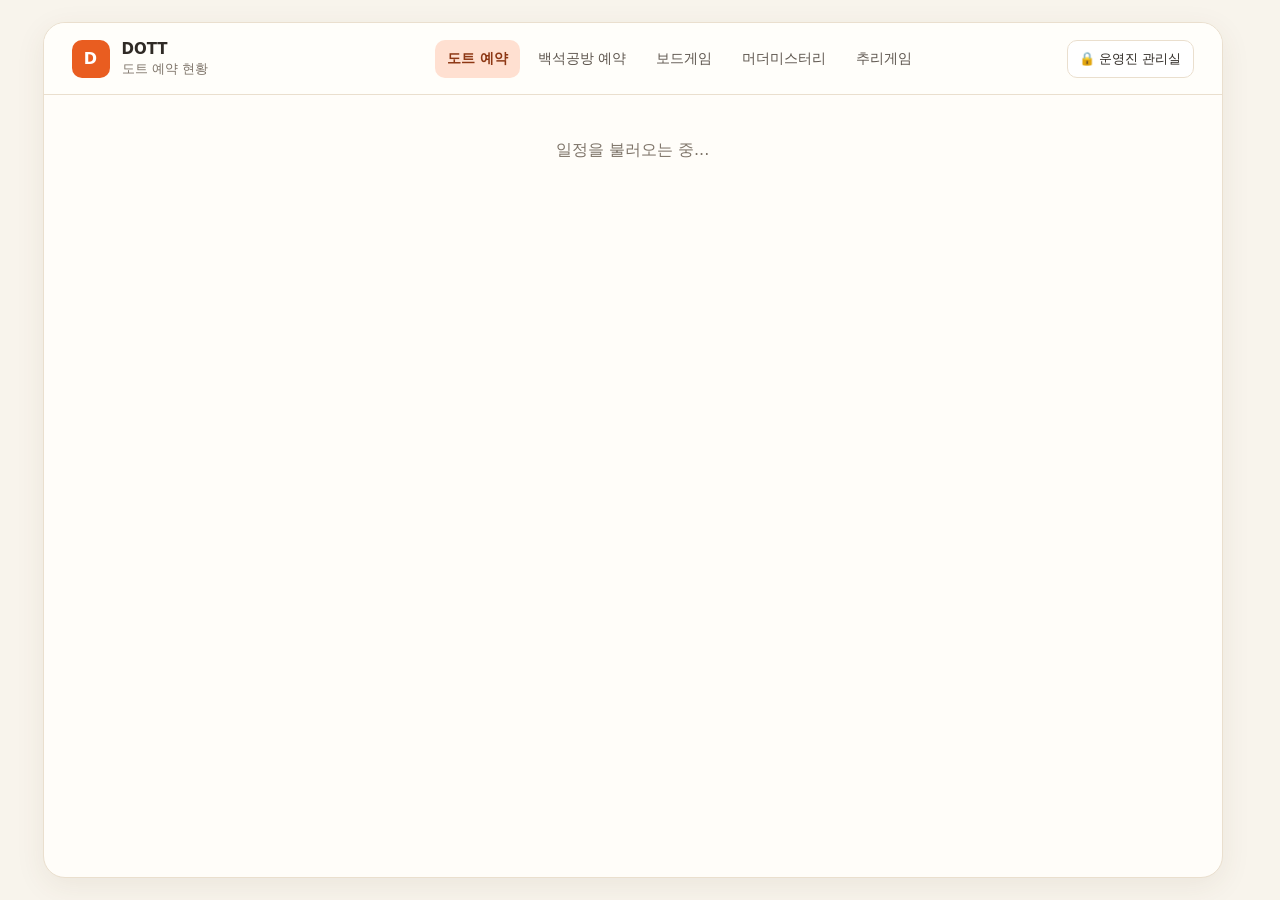
<file: index.html>
<!doctype html><html lang="ko"><head><meta http-equiv="Cache-Control" content="no-cache, no-store, must-revalidate"><meta http-equiv="Pragma" content="no-cache"><meta http-equiv="Expires" content="0"><meta charset="utf-8"><meta name="viewport" content="width=device-width,initial-scale=1"><title>DOTT 예약 현황</title><link rel="stylesheet" href="styles.css?v=20261127-mobile-hide-wait-check"></head><body class="calendar-page"><div class="shell" id="app"></div><script src="bootstrap.js?v=20261125-agenda-fixed-header-v6" data-entry="calendar.js"></script></body></html>
</file>
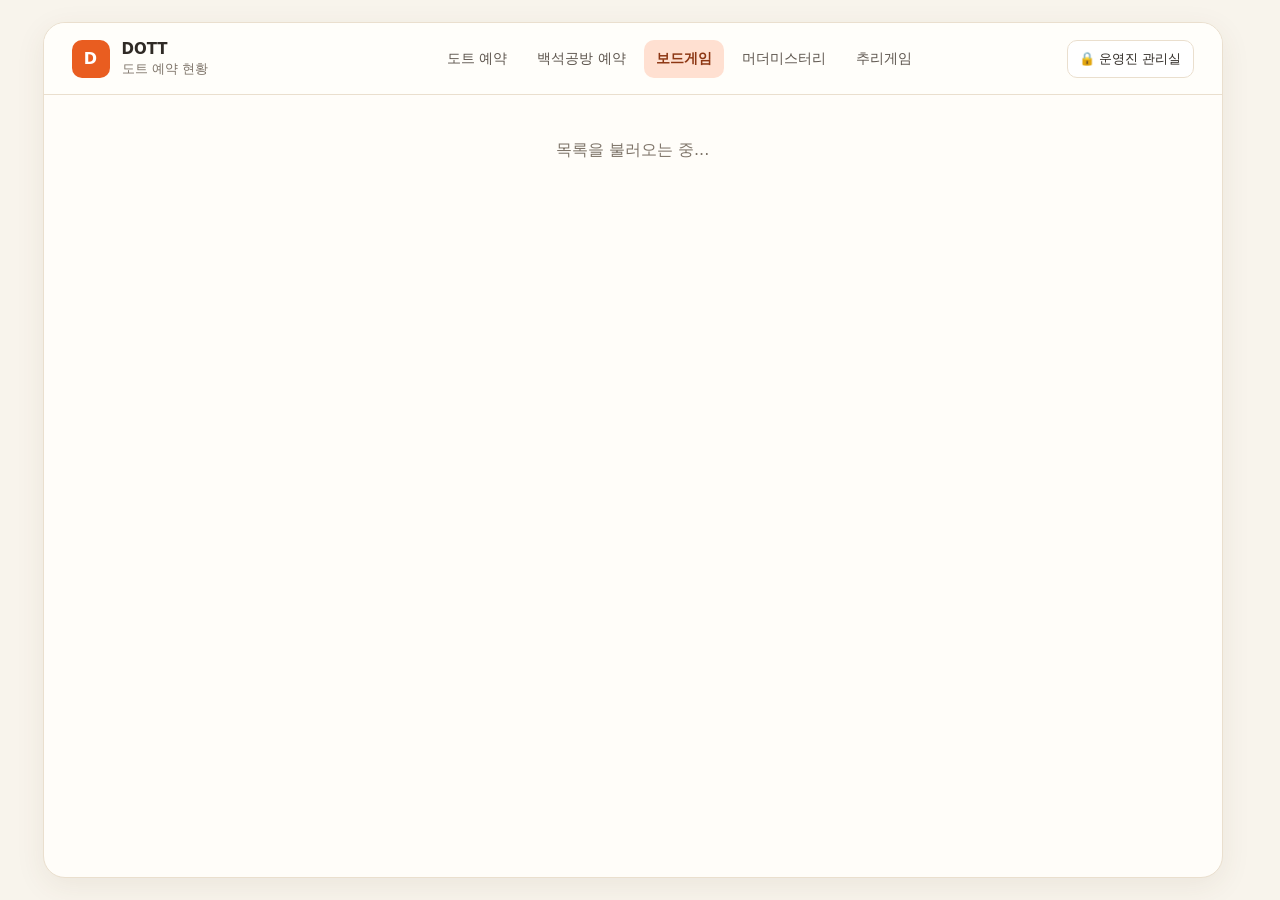
<file: boardgames.html>
<!doctype html><html lang="ko"><head><meta http-equiv="Cache-Control" content="no-cache, no-store, must-revalidate"><meta http-equiv="Pragma" content="no-cache"><meta http-equiv="Expires" content="0"><meta charset="utf-8"><meta name="viewport" content="width=device-width,initial-scale=1"><title>DOTT 보드게임</title><link rel="stylesheet" href="styles.css?v=20261124-nav-final-v2"></head><body data-kind="boardgame"><div class="shell" id="app"></div><script src="bootstrap.js?v=20261124-baekseok-same-window" data-entry="catalog.js"></script></body></html>
</file>
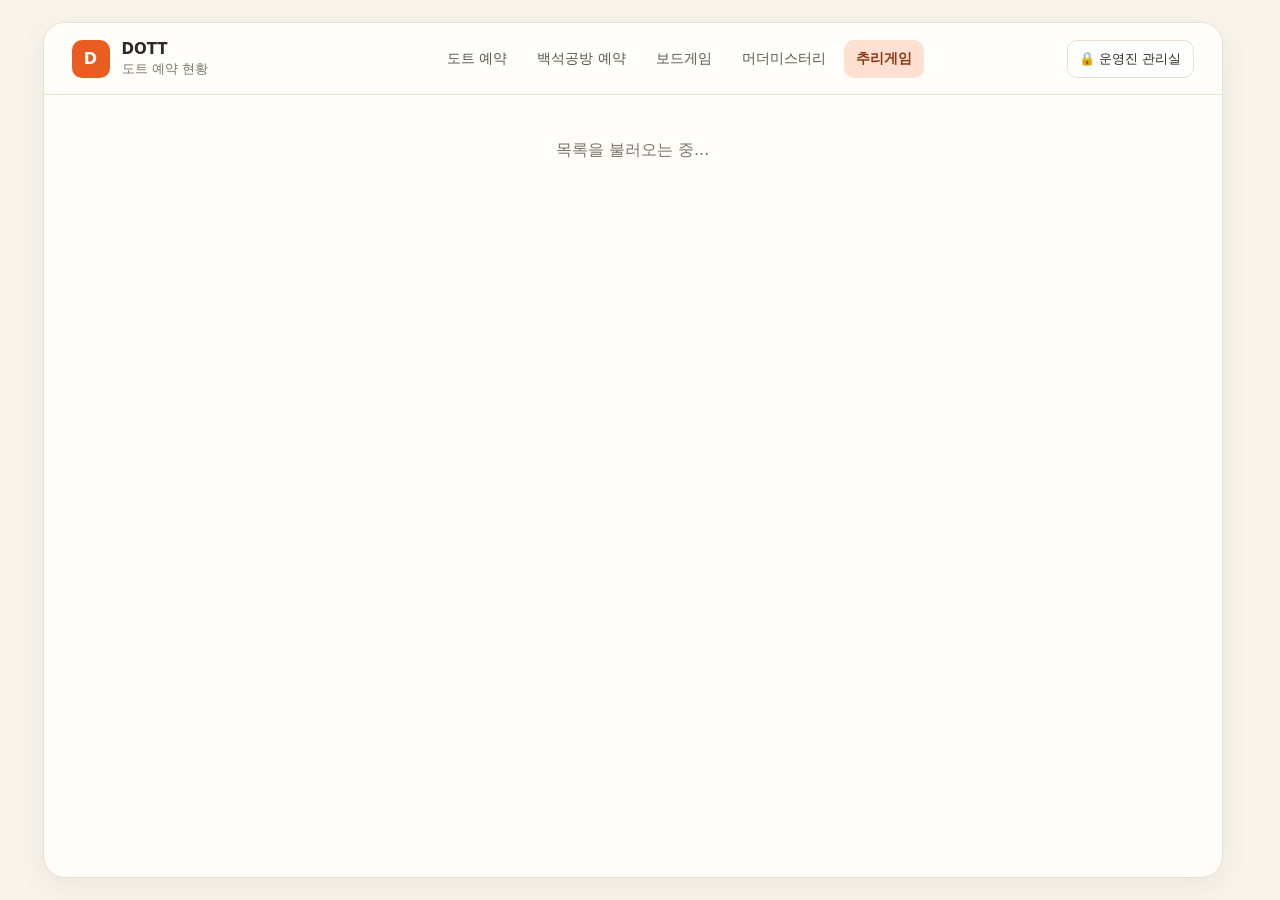
<file: deduction.html>
<!doctype html><html lang="ko"><head><meta http-equiv="Cache-Control" content="no-cache, no-store, must-revalidate"><meta http-equiv="Pragma" content="no-cache"><meta http-equiv="Expires" content="0"><meta charset="utf-8"><meta name="viewport" content="width=device-width,initial-scale=1"><title>DOTT 추리게임</title><link rel="stylesheet" href="styles.css?v=20261124-nav-final-v2"></head><body data-kind="deduction"><div class="shell" id="app"></div><script src="bootstrap.js?v=20261124-baekseok-same-window" data-entry="catalog.js"></script></body></html>
</file>
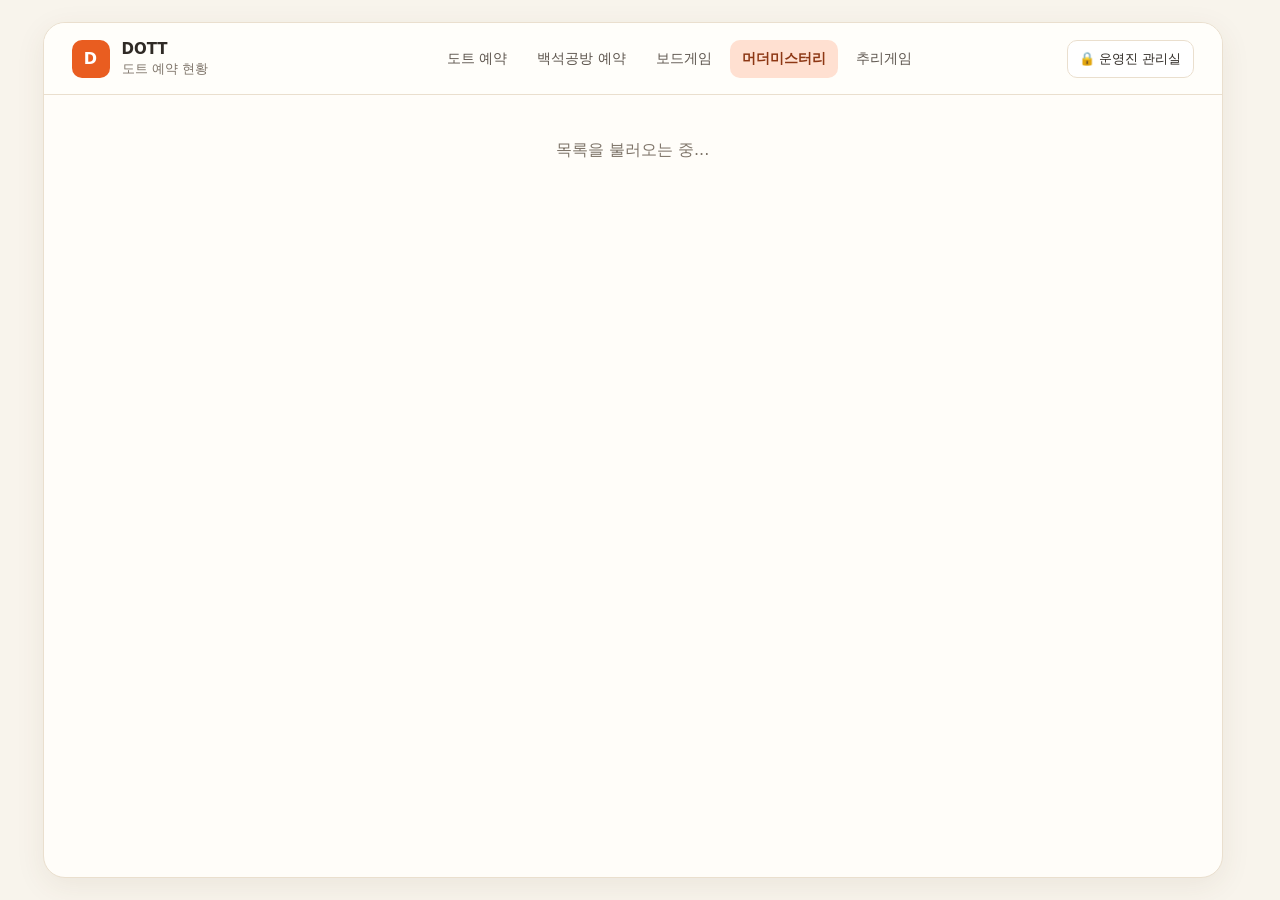
<file: murder.html>
<!doctype html>
<html lang="ko">
<head>
<meta charset="utf-8">
<meta name="viewport" content="width=device-width,initial-scale=1,viewport-fit=cover">
<meta http-equiv="Cache-Control" content="no-cache, no-store, must-revalidate">
<meta http-equiv="Pragma" content="no-cache">
<meta http-equiv="Expires" content="0">
<title>DOTT 머더미스터리</title>
<link rel="stylesheet" href="styles.css?v=20261124-nav-final-v2">
<!-- DOTT murder layout exact-sync: boardgame/deduction spacing baseline + murder-only features -->


</head><body data-kind="murder"><div class="shell" id="app"></div><script src="bootstrap.js?v=20261124-baekseok-same-window" data-entry="catalog.js"></script></body></html>
</file>
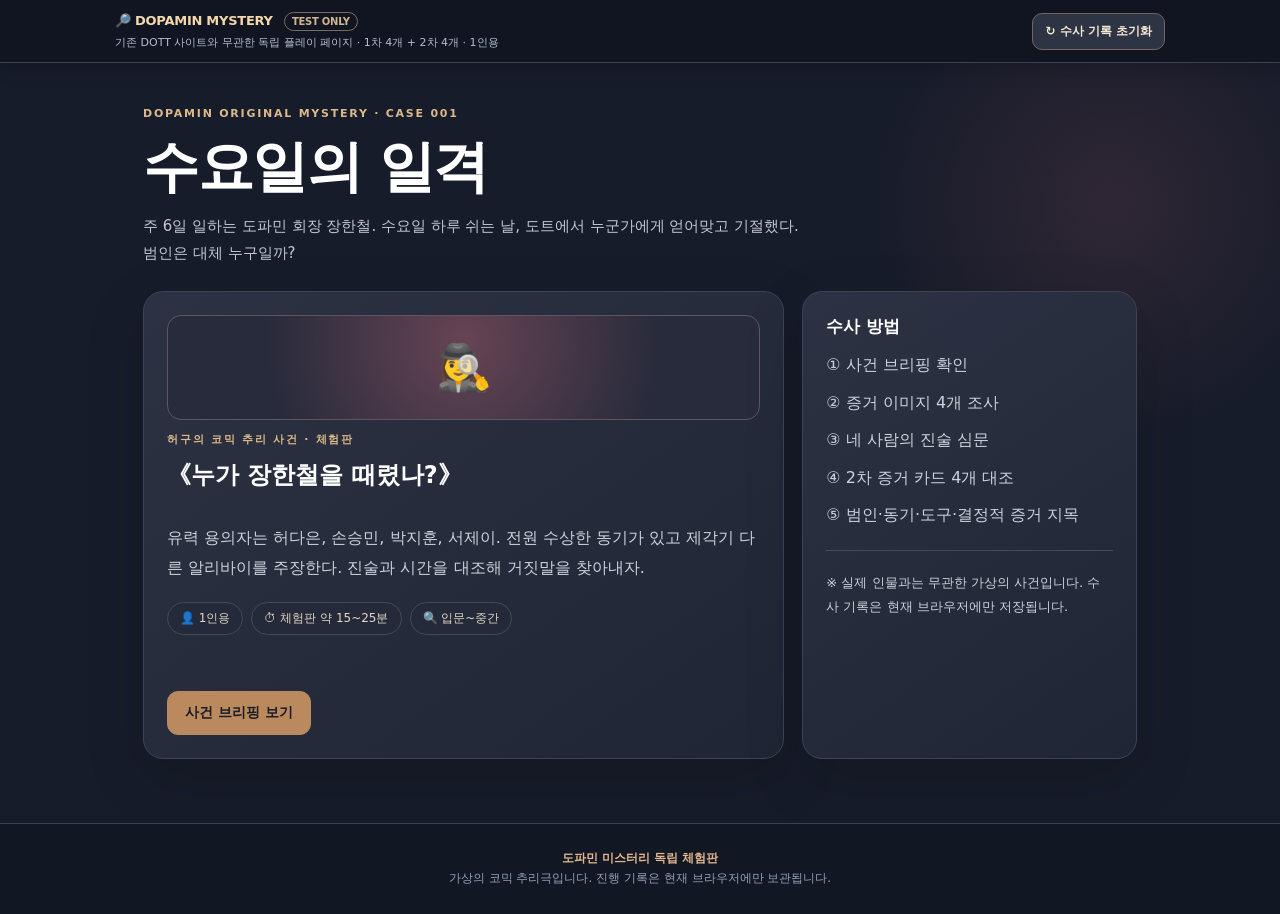
<file: mystery-test.html>
<!doctype html>
<html lang="ko">
<head>
<meta charset="utf-8">
<meta name="viewport" content="width=device-width,initial-scale=1,viewport-fit=cover">
<meta name="robots" content="noindex,nofollow">
<meta name="theme-color" content="#121724">
<title>DOPAMIN MYSTERY · 수요일의 일격 | 8개 증거 카드 테스트</title>
<style>
:root{color-scheme:dark;font-family:system-ui,-apple-system,BlinkMacSystemFont,"Apple SD Gothic Neo","Malgun Gothic",sans-serif}
*{box-sizing:border-box}
html,body{margin:0;min-height:100%;padding:0}
body{background:#121724;color:#f3f0eb}
button,select,input{font:inherit}
button{cursor:pointer}
.preview-toolbar{position:sticky;top:0;z-index:20;display:flex;align-items:center;justify-content:space-between;gap:12px;flex-wrap:wrap;padding:12px max(18px,calc((100vw - 1050px)/2));background:rgba(17,22,34,.97);border-bottom:1px solid #384255;box-shadow:0 4px 20px rgba(0,0,0,.2)}
.preview-brand{font-size:13px;font-weight:800;letter-spacing:-.02em;color:#f4d8ac}
.preview-tag{display:inline-block;margin-left:7px;border:1px solid #786c5f;border-radius:99px;padding:3px 7px;color:#cfb690;font-size:10px;vertical-align:middle}
.preview-clear{border:1px solid #78635d;border-radius:10px;background:#2d3544;color:#f7e7d5;padding:9px 12px;font-size:12px;font-weight:700}
.preview-clear:hover{background:#414d60}
.preview-toolbar .preview-note{font-size:11px;font-weight:500;color:#b2bfd0;margin-top:4px}
.preview-footer{border-top:1px solid #384255;text-align:center;color:#8fa1b8;font-size:12px;padding:25px 15px;line-height:1.65}
.preview-footer strong{color:#e2b78e}
.preview-toolbar a{color:#e8c69b;text-decoration:underline}
@media(max-width:650px){.preview-toolbar{padding:10px 14px}.preview-brand{font-size:12px}.preview-tag{font-size:9px}.preview-clear{padding:8px 10px;font-size:11px}}

/* DOTT original solo mystery – scoped game styles */
.mystery-wrap{min-height:650px;background:#171c2a;color:#edf0f6;position:relative;overflow:hidden}
.mystery-wrap::before{content:"";position:absolute;inset:-100px -70px auto auto;width:480px;height:480px;border-radius:50%;background:radial-gradient(circle,rgba(169,90,108,.17),transparent 70%);pointer-events:none}
.mystery-content{max-width:1050px;padding:44px 28px 64px;margin:0 auto;position:relative;z-index:1}
.mystery-kicker{font-size:11px;font-weight:800;letter-spacing:.16em;color:#dbb98b;text-transform:uppercase}
.mystery-title{font-size:clamp(30px,5.5vw,56px);font-weight:800;letter-spacing:-1.5px;margin:14px 0 13px;color:#fff;line-height:1.18}
.mystery-lead{font-size:15px;color:#c1c7d5;line-height:1.8;max-width:680px;margin:0 0 24px;word-break:keep-all}
.mystery-meta{display:flex;gap:8px;flex-wrap:wrap;margin-bottom:26px}
.mystery-pill{display:inline-flex;align-items:center;gap:5px;padding:7px 12px;border:1px solid #454a5b;color:#e3d6c5;background:#242a39;border-radius:999px;font-size:12px}
.mystery-panel{border:1px solid #3c4355;border-radius:20px;background:linear-gradient(145deg,rgba(45,51,68,.96),rgba(31,37,52,.98));padding:23px;box-shadow:0 20px 60px rgba(0,0,0,.15)}
.mystery-panel h2,.mystery-panel h3{color:#fff;margin:0 0 12px}
.mystery-panel h2{font-size:24px}.mystery-panel h3{font-size:17px}
.mystery-panel p{margin:8px 0;color:#cdd1db;line-height:1.85}
.mystery-grid{display:grid;grid-template-columns:1.38fr .72fr;gap:18px}
.mystery-card{display:flex;flex-direction:column;gap:12px;min-height:240px}
.mystery-case-symbol{height:105px;display:grid;place-items:center;background:radial-gradient(circle at 50% 25%,#674454,#272b3b 65%);border:1px solid #61545e;border-radius:14px;font-size:45px}
.mystery-btn{border-radius:11px;padding:12px 17px;border:1px solid #6d6471;background:#353c4d;color:#f3f1f2;font-size:14px;font-weight:700;display:inline-flex;justify-content:center;align-items:center;gap:8px;transition:background .15s,transform .15s}
.mystery-btn:hover{background:#464e61}.mystery-btn:focus-visible,.mystery-tab:focus-visible,.mystery-item:focus-visible{outline:3px solid #dfba85;outline-offset:2px}
.mystery-btn:active{transform:translateY(1px)}
.mystery-btn-primary{background:#ba8a5e;border-color:#ba8a5e;color:#1b1d25}.mystery-btn-primary:hover{background:#d4aa7a}
.mystery-btn-danger{border-color:#69505b;background:#513642}
.mystery-btn:disabled{opacity:.45;cursor:not-allowed}
.mystery-actions{display:flex;gap:10px;flex-wrap:wrap;margin-top:18px}
.mystery-section-title{font-weight:800;color:#f7e7d0;letter-spacing:-.3px;font-size:17px;margin:0 0 13px}
.mystery-story{padding:22px;background:rgba(9,12,21,.42);border-left:3px solid #b99066;border-radius:0 12px 12px 0;line-height:2;color:#e5e7ed;white-space:pre-line;word-break:keep-all}
.mystery-subtle{color:#aeb6c7;font-size:13px;line-height:1.65}
.mystery-progress{height:7px;background:#40485a;border-radius:20px;overflow:hidden;margin:9px 0 24px}
.mystery-progress>span{display:block;height:100%;background:linear-gradient(90deg,#ad7857,#e2bd8a);transition:width .25s}
.mystery-tabs{display:flex;gap:8px;margin:18px 0 17px;overflow:auto;padding-bottom:5px}
.mystery-tab{border:1px solid #465065;background:#242b3b;color:#d1d6df;padding:11px 15px;white-space:nowrap;border-radius:10px;font-size:13px;font-weight:750}
.mystery-tab.active{background:#d0a779;border-color:#d0a779;color:#1c2330}
.mystery-item-grid{display:grid;grid-template-columns:repeat(2,minmax(0,1fr));gap:12px;margin-top:13px}
.mystery-item{width:100%;text-align:left;border:1px solid #475062;background:#2a3243;border-radius:13px;padding:15px;color:#eaeef4;display:flex;flex-direction:column;gap:7px;min-height:112px}
.mystery-item:hover{border-color:#d6ad7d;background:#364052}
.mystery-item.done{border-color:#648b7a;background:#2c413d}
.mystery-item .mystery-emoji{font-size:26px}
.mystery-item strong{font-size:14px}.mystery-item small{color:#b9c1d1;line-height:1.5}
.mystery-room-tabs{display:flex;gap:8px;flex-wrap:wrap;margin:14px 0}
.mystery-room{border:1px solid #50586b;border-radius:999px;color:#e5e8ee;background:#232b3b;padding:8px 14px;font-size:13px;font-weight:700}
.mystery-room.active{border-color:#d9aa75;background:#4a3d39}
.mystery-note{padding:16px;border:1px solid #4a5365;border-radius:12px;background:#222938;margin:12px 0}
.mystery-note strong{display:block;color:#e6c392;margin-bottom:7px;font-size:15px}.mystery-note p{margin:0;color:#d4dbe5;font-size:14px}
.mystery-evidence{border:1px solid #544d59;background:#312e3b;border-radius:12px;padding:18px;margin-top:17px}
.mystery-evidence h3{color:#e9c99a;margin:0 0 9px;font-size:16px}
.mystery-evidence p{color:#e6dbe0;margin:0 0 14px}
.mystery-suspect-list{display:grid;grid-template-columns:repeat(3,minmax(0,1fr));gap:10px;margin-bottom:16px}
.mystery-suspect{border:1px solid #475062;border-radius:13px;background:#2a3141;color:#e6eaf1;text-align:left;padding:14px;min-height:105px}
.mystery-suspect.active{border-color:#d3a878;background:#4b3e3c}
.mystery-suspect span{display:block;font-size:25px;margin-bottom:7px}
.mystery-suspect strong{font-size:15px}
.mystery-suspect small{display:block;margin-top:3px;font-size:12px;color:#bec5d2}
.mystery-field{display:flex;flex-direction:column;gap:8px;margin:18px 0;color:#f1e3d3;font-weight:750;font-size:14px}
.mystery-field select{border:1px solid #70778b;border-radius:10px;padding:12px;background:#282f41;color:#fff;width:100%;font-size:14px}
.mystery-highlight{color:#e8bf8b;font-weight:800}
.mystery-warning{border:1px solid #8c6c53;background:#4f3b32;border-radius:12px;padding:12px 15px;color:#f5e0c5;margin:14px 0;font-size:13px;line-height:1.65}
.mystery-success{border:1px solid #588775;background:#29463d;border-radius:12px;padding:12px 15px;color:#d4f4e7;margin:14px 0;font-size:13px;line-height:1.65}
.mystery-result-score{font-size:34px;font-weight:900;color:#f5ca94;margin:12px 0}
.mystery-divider{height:1px;background:#434b5e;margin:20px 0}
.mystery-footer-note{margin-top:22px;font-size:12px;color:#a1acbb}
@media(max-width:780px){.mystery-content{padding:29px 15px 46px}.mystery-grid{grid-template-columns:1fr}.mystery-panel{padding:17px}.mystery-item-grid{grid-template-columns:1fr 1fr}.mystery-title{letter-spacing:-.5px}.mystery-suspect-list{gap:6px}.mystery-suspect{padding:9px}.mystery-suspect strong{font-size:13px}.mystery-suspect small{font-size:11px}}
@media(max-width:380px){.mystery-item-grid{grid-template-columns:1fr}.mystery-tabs{gap:5px}.mystery-tab{padding:9px 10px;font-size:12px}}
@media(prefers-reduced-motion:reduce){.mystery-progress>span,.mystery-btn{transition:none}}

/* Wednesday case: four suspects visible on desktop; two per row on mobile */
.mystery-suspect-list{grid-template-columns:repeat(4,minmax(0,1fr))}
@media(max-width:780px){.mystery-suspect-list{grid-template-columns:repeat(2,minmax(0,1fr))}}

/* Investigation notebook: evidence-gated chronology */
.mystery-timeline{border:1px solid #495366;border-radius:13px;overflow:hidden;margin:14px 0 22px;background:#232b3a}
.mystery-timeline-row{display:grid;grid-template-columns:92px minmax(0,1fr);gap:12px;align-items:start;padding:11px 14px;border-top:1px solid #414a5c;line-height:1.5;font-size:13px}
.mystery-timeline-row:first-child{border-top:0}
.mystery-timeline-row time{font-variant-numeric:tabular-nums;font-weight:800;color:#e2ba83;white-space:nowrap}
.mystery-timeline-row span{color:#d3dae5;overflow-wrap:anywhere;word-break:keep-all}
@media(max-width:390px){.mystery-timeline-row{grid-template-columns:78px minmax(0,1fr);gap:8px;padding:10px;font-size:12px}}

/* Case 001 — eight evidence image-style exhibits, four per round */
.mystery-stage-head{display:flex;align-items:center;justify-content:space-between;gap:12px;flex-wrap:wrap;margin-bottom:10px}
.mystery-stage-head .mystery-section-title{margin:4px 0 0}
.mystery-stage-count{font-size:13px;font-weight:800;color:#f6d5a4;border:1px solid #6d5d4c;border-radius:99px;padding:7px 12px;white-space:nowrap}
.evidence-card-grid{display:grid;grid-template-columns:repeat(2,minmax(0,1fr));gap:16px;margin:22px 0}
.evidence-card{display:block;text-align:left;border:1px solid #535a69;border-radius:16px;overflow:hidden;background:#293141;color:#fff;padding:0;min-width:0;transition:transform .15s,border-color .15s,box-shadow .15s}
.evidence-card:hover{transform:translateY(-2px);border-color:#d3ae82;box-shadow:0 14px 35px rgba(0,0,0,.18)}
.evidence-card:focus-visible{outline:3px solid #e7be85;outline-offset:3px}
.evidence-card.evidence-collected{border-color:#769b86}
.evidence-card-copy{padding:13px 15px 16px;min-height:153px}
.evidence-card-copy strong{font-size:15px;font-weight:850;color:#fff}
.mystery-panel .evidence-card-copy p{font-size:12px;line-height:1.55;color:#bdc6d3;margin:7px 0 12px;min-height:37px;word-break:keep-all}
.evidence-card-status{font-size:11px;font-weight:800;color:#f4c389}
.evidence-collected .evidence-card-status{color:#98d1b2}
.evidence-detail{border:1px solid #b89267;border-radius:15px;padding:17px;background:#262d3b;margin:12px 0 20px}
.evidence-detail h3{color:#fff;margin:6px 0 14px}
.mystery-panel .evidence-detail p{font-size:14px;line-height:1.85;margin:16px 0;color:#e1e4ea;word-break:keep-all}
.evidence-detail .evidence-art{max-width:650px;height:280px;margin:0 auto}
.evidence-art{height:205px;width:100%;position:relative;display:flex;align-items:center;justify-content:center;overflow:hidden;background:radial-gradient(circle at 50% 45%,#75665e,#363b48 75%);font-family:inherit;isolation:isolate}
.evidence-art:before{content:"";position:absolute;inset:0;opacity:.15;background:repeating-linear-gradient(0deg,transparent 0 5px,rgba(0,0,0,.35) 5px 6px);pointer-events:none}
.ev-photo-label{position:absolute;bottom:9px;left:11px;background:#151a25b8;color:#e5d5c3;padding:4px 7px;border-radius:4px;font:800 10px/1 monospace;letter-spacing:.08em;z-index:2}
.ev-object{position:relative;box-shadow:0 12px 20px #1116;z-index:1}
.evidence-art--da-note{background:radial-gradient(circle,#6c625c,#3e3a40)}
.ev-paper{width:67%;max-width:300px;min-height:164px;background:#e6dcc1;color:#574b39;transform:rotate(-7deg);padding:16px 18px 22px;border-radius:2px;clip-path:polygon(0 0,100% 0,100% 90%,96% 94%,91% 90%,85% 97%,77% 91%,70% 98%,63% 92%,54% 100%,46% 93%,38% 97%,30% 93%,22% 98%,15% 92%,8% 96%,0 92%);box-shadow:0 9px 18px #1118}
.ev-paper-top{font-size:13px;font-weight:900;border-bottom:1px solid #ab9a80;padding-bottom:7px}
.ev-paper-top span{float:right;font:700 11px monospace}
.ev-paper-lines{font-size:12px;line-height:1.7;margin-top:9px;color:#786956}
.ev-paper-hand{font-size:13px;color:#9b453e;font-weight:900;line-height:1.45;transform:rotate(-3deg);margin-top:7px;word-break:keep-all}
.evidence-art--prints{background:radial-gradient(circle,#6b6e70,#2a3541)}
.ev-metal{width:64%;height:116px;background:linear-gradient(120deg,#bfc3bd,#7a8389 52%,#b4b6b3);border:5px solid #69737c;border-radius:9px;transform:perspective(400px) rotateY(-12deg) rotateZ(4deg);color:#27313e;text-align:center}
.ev-metal-top{font:900 11px monospace;padding-top:11px;letter-spacing:2px}
.ev-metal-lock{margin:9px auto 0;width:72px;height:20px;border:3px solid #596269;background:#d2d4d0;border-radius:3px}
.ev-print{position:absolute;right:-13px;top:20px;border:2px dashed #ffd482;background:#253342bd;color:#fff;border-radius:99px;width:62px;height:62px;display:grid;place-items:center;font-size:39px;transform:rotate(18deg)}
.ev-metal-foot{font:800 10px monospace;letter-spacing:1px;margin-top:8px}
.evidence-art--spray{background:linear-gradient(135deg,#5e5650,#272e3a)}
.ev-chair{position:absolute;top:-60px;width:75%;height:170px;border-radius:50%;background:#4f4541;box-shadow:0 18px 20px #15141a88;transform:rotate(-12deg)}
.ev-bottle{width:78px;height:132px;border-radius:15px 15px 19px 19px;background:linear-gradient(90deg,#d9e4d5,#fff,#abbfae);transform:rotate(29deg) translate(3px,13px);border:2px solid #d2e0d3;padding:34px 6px 12px}
.ev-nozzle{position:absolute;top:-30px;left:20px;height:32px;width:29px;background:#dddde3;border-radius:3px}
.ev-nozzle:after{content:"";position:absolute;left:15px;top:2px;width:28px;height:8px;background:#e8e9eb;border-radius:3px}
.ev-bottle-label{background:#a9c9ab;color:#305340;border-radius:5px;font-size:15px;font-weight:900;padding:9px 2px;text-align:center;line-height:1.25}
.ev-bottle-label small{display:block;font-size:10px;margin-top:3px}
.ev-note-yellow{position:absolute;right:7%;top:48%;padding:8px 10px;background:#e7c96f;color:#5f3c25;font-size:12px;font-weight:900;line-height:1.4;transform:rotate(-9deg);box-shadow:0 5px 12px #1016}
.evidence-art--receipt{background:radial-gradient(circle,#77766c,#383945)}
.ev-receipt{width:195px;max-width:77%;background:#f2ebdb;color:#333;transform:rotate(5deg);padding:15px 16px 22px;font:700 11px/2 monospace;clip-path:polygon(0 0,100% 0,100% 96%,94% 100%,86% 96%,78% 100%,70% 96%,62% 100%,54% 96%,46% 100%,38% 96%,30% 100%,22% 96%,14% 100%,6% 96%,0 100%)}
.ev-center{text-align:center;font-size:12px;font-weight:900}
.ev-dashed{border-bottom:1px dashed #8e8579;margin:8px 0}
.ev-obscured{background:#ccc5bb;filter:blur(1px)}
.ev-barcode{text-align:center;font-size:21px;letter-spacing:2px;line-height:1.2;margin-top:12px}
.evidence-art--call{background:radial-gradient(circle,#53677b,#1d283a)}
.ev-laptop{width:74%;height:125px;box-shadow:none}
.ev-display{background:linear-gradient(135deg,#283e58,#1e2838);height:108px;border:6px solid #a2a5a6;border-radius:8px 8px 4px 4px;position:relative;overflow:hidden}
.ev-display-top{position:absolute;top:4px;left:8px;color:#c1d5e9;font-size:10px}
.ev-face{width:51px;height:61px;border-radius:50% 50% 15% 15%;background:#7187a3;position:absolute;left:43%;top:32%;font-size:0}
.ev-face:before{content:"";position:absolute;width:36px;height:38px;left:8px;top:-14px;background:#bdac9e;border-radius:50%;box-shadow:0 -9px 0 #26232b}
.ev-time{position:absolute;right:7px;bottom:7px;font:900 14px monospace;color:#f9d8a5}
.ev-sound{position:absolute;left:9px;bottom:5px;color:#f5a8aa;letter-spacing:2px;font-size:15px}
.ev-keyboard{height:13px;background:#adb5bf;border-radius:2px 2px 30% 30%;width:118%;margin-left:-9%}
.ev-small-evidence,.ev-photo-tag{position:absolute;right:5%;bottom:23px;border:1px solid #d7b8867d;border-radius:5px;background:#181e2dd9;color:#f1d7ad;font:800 11px monospace;padding:7px;z-index:2}
.evidence-art--warehouse{background:radial-gradient(circle,#55616d,#283244)}
.ev-cctv{position:relative;width:82%;height:150px;border:7px solid #121e29;background:linear-gradient(45deg,#838a8e,#535d68);color:#f4f8f5;box-shadow:0 12px 20px #14161b9c;overflow:hidden}
.ev-cctv:before{content:"";position:absolute;inset:0;background:repeating-linear-gradient(0deg,transparent 0 4px,#151c2936 4px 5px)}
.ev-cctv-head{position:absolute;top:6px;left:8px;font:900 11px monospace;z-index:1}
.ev-door-shape{height:125px;width:83px;background:#384553;border:4px solid #242e38;position:absolute;left:40%;top:29px}
.ev-door-shape span{position:absolute;top:14px;left:15px;font:900 13px monospace}
.ev-cctv-times{position:absolute;bottom:7px;left:7px;right:7px;display:flex;justify-content:space-between;font:900 10px monospace}
.ev-photo-tag{bottom:14px;right:2%;font-size:10px}
.evidence-art--group{background:radial-gradient(circle,#807464,#3a3440)}
.ev-photo{width:73%;height:142px;background:#e6ded0;padding:12px;border:8px solid #eee6d9;transform:rotate(-5deg);color:#393c40}
.ev-photo-title{font:900 12px monospace}
.ev-photo-desk{height:75px;background:linear-gradient(140deg,#8c644b,#6e5043);border-radius:6px;position:relative;margin-top:7px}
.ev-mini-box{position:absolute;width:80px;height:45px;background:#b8b8ac;border:4px solid #64696c;left:14%;top:18px;border-radius:4px}
.ev-mini-spray{position:absolute;width:13px;height:29px;background:#e8e6d8;border-radius:5px;left:67%;top:20px}
.ev-red-ring{border:3px solid #d6524b;width:52px;height:52px;border-radius:50%;position:absolute;left:64%;top:44px}
.ev-photo-caption{font-size:10px;letter-spacing:1px;text-align:right;margin-top:4px}
.evidence-art--gatevideo{background:radial-gradient(circle,#536477,#222a38)}
.ev-exit{width:81%;height:148px;background:linear-gradient(130deg,#819097,#323d4c)}
.ev-cctv-person{position:absolute;top:35px;left:36%;width:61px;height:100px}
.ev-cctv-person span{display:block;background:#1a252f;width:33px;height:33px;border-radius:50%;margin:auto;font-size:0}
.ev-cctv-person i{display:block;background:#1a252f;width:60px;height:75px;margin:-2px auto;border-radius:24px 24px 4px 4px;transform:skew(-8deg)}
.ev-payment{position:absolute;bottom:12px;right:4%;background:#ebe8de;border:2px solid #adb8b8;color:#333;transform:rotate(-5deg);padding:7px 10px;z-index:2;font:900 11px monospace;box-shadow:0 5px 9px #1117}
.ev-payment strong,.ev-payment small{display:block;font-size:10px}
@media(max-width:640px){.evidence-card-grid{grid-template-columns:repeat(2,minmax(0,1fr));gap:9px}.evidence-card-copy{padding:10px;min-height:175px}.evidence-card-copy strong{font-size:13px}.mystery-panel .evidence-card-copy p{font-size:11px;min-height:55px}.evidence-art{height:150px}.evidence-detail .evidence-art{height:230px}.ev-paper{width:80%;padding:10px 12px;min-height:128px}.ev-paper-lines{font-size:9px}.ev-paper-hand{font-size:11px}.ev-paper-top{font-size:11px}.ev-cctv-times{font-size:8px}.ev-photo-label{font-size:9px}.ev-note-yellow{font-size:10px}.ev-payment{right:1%;font-size:9px}}
@media(max-width:360px){.evidence-card-grid{grid-template-columns:1fr}.evidence-card-copy{min-height:auto}.mystery-panel .evidence-card-copy p{min-height:auto}}
</style>
</head>
<body class="mystery-page">
<header class="preview-toolbar" aria-label="독립 테스트 안내">
  <div><div class="preview-brand">🔎 DOPAMIN MYSTERY <span class="preview-tag">TEST ONLY</span></div>
  <div class="preview-note">기존 DOTT 사이트와 무관한 독립 플레이 페이지 · 1차 4개 + 2차 4개 · 1인용</div></div>
  <button id="preview-reset" class="preview-clear" type="button">↻ 수사 기록 초기화</button>
</header>
<div class="shell" id="app"></div>
<footer class="preview-footer"><strong>도파민 미스터리 독립 체험판</strong><div>가상의 코믹 추리극입니다. 진행 기록은 현재 브라우저에만 보관됩니다.</div></footer>
<script>
"use strict";
function nav(){return "";}
function footer(){return "";}
document.getElementById("preview-reset").addEventListener("click",()=>{
 if(window.confirm("저장된 단서와 추리 결과를 지우고 첫 화면부터 다시 할까요?")){
   try{localStorage.removeItem("dott_mystery_wednesday_case001_v6");}catch(e){}
   location.reload();
 }
});
</script>
<script>/* DOPAMIN MYSTERY — solo playable prototype, case 001 (fictional characters and events). */
(()=>{
  'use strict';
  const app=document.getElementById('app');
  const STORAGE_KEY='dott_mystery_wednesday_case001_v6';
  const title='수요일의 일격';
  const incident='20:58';
  const rooms=['정모실','회의실','창고','출입구'];
  const suspects=[
    {id:'daeun',name:'허다은',emoji:'📅',role:'캘박 누락에 폭발 직전',motive:'장한철이 수요일 참석 일정을 또 캘박하지 않아 예약이 겹쳤고, 뒷수습은 매번 다은의 몫이었다.',statement:'“20시 54분부터 21시 01분까지 회의실에서 화상통화를 했어요. 20시 58분에도 예약자 질문에 직접 대답했고요.”',detail:'통화 중 옆 정모실에서 쿵 하는 소리를 들었으나 의자가 넘어진 소리로 생각했다. 통화 후 정리 메모를 남겼다.'},
    {id:'seungmin',name:'손승민',emoji:'🧗',role:'클라이밍 얘기에 지친 회원',motive:'보드게임 모임인데 회장은 틈만 나면 클라이밍 얘기. “도파민이 클라이밍 동호회냐”는 말까지 했다.',statement:'“20시 53분에 창고로 들어가서 21시 02분까지 카드랑 게임을 정리했어요. 중간에 나가지 않았습니다.”',detail:'평소 카드 보관함을 자주 정리하던 담당이었다. 정확히 언제 마지막으로 만졌는지는 기록을 확인해야 한다. 사건 시각에는 창고에 있었다고 주장한다.'},
    {id:'jihoon',name:'박지훈',emoji:'🌙',role:'23시 벙 시작에 지친 회원',motive:'일찍 시작한다던 벙을 회장이 또 23시 10분으로 늦췄다. 지훈은 다음 날 아침 일찍 출근해야 했다.',statement:'“20시 55분에 간식 사러 편의점에 갔어요. 20시 57분 결제 영수증도 있고 21시 04분까지 매장에 있었어요. 그때 도트 안에 없었죠.”',detail:'사건 직후 편의점 영수증을 먼저 내밀며 결백을 주장했다. 회장에게 늦은 벙 시작을 항의한 메시지가 남아 있다.'},
    {id:'jei',name:'서제이',emoji:'🚭',role:'담배 냄새에 질린 회원',motive:'장한철의 흡연 후 실내에 남는 담배 냄새가 싫었고 늦은 벙 시작에도 불만이 쌓였다.',statement:'“20시 55분에 답답해서 건물 밖으로 나갔고, 21시 02분 30초에 다시 들어왔어요. 문 CCTV랑 출입 기록 확인해보세요.”',detail:'그날도 회장의 흡연 습관에 항의했다. 그러나 사건 시각에는 건물 밖에 있었다고 주장한다.'}
  ];
  const clues=[
    {id:'da-note',phase:1,room:'정모실',icon:'🗒️',name:'찢긴 수요일 일정표',summary:'피해자 의자 아래에서 발견된 종이. 허다은의 불만이 그대로 남아 있다.',text:'회장 의자 아래서 발견된 수요일 일정표. 종이 끝은 찢어져 있고 허다은의 글씨로 “캘박은 안 하시면서 도트는 왜 오세요?”가 적혀 있다. 일정 등록 문제로 다툰 건 사실이지만 종이가 언제 바닥에 떨어졌는지는 알 수 없다.'},
    {id:'prints',phase:1,room:'정모실',icon:'🖐️',name:'금속 카드함의 지문',summary:'바닥에 떨어진 무거운 카드함. 손잡이에 손승민의 지문이 발견됐다.',text:'금속 카드 보관함은 정모실 책상 아래에서 발견됐으며 한쪽 모서리에 새 충돌 흔적이 있다. 손잡이에서 나온 선명한 지문은 손승민의 것과 일치한다. 그러나 지문은 접촉 시각을 말해주지 않는다.'},
    {id:'spray',phase:1,room:'정모실',icon:'🧴',name:'회장 의자 아래의 탈취제',summary:'“담배 냄새 좀 그만!”이라는 쪽지가 붙은 서제이의 물건.',text:'장한철이 쓰러진 의자 아래서 서제이 이름이 적힌 탈취제 병이 발견됐다. 병에는 “담배 냄새 좀 그만!”이라는 쪽지가 붙어 있다. 의자 주변 물건들이 흩어져 있어 누가 언제 그곳에 뒀는지는 불명이다.'},
    {id:'receipt',phase:1,room:'출입구',icon:'🧾',name:'20시 57분 편의점 영수증',summary:'박지훈이 알리바이라며 제출한 영수증. 결제 방식 부분은 접혀 있다.',text:'박지훈은 20시 55분에 편의점으로 나갔다고 진술하며 20시 57분 승인 영수증 사진을 보여줬다. 점포명과 승인 시각만 보이고 결제 방식은 접힌 부분에 가려져 있다. 영수증이 그 시간에 실제로 매장에 있었다는 증거인지는 추가 확인이 필요하다.'},
    {id:'call',phase:2,room:'회의실',icon:'💻',name:'화상통화·충격 시각 검증팩',summary:'허다은의 통화 영상, 사건 충격음, 피해자 기기·감식 기록을 대조한다.',text:'회의실 화상통화 원본에는 허다은이 20시 54분부터 21시 01분까지 얼굴을 보이며 연속 대화한 기록이 있다. 20시 58분 12초 정모실 방향에서 “쿵” 소리가 녹음됐고, 다은은 화면을 벗어나지 않은 채 바로 질문에 답했다. 한철의 스마트워치에도 20시 58분 13초 강한 충격이 기록돼 있다. 응급 진료·현장 감식 요약에서는 머리 측면 타박이 금속 카드함 모서리와 형태상 부합해 외부 충격이 의심된다. 이 자료만으로 범인을 특정할 수는 없다.'},
    {id:'warehouse',phase:2,room:'창고',icon:'📦',name:'창고 출입 기록·20시 45분 사진',summary:'손승민의 실제 동선과 카드함을 이전에 만졌을 가능성을 확인한다.',text:'20시 45분 단체방에 올라온 준비 사진에는 손승민이 금속 카드함 손잡이를 잡고 정모실 책상으로 옮긴 모습이 있다. 따라서 지문은 사건 전 접촉으로 남았을 수 있다. 창고 문·복도 기록에는 20시 53분 04초 손승민이 출입구 하나뿐인 창고에 들어간 뒤 21시 02분 06초에야 나왔다고 남아 있다. 사건 추정 시각에는 창고 밖으로 나온 흔적이 없다.'},
    {id:'group',phase:2,room:'정모실',icon:'📷',name:'20시 50분 사진·출입 검증팩',summary:'서제이의 탈취제가 사건 전에 어디 있었는지, 당시 동선은 어땠는지 확인한다.',text:'20시 50분 단체사진 원본을 확대하면 서제이 이름이 적힌 탈취제가 이미 정모실 책상 위에 놓여 있다. 사건 후 의자 아래에 떨어져 있던 경위 자체는 불명이다. 출입문 양방향 인증 로그와 얼굴이 식별되는 출입구 영상에는 제이가 20시 55분에 퇴실해 21시 02분 30초에야 재입실한 모습이 남아 있다. 비상구 경보와 다른 외부인 출입 기록은 없다.'},
    {id:'gatevideo',phase:2,room:'출입구',icon:'📹',name:'출입구 CCTV·편의점 원거래',summary:'20시 59분 퇴실 영상과 20시 57분 결제 방식, 21시 04분 수령 내역.',text:'출입구 CCTV에는 박지훈 본인이 20시 59분 06초 도트 안에서 밖으로 나가는 모습이 찍혀 있다. 다시 들어온 시각은 21시 06분 35초다. 편의점 원거래 내역을 확인하니 20시 57분 승인은 매장에서의 결제가 아니라 모바일 앱 사전결제였으며, 실제 물건 수령은 21시 04분이었다. 편의점은 도트에서 약 150m 거리여서 퇴실 후 방문 동선도 성립한다. “20시 55분부터 편의점 안에 있었다”는 진술은 본인 퇴실 영상과 모순된다.'}
  ];
  const caseTimeline=[
    {at:'20:45',src:'warehouse',desc:'손승민이 금속 카드함을 정모실로 옮긴 사진'},
    {at:'20:48',src:null,desc:'장한철이 본게임 23시 10분 시작을 공지'},
    {at:'20:50',src:'group',desc:'정모실 책상 위 탈취제가 단체사진에 찍힘'},
    {at:'20:53:04',src:'warehouse',desc:'손승민 창고 입실'},
    {at:'20:54',src:'call',desc:'허다은 화상통화 시작'},
    {at:'20:55',src:'group',desc:'서제이 건물 퇴실'},
    {at:'20:57',src:'receipt',desc:'박지훈 영수증 결제 승인 시각'},
    {at:'20:57',src:'gatevideo',desc:'상세 거래에서 모바일 사전결제로 확인'},
    {at:'20:58:12',src:'call',desc:'정모실 방향 충격음 녹음'},
    {at:'20:58:13',src:'call',desc:'스마트워치 충격 기록'},
    {at:'20:59:06',src:'gatevideo',desc:'박지훈 건물 안에서 밖으로 퇴실'},
    {at:'21:01',src:'call',desc:'허다은 화상통화 종료'},
    {at:'21:02:06',src:'warehouse',desc:'손승민 창고에서 나옴'},
    {at:'21:02:30',src:'group',desc:'서제이 건물 재입실'},
    {at:'21:04',src:'gatevideo',desc:'박지훈 편의점 상품 실제 수령'},
    {at:'21:06:35',src:'gatevideo',desc:'박지훈 도트 재입실'},
    {at:'21:07',src:null,desc:'허다은이 쓰러진 장한철 발견'}
  ];
  const clueIds=new Set(clues.map(x=>x.id));
  const suspectIds=new Set(suspects.map(x=>x.id));
  const leadIds=clues.filter(c=>c.phase===1).map(c=>c.id);
  const secondIds=clues.filter(c=>c.phase===2).map(c=>c.id);
  const MIN_CLUES_TO_SUBMIT=clues.length;
  function proofChecks(){
    return [
      {label:'1차 의심 단서 4개 확인',done:leadIds.every(id=>state.clues.includes(id))},
      {label:'용의자 네 명 면담',done:suspects.every(p=>state.interviewed.includes(p.id))},
      {label:'2차 검증 단서 4개 대조',done:secondIds.every(id=>state.clues.includes(id))}
    ];
  }
  function canUnlockRound2(){
    return state.phase===1&&leadIds.every(id=>state.clues.includes(id))&&suspects.every(p=>state.interviewed.includes(p.id));
  }
  function canSubmit(){
    return state.phase===2&&proofChecks().every(c=>c.done);
  }
  function defaults(){return {started:false,phase:1,clues:[],interviewed:[],contradictions:[],submitted:false,answer:null};}
  function load(){
    try{
      const saved=JSON.parse(localStorage.getItem(STORAGE_KEY)||'null');
      if(!saved||typeof saved!=='object')return defaults();
      return {
        started:saved.started===true,
        phase:saved.phase===2?2:1,
        clues:Array.isArray(saved.clues)?[...new Set(saved.clues.filter(id=>clueIds.has(id)))]:[],
        interviewed:Array.isArray(saved.interviewed)?[...new Set(saved.interviewed.filter(id=>suspectIds.has(id)))]:[],
        contradictions:Array.isArray(saved.contradictions)?[...new Set(saved.contradictions.filter(id=>suspectIds.has(id)))]:[],
        submitted:saved.submitted===true,
        answer:saved.answer&&typeof saved.answer==='object'?saved.answer:null
      };
    }catch(err){return defaults();}
  }
  let state=load();
  const ui={view:'home',tab:'investigate',room:'정모실',suspect:'daeun',selectedClue:null,feedback:''};
  const escText=s=>String(s??'').replace(/[&<>"']/g,ch=>({'&':'&amp;','<':'&lt;','>':'&gt;','"':'&quot;',"'":'&#39;'}[ch]));
  const save=()=>{try{localStorage.setItem(STORAGE_KEY,JSON.stringify(state));}catch(err){}};
  const button=(action,label,cls='',extra='')=>'<button type="button" class="mystery-btn '+cls+'" data-action="'+action+'" '+extra+'>'+label+'</button>';
  const note=(name,body)=>'<div class="mystery-note"><strong>'+name+'</strong><p>'+body+'</p></div>';
  function home(){
    return '<div class="mystery-kicker">DOPAMIN ORIGINAL MYSTERY · CASE 001</div>'+
      '<h1 class="mystery-title">수요일의 일격</h1>'+
      '<p class="mystery-lead">주 6일 일하는 도파민 회장 장한철. 수요일 하루 쉬는 날, 도트에서 누군가에게 얻어맞고 기절했다. 범인은 대체 누구일까?</p>'+
      '<div class="mystery-grid"><section class="mystery-panel mystery-card">'+
      '<div class="mystery-case-symbol" aria-hidden="true">🕵️‍♀️</div>'+
      '<div class="mystery-kicker">허구의 코믹 추리 사건 · 체험판</div>'+
      '<h2>《누가 장한철을 때렸나?》</h2>'+
      '<p>유력 용의자는 허다은, 손승민, 박지훈, 서제이. 전원 수상한 동기가 있고 제각기 다른 알리바이를 주장한다. 진술과 시간을 대조해 거짓말을 찾아내자.</p>'+
      '<div class="mystery-meta"><span class="mystery-pill">👤 1인용</span><span class="mystery-pill">⏱ 체험판 약 15~25분</span><span class="mystery-pill">🔍 입문~중간</span></div>'+
      '<div class="mystery-actions">'+button('intro','사건 브리핑 보기','mystery-btn-primary')+
      (state.started?button('resume','이어서 수사하기'):'')+'</div></section>'+
      '<aside class="mystery-panel"><h3>수사 방법</h3>'+
      '<p>① 사건 브리핑 확인</p><p>② 증거 이미지 4개 조사</p><p>③ 네 사람의 진술 심문</p><p>④ 2차 증거 카드 4개 대조</p><p>⑤ 범인·동기·도구·결정적 증거 지목</p>'+
      '<div class="mystery-divider"></div><p class="mystery-subtle">※ 실제 인물과는 무관한 가상의 사건입니다. 수사 기록은 현재 브라우저에만 저장됩니다.</p>'+
      '</aside></div>';
  }
  function intro(){
    return '<div class="mystery-kicker">CASE 001 · 사건 브리핑</div><h1 class="mystery-title">《수요일의 일격》</h1>'+
      '<div class="mystery-panel"><h2>20시 58분, 도트에서 무슨 일이?</h2>'+
      '<div class="mystery-story">도파민 회장 장한철은 주 6일 근무한다. 유일하게 쉬는 수요일이면 그토록 기다리던 도트로 향한다.\n\n그날도 한철은 신이 나서 외쳤다.\n“오늘 본게임은 23시 10분부터! 그전엔 클라이밍 썰 풀어드림ㅋㅋ”\n\n회원들의 표정은 일제히 굳어졌다.\n\n20시 58분 무렵, 정모실 쪽에서 “쿵!” 소리가 났다. 하지만 당시에는 아무도 대수롭지 않게 여겼다.\n\n21시 07분, 회의실 통화를 끝내고 메모를 정리하던 허다은이 정모실에 들렀다가 쓰러진 한철을 발견했다. 곧바로 구조 요청이 이뤄졌고, 다행히 한철은 의식을 회복했다. 다만 공격자는 기억하지 못한다.\n\n그날 도트에 있던 인물은 회장과 네 명의 회원뿐이었다. 용의자 이름은 허다은, 손승민, 박지훈, 서제이.\n\n네 사람은 모두 한철에게 불만이 있었다. 하지만 이유가 있다고 모두 범인은 아니다. 사건 시각, 현장 물건의 위치, 출입 기록과 진술이 맞물리는지 조사하라.</div>'+
      '<div class="mystery-actions">'+button('start',state.submitted?'처음부터 재수사':state.started?'조사 이어하기':'사건 조사 시작','mystery-btn-primary')+button('home','사건 목록으로')+'</div></div>';
  }
  const visualScenes={
    'da-note':'<div class="ev-object ev-paper"><div class="ev-paper-top">수요일 일정표 <span>20:49</span></div><div class="ev-paper-lines">□ 정모 준비<br>☒ 예약 중복<br>□ 회장 캘박 확인</div><div class="ev-paper-hand">캘박은 안 하시면서<br>도트는 왜 오세요?</div><div class="ev-paper-tear"></div></div>',
    'prints':'<div class="ev-object ev-metal"><div class="ev-metal-top">DOTT CARD BOX</div><div class="ev-metal-lock">▣</div><div class="ev-print">◎</div><div class="ev-metal-foot">지문 채취 구역 · 01</div></div>',
    'spray':'<div class="ev-chair"></div><div class="ev-object ev-bottle"><span class="ev-nozzle"></span><div class="ev-bottle-label">탈취제<small>서제이</small></div></div><div class="ev-note-yellow">담배 냄새<br>좀 그만!</div>',
    'receipt':'<div class="ev-object ev-receipt"><div class="ev-center">24 HOURS · 편의점</div><div class="ev-dashed"></div><div>결제 승인　20:57</div><div>상품　　　간식 외</div><div>합계　　　6,700원</div><div class="ev-dashed"></div><div class="ev-obscured">결제 수단　██████</div><div class="ev-barcode">|||| ||| ||||| ||</div></div>',
    'call':'<div class="ev-object ev-laptop"><div class="ev-display"><div class="ev-face">●<span>●</span></div><div class="ev-display-top">회의실 · 화상통화</div><div class="ev-time">20:58:12</div><div class="ev-sound">▂▃▆▇▃▁</div></div><div class="ev-keyboard"></div></div><div class="ev-small-evidence">⌚ 20:58:13 · 충격 기록</div>',
    'warehouse':'<div class="ev-cctv"><div class="ev-cctv-head">CAM 03 · STORAGE</div><div class="ev-door-shape"><span>03</span></div><div class="ev-cctv-times"><span>IN 20:53:04</span><span>OUT 21:02:06</span></div></div><div class="ev-photo-tag">📷 20:45 · 카드함 이동 기록</div>',
    'group':'<div class="ev-object ev-photo"><div class="ev-photo-title">DOTT · 20:50</div><div class="ev-photo-desk"><div class="ev-mini-box"></div><div class="ev-mini-spray"></div></div><div class="ev-red-ring"></div><div class="ev-photo-caption">책상 위 탈취제</div></div><div class="ev-small-evidence">출입 영상 20:55 → 21:02:30</div>',
    'gatevideo':'<div class="ev-cctv ev-exit"><div class="ev-cctv-head">CAM 01 · EXIT</div><div class="ev-cctv-person"><span>●</span><i></i></div><div class="ev-time">20:59:06</div></div><div class="ev-payment"><div>편의점 원거래</div><strong>20:57 · 앱 선결제</strong><small>수령 21:04</small></div>'
  };
  function evidenceArt(c){
    return '<div class="evidence-art evidence-art--'+escText(c.id)+'" aria-hidden="true">'+(visualScenes[c.id]||'')+
      '<span class="ev-photo-label">EVIDENCE / '+String(clues.indexOf(c)+1).padStart(2,'0')+'</span></div>';
  }
  function investigate(){
    const items=clues.filter(c=>c.phase===state.phase);
    const leadCount=leadIds.filter(id=>state.clues.includes(id)).length;
    const secondCount=secondIds.filter(id=>state.clues.includes(id)).length;
    const selected=clues.find(c=>c.id===ui.selectedClue&&state.clues.includes(c.id));
    return '<div class="mystery-stage-head"><div><div class="mystery-kicker">INVESTIGATION · ROUND '+(state.phase===1?'01':'02')+'</div>'+
      '<h2 class="mystery-section-title">'+(state.phase===1?'1차 · 의심스러운 물증':'2차 · 알리바이 검증')+'</h2></div>'+
      '<span class="mystery-stage-count">'+(state.phase===1?leadCount:secondCount)+' / 4 확보</span></div>'+
      '<p class="mystery-subtle">'+(state.phase===1?'누구에게나 의심스러운 흔적이 있습니다. 네 가지 증거를 확보하고 네 명을 심문하세요.':'주장과 시간을 대조할 수 있는 기록 네 가지가 추가 공개됐습니다. 이미지와 설명을 자세히 살펴보세요.')+'</p>'+
      '<div class="evidence-card-grid">'+items.map(c=>'<button class="evidence-card '+(state.clues.includes(c.id)?'evidence-collected':'')+'" type="button" data-action="clue" data-id="'+c.id+'">'+
      evidenceArt(c)+'<div class="evidence-card-copy"><strong>'+escText(c.name)+'</strong><p>'+escText(c.summary)+'</p><span class="evidence-card-status">'+(state.clues.includes(c.id)?'✓ 수사 수첩에 확보됨':'⌕ 증거 조사하기')+'</span></div></button>').join('')+'</div>'+
      (selected?'<div class="evidence-detail" role="status"><div class="mystery-kicker">EVIDENCE FILE OPENED</div><h3>'+selected.icon+' '+escText(selected.name)+'</h3>'+evidenceArt(selected)+'<p>'+escText(selected.text)+'</p><div class="mystery-actions">'+button('notebook','수사 수첩에서 확인')+'</div></div>':'')+
      (state.phase===1?'<div class="mystery-note"><strong>2차 조사 잠금</strong><p>1차 증거 '+leadCount+' / 4 · 면담 '+state.interviewed.length+' / 4명</p>'+
      (canUnlockRound2()?button('unlock-round2','2차 증거 4개 공개하기','mystery-btn-primary'):'<p>증거 네 개를 모두 조사하고 용의자 네 명에게 말을 걸면 열립니다.</p>')+'</div>':
      '<div class="mystery-success">2차 증거 '+secondCount+' / 4개 확보 · 최종 추리에서 범인과 범행 도구를 선택할 수 있습니다.</div>');
  }
  function interview(){
    const p=suspects.find(x=>x.id===ui.suspect)||suspects[0];
    const found=clues.filter(c=>state.clues.includes(c.id));
    return '<h2 class="mystery-section-title">용의자 심문</h2><p class="mystery-subtle">모든 인물에게 의심할 만한 동기가 있어요. 그러나 동기만으로 범인을 단정할 수는 없습니다.</p>'+
      '<div class="mystery-suspect-list">'+suspects.map(s=>
        '<button type="button" class="mystery-suspect '+(ui.suspect===s.id?'active':'')+'" data-action="suspect" data-id="'+s.id+'">'+
        '<span aria-hidden="true">'+s.emoji+'</span><strong>'+s.name+'</strong><small>'+s.role+'</small></button>'
      ).join('')+'</div>'+
      note(p.name+'의 진술',p.statement)+note('의심받는 이유',p.motive)+note('추가 관찰',p.detail)+
      '<label class="mystery-field" for="mystery-claim">진술을 검증할 증거 선택<select id="mystery-claim"><option value="">증거를 골라주세요</option>'+
      found.map(c=>'<option value="'+c.id+'">'+c.name+'</option>').join('')+'</select></label>'+
      '<div class="mystery-actions">'+button('present','증거 제시하기','mystery-btn-primary',found.length?'':'disabled')+'</div>'+
      (ui.feedback?'<div class="'+(ui.feedback.startsWith('🔎')?'mystery-success':'mystery-warning')+'" role="status">'+escText(ui.feedback)+'</div>':'')+
      (state.contradictions.includes('jihoon')?'<div class="mystery-success">✓ 누군가의 핵심 알리바이에서 모순을 발견했습니다.</div>':'');
  }
  function notebook(){
    const found=clues.filter(c=>state.clues.includes(c.id));
    const known=caseTimeline.filter(row=>!row.src||state.clues.includes(row.src));
    return '<h2 class="mystery-section-title">수사 수첩</h2><p class="mystery-subtle">확보 '+found.length+' / 8개 · 면담 '+state.interviewed.length+' / 4명</p>'+
      '<h3 class="mystery-section-title">확인된 타임라인</h3>'+
      '<div class="mystery-timeline">'+known.map(row=>
        '<div class="mystery-timeline-row"><time>'+escText(row.at)+'</time><span>'+escText(row.desc)+'</span></div>'
      ).join('')+'</div><div class="mystery-divider"></div><h3>확보한 증거</h3>'+
      (found.length?found.map(c=>note(c.icon+' '+c.name,c.text)).join(''):'<p class="mystery-subtle">수집한 증거가 없습니다.</p>')+
      '<div class="mystery-divider"></div><h3>면담 완료</h3><p class="mystery-subtle">'+
      (state.interviewed.length?state.interviewed.map(id=>suspects.find(s=>s.id===id)?.name).filter(Boolean).join(' · '):'없음')+'</p>';
  }
  function finalGuess(){
    const ready=canSubmit(),checks=proofChecks();
    const evidence=clues.filter(c=>state.clues.includes(c.id));
    return '<h2 class="mystery-section-title">최종 추리</h2><p class="mystery-subtle">증거는 모두 확보했습니다. 서로 다른 기록을 대조해 한 명을 지목하세요. 정답 제출 후 진상이 공개됩니다.</p>'+
      '<div class="mystery-note"><strong>수사 완료 조건</strong>'+checks.map(x=>'<p>'+(x.done?'✓':'□')+' '+escText(x.label)+'</p>').join('')+'</div>'+
      (!ready?'<div class="mystery-warning">🔒 1차 4개 + 2차 4개 증거와 네 명의 진술을 모두 확인하면 제출 가능합니다.</div>':'')+
      '<label class="mystery-field" for="mystery-answer-person">① 범인은?<select id="mystery-answer-person"><option value="">범인 선택</option>'+
      suspects.map(x=>'<option value="'+x.id+'">'+x.name+'</option>').join('')+'</select></label>'+
      '<label class="mystery-field" for="mystery-answer-motive">② 범행 동기는?<select id="mystery-answer-motive"><option value="">동기 선택</option>'+
      '<option value="calendar">캘박을 안 해서</option><option value="climbing">클라이밍 얘기만 해서</option><option value="late">23시 이후에 벙을 시작해서</option><option value="smoking">흡연 문제 때문에</option></select></label>'+
      '<label class="mystery-field" for="mystery-answer-weapon">③ 사용한 물건은?<select id="mystery-answer-weapon"><option value="">도구 선택</option>'+
      '<option value="metalbox">금속 카드 보관함</option><option value="clock">탁상시계</option><option value="mug">머그컵</option><option value="book">두꺼운 룰북</option></select></label>'+
      '<label class="mystery-field" for="mystery-answer-evidence">④ 결정적인 모순을 드러내는 증거는?<select id="mystery-answer-evidence"><option value="">증거 선택</option>'+
      evidence.map(c=>'<option value="'+c.id+'">'+escText(c.name)+'</option>').join('')+'</select></label>'+
      '<div class="mystery-actions">'+button('submit','추리 제출 · 사건의 진상 확인','mystery-btn-primary',ready?'':'disabled')+'</div>'+
      (ui.feedback?'<div class="mystery-warning">'+escText(ui.feedback)+'</div>':'');
  }
  function play(){
    const tabs=[['investigate','🔍 현장 조사'],['interview','💬 용의자 심문'],['notebook','📔 수사 수첩'],['final','⚖️ 최종 추리']];
    return '<div class="mystery-kicker">DOPAMIN MYSTERY · CASE 001 · 수요일</div>'+
      '<h1 class="mystery-title">누가 장한철을 때렸나?</h1>'+
      '<p class="mystery-lead">사건 발생 시각 '+incident+'. 범인, 동기, 사용한 물건을 밝혀 도파민 회장 습격 사건을 종결하세요.</p>'+
      '<div class="mystery-meta"><span class="mystery-pill">'+state.phase+'차 조사</span><span class="mystery-pill">단서 '+state.clues.length+' / '+clues.length+'</span><span class="mystery-pill">면담 '+state.interviewed.length+' / 4</span><span class="mystery-pill">모순 '+state.contradictions.length+'건</span></div>'+
      '<div class="mystery-progress" role="progressbar" aria-label="단서 수집률" aria-valuemin="0" aria-valuemax="'+clues.length+'" aria-valuenow="'+state.clues.length+'"><span style="width:'+(state.clues.length/clues.length*100)+'%"></span></div>'+
      '<div class="mystery-tabs" role="navigation" aria-label="수사 진행 메뉴">'+tabs.map(t=>
        '<button type="button" class="mystery-tab '+(ui.tab===t[0]?'active':'')+'" data-action="tab" data-id="'+t[0]+'">'+t[1]+'</button>'
      ).join('')+'</div><section class="mystery-panel">'+({
        investigate,interview,notebook,final:finalGuess
      }[ui.tab]||investigate)()+'</section>'+
      '<p class="mystery-footer-note">이 사건은 실제 인물을 모티프로 한 가상 코믹 추리극입니다. 진행 기록은 이 브라우저에만 저장됩니다.</p>';
  }
  function result(){
    const a=state.answer||{};
    const score=Number(a.person==='jihoon')+Number(a.motive==='late')+
      Number(a.weapon==='metalbox')+Number(a.evidence==='gatevideo');
    return '<div class="mystery-kicker">CASE 001 · CASE CLOSED</div><h1 class="mystery-title">사건의 진상</h1>'+
      '<div class="mystery-panel"><div class="mystery-result-score">'+score+' / 4 정답</div>'+
      '<p>'+(score===4?'명탐정 인정! 네 사람의 의심스러운 흔적 속에서 진짜 모순을 찾아냈습니다.':'수사를 마쳤습니다. 아래에서 각 단서가 정확히 무엇을 의미했는지 확인해보세요.')+'</p>'+
      '<div class="mystery-divider"></div><h2>그 수요일, 무슨 일이 있었나</h2>'+
      '<div class="mystery-story">범인은 박지훈이었다.\n\n처음에는 네 사람 모두 의심스러웠다. 20시 49분 허다은은 캘박 누락 문제로 한철과 다투고 “캘박은 안 하시면서 도트는 왜 오세요?”라는 글이 적힌 일정표를 보여줬다. 피해자 의자 아래에서 발견된 찢긴 일정표가 바로 그것이었다. 하지만 20시 58분 12초 현장 쪽 충격음이 들릴 때 다은은 옆 회의실의 연속 화상통화 화면에 있었다.\n\n손승민의 지문은 실제로 범행에 쓰인 금속 카드함 손잡이에 있었다. 그러나 그는 20시 45분 그 카드함을 정모실로 옮겼고 당시 촬영 사진에 손잡이를 쥔 모습이 남았다. 이후 20시 53분 04초부터 21시 02분 06초까지 출구 하나뿐인 창고에 있었음이 문 센서와 복도 영상으로 검증됐다.\n\n서제이의 이름이 붙은 탈취제는 회장 의자 아래에서 발견돼 수상했다. 하지만 20시 50분 단체사진에도 같은 병이 정모실 책상 위에 있었다. 제이는 20시 55분 건물 밖으로 나가 21시 02분 30초 돌아온 사실이 출입 로그와 얼굴이 찍힌 CCTV로 확인됐다.\n\n박지훈은 다음 날 출근을 앞두고도 본게임을 밤 11시 10분에 시작하겠다는 회장의 공지에 화가 났다. 그는 20시 55분부터 편의점에 있었다고 주장하면서 20시 57분 결제 영수증을 내보였다. 하지만 그것은 위치를 증명하지 못하는 모바일 선결제였다.\n\n20시 58분 12초 무렵 정모실에서 장한철과 언쟁하던 지훈은 책상에 놓인 무거운 금속 카드 보관함으로 그를 때렸다. 회의실 통화 녹음에는 20시 58분 12초 충격음이, 피해자의 스마트워치에는 20시 58분 13초 충격 움직임이 남았다. 감식 자료에서도 머리 측면 타박과 보관함 모서리의 형태가 부합했다.\n\n결정적인 사실은 20시 59분 06초 박지훈 본인이 도트 안에서 주출입구로 나오는 모습이 CCTV에 찍혔다는 것이다. “20시 55분부터 편의점에 있었다”는 진술과 절대 양립할 수 없다. 그는 건물을 빠져나가 21시 04분 편의점에서 선결제 상품을 수령하고 21시 06분 35초에 돌아왔다.\n\n다른 세 사람의 독립적으로 확인되는 알리바이와 현장 자료를 종합하면, 기록과 일치하는 유일한 가해자는 박지훈이다.\n\n의식을 되찾은 장한철은 정모실을 둘러보고 말했다.\n“...그럼 오늘 벙은 몇 시에 시작해?”\n\n도파민 일동: “회장님 제발요!!!!”</div>'+
      '<div class="mystery-divider"></div><h3>범인처럼 보였던 다른 세 사람</h3>'+
      note('허다은 · 찢긴 일정표','피해자 옆에 남은 분노의 메모는 사실이지만, 회의실 화상통화로 범행 시각의 위치가 검증된다.')+
      note('손승민 · 금속 보관함의 지문','손잡이를 만진 건 사실이지만 20시 45분의 정상적인 이동 과정에서 남겼을 수 있다. 창고 출입 기록이 별도로 존재한다.')+
      note('서제이 · 탈취제와 손글씨','피해자 의자 근처의 물건이지만 20시 50분 사진에 이미 등장한다. 사건 당시 건물 밖에 있었다.')+
      '<div class="mystery-divider"></div><h3>최종 정답</h3>'+
      '<p>범인: <span class="mystery-highlight">박지훈</span></p>'+
      '<p>동기: <span class="mystery-highlight">밤 11시 이후로 밀리는 벙 시작에 대한 불만</span></p>'+
      '<p>도구: <span class="mystery-highlight">정모실에 미리 놓인 금속 카드 보관함</span></p>'+
      '<p>핵심 증거: <span class="mystery-highlight">20시 59분 06초 박지훈 본인의 퇴실 CCTV</span></p>'+
      '<p class="mystery-subtle">중요: 거짓말을 했다는 사실만으로 공격자를 확정하는 것은 아닙니다. 다른 세 사람의 독립 알리바이, 사건 시각의 교차 기록, 범행 도구와 부상 소견을 함께 대조해야 합니다. 이 게임의 시설 및 기록은 가상의 설정입니다.</p>'+
      '<div class="mystery-actions">'+button('restart','처음부터 다시 수사','mystery-btn-primary')+button('home','사건 목록으로')+'</div></div>';
  }
  function render(){
    const html=({home,intro,play,result}[ui.view]||home)();
    app.innerHTML=nav('mystery')+'<main class="mystery-wrap"><div class="mystery-content">'+html+'</div></main>'+footer();
  }
  function tabChange(id){
    if(!['investigate','interview','notebook','final'].includes(id))return;
    ui.tab=id;ui.selectedClue=null;ui.feedback='';
    if(id==='interview'&&!state.interviewed.includes(ui.suspect)){
      state.interviewed.push(ui.suspect);save();
    }
    render();
  }
  app.addEventListener('click',e=>{
    const el=e.target.closest('[data-action]');
    if(!el||!app.contains(el))return;
    const action=el.dataset.action,id=el.dataset.id;
    if(action==='home')ui.view='home';
    else if(action==='intro')ui.view='intro';
    else if(action==='start'){if(state.submitted){if(!window.confirm('기존 수사 결과를 지우고 처음부터 다시 할까요?'))return;state=defaults();}state.started=true;save();ui.view='play';ui.tab='investigate';}
    else if(action==='resume')ui.view=state.submitted?'result':'play';
    else if(action==='tab'){tabChange(id);return;}
    else if(action==='clue'){
      const item=clues.find(c=>c.id===id);if(!item||item.phase!==state.phase)return;
      if(!state.clues.includes(id)){state.clues.push(id);save();}
      ui.selectedClue=id;
    }
    else if(action==='unlock-round2'){if(!canUnlockRound2())return;state.phase=2;save();ui.tab='investigate';ui.selectedClue=null;ui.feedback='';}
    else if(action==='suspect'){
      if(!suspectIds.has(id))return;
      ui.suspect=id;ui.feedback='';
      if(!state.interviewed.includes(id)){state.interviewed.push(id);save();}
    }
    else if(action==='notebook'){ui.tab='notebook';ui.feedback='';}
    else if(action==='present'){
      const evidence=document.getElementById('mystery-claim')?.value;
      if(!evidence)ui.feedback='증거를 선택해주세요.';
      else if(!state.clues.includes(evidence))ui.feedback='아직 확보하지 않은 증거입니다.';
      else if(ui.suspect==='jihoon'&&evidence==='gatevideo'){
        ui.feedback='🔎 모순 발견! 박지훈은 20시 55분부터 편의점에 있었다고 했지만, 20시 59분 06초 도트에서 직접 나가는 영상이 있습니다. 20시 57분 승인은 모바일 선결제였어요.';
        if(!state.contradictions.includes('jihoon')){state.contradictions.push('jihoon');save();}
      }else if(ui.suspect==='jihoon'&&evidence==='receipt'){
        ui.feedback='20시 57분 승인 시각은 확인됩니다. 하지만 접힌 부분의 결제 방식과 실제 이동 기록은 아직 확인되지 않았습니다.';
      }else if(ui.suspect==='daeun'&&evidence==='da-note'){
        ui.feedback='허다은: “캘박은 안 하시면서 도트는 왜 오세요? 이거 제가 쓴 거 맞아요. 일정이 꼬여서 화났어요. 종이는 회장님이 갖고 가셨는데요!”';
      }else if(ui.suspect==='daeun'&&evidence==='call'){
        ui.feedback='🔎 화상통화 원본에서 20시 58분 12초 충격음 직후에도 허다은은 회의실 화면에서 실시간 답변하고 있었습니다.';
      }else if(ui.suspect==='seungmin'&&evidence==='prints'){
        ui.feedback='손승민: “카드함 평소에 제가 옮기는데 지문이 없으면 그게 더 이상하죠!” 언제 손잡이를 만졌는지가 중요합니다.';
      }else if(ui.suspect==='seungmin'&&evidence==='warehouse'){
        ui.feedback='🔎 손승민은 20시 45분 카드함을 옮겼고, 20시 53분부터 21시 02분까지 창고 밖으로 나온 기록이 없습니다.';
      }else if(ui.suspect==='jei'&&evidence==='spray'){
        ui.feedback='서제이: “탈취제는 제 거 맞아요. 근데 왜 의자 밑에 있죠? 저는 책상 쪽에 뒀는데요?”';
      }else if(ui.suspect==='jei'&&evidence==='group'){
        ui.feedback='🔎 20시 50분 사진에는 탈취제가 이미 정모실에 있고, 출입 영상은 서제이가 사건 당시 건물 밖에 있었음을 뒷받침합니다.';
      }else ui.feedback='이 증거는 그 사람의 동기나 현장 상태를 보여주지만, 지금 선택한 진술을 직접 뒤집지는 못합니다.';
    }
    else if(action==='submit'){
      if(!canSubmit())return;
      const person=document.getElementById('mystery-answer-person')?.value;
      const motive=document.getElementById('mystery-answer-motive')?.value;
      const weapon=document.getElementById('mystery-answer-weapon')?.value;
      const evidence=document.getElementById('mystery-answer-evidence')?.value;
      if(!person||!motive||!weapon||!evidence)ui.feedback='범인, 동기, 사용한 물건, 핵심 증거까지 모두 선택해주세요.';
      else if(!suspectIds.has(person)||!['calendar','climbing','late','smoking'].includes(motive)||!['metalbox','clock','mug','book'].includes(weapon)||!state.clues.includes(evidence)){ui.feedback='선택 항목 중 확인되지 않은 내용이 있습니다. 수사 기록을 다시 확인해주세요.';}
      else {state.submitted=true;state.answer={person,motive,weapon,evidence};save();ui.view='result';ui.feedback='';}
    }
    else if(action==='restart'){
      if(!window.confirm('기존 수사 기록을 지우고 처음부터 다시 할까요?'))return;
      state=defaults();save();ui.view='intro';ui.tab='investigate';ui.room='정모실';ui.suspect='daeun';ui.selectedClue=null;ui.feedback='';
    }else return;
    render();
  });
  render();
})();</script>
</body>
</html>
</file>
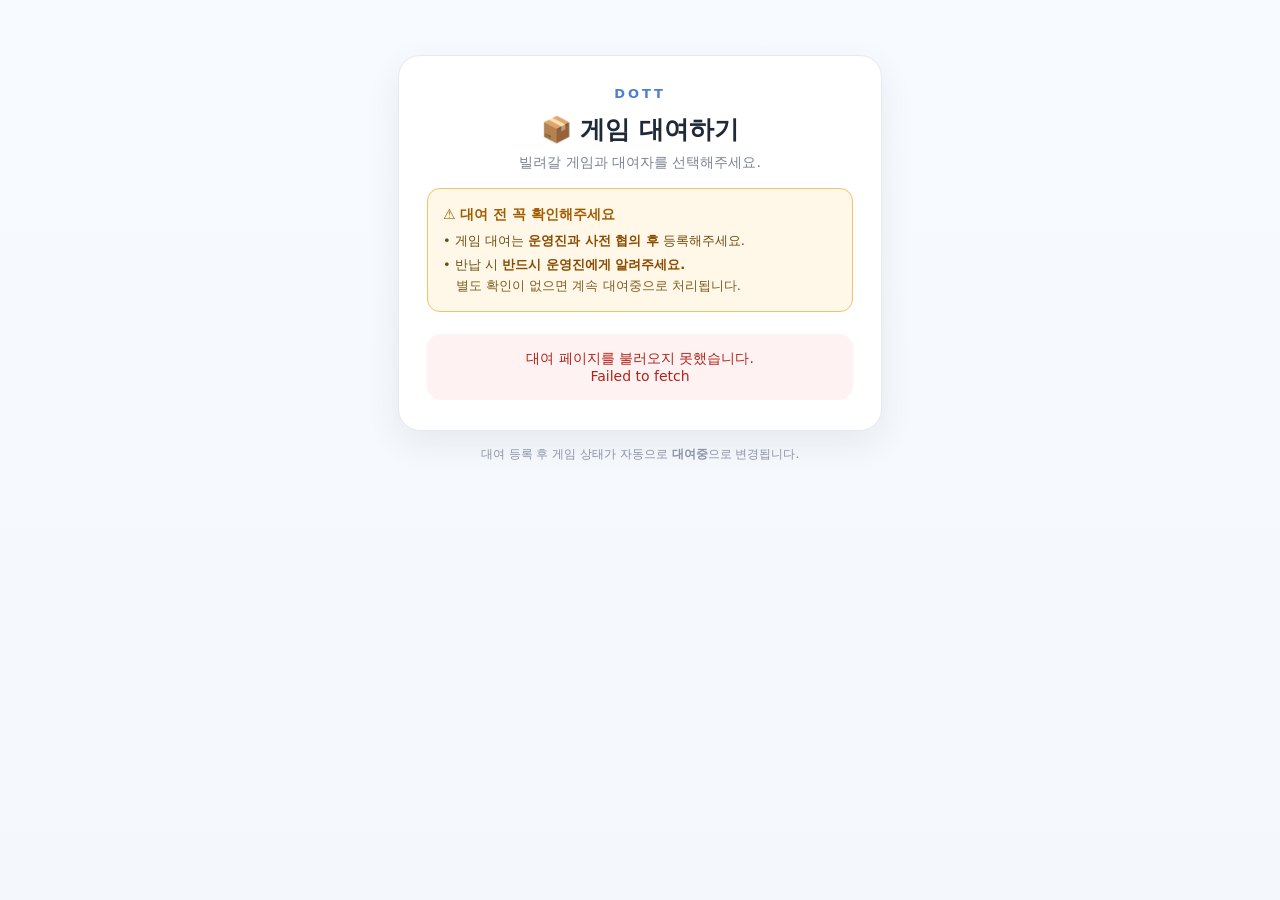
<file: rental.html>
<!doctype html><html lang="ko"><head><meta charset="utf-8"><meta name="viewport" content="width=device-width,initial-scale=1,viewport-fit=cover"><meta name="theme-color" content="#f7f9fc"><title>DOTT 게임 대여</title><link rel="stylesheet" href="rental.css?v=20261026-owner-search"></head><body><main class="rental-page"><section class="rental-card"><div class="brand">DOTT</div><h1>📦 게임 대여하기</h1><p class="intro">빌려갈 게임과 대여자를 선택해주세요.</p>
      <div class="rental-warning" role="note">
        <div class="rental-warning-title">⚠️ 대여 전 꼭 확인해주세요</div>
        <div class="rental-warning-line">• 게임 대여는 <b>운영진과 사전 협의 후</b> 등록해주세요.</div>
        <div class="rental-warning-line">• 반납 시 <b>반드시 운영진에게 알려주세요.</b><br><span>별도 확인이 없으면 계속 대여중으로 처리됩니다.</span></div>
      </div><div id="loadState" class="notice">대여 정보를 불러오는 중...</div><form id="rentalForm" hidden><div class="field-block"><label for="gameSearch">게임</label><div class="search-wrap"><input id="gameSearch" type="search" autocomplete="off" placeholder="게임 이름을 검색하세요"><button id="clearGame" class="clear-btn" type="button">×</button></div><div id="gameResults" class="results" hidden></div><div id="selectedGame" class="selected" hidden></div><input id="gameId" type="hidden"></div><div class="field-block"><label for="memberSearch">대여자</label><div class="search-wrap"><input id="memberSearch" type="search" autocomplete="off" placeholder="회원 이름을 검색하세요"><button id="clearMember" class="clear-btn" type="button">×</button></div><div id="memberResults" class="results" hidden></div><div id="selectedMember" class="selected" hidden></div><input id="borrower" type="hidden"></div><div class="field-block"><label for="rentedAt">대여일</label><input id="rentedAt" class="date-input" type="date" required></div><div id="formError" class="error"></div><button id="submitBtn" class="submit-btn" type="submit">대여하기</button></form></section><p class="foot">대여 등록 후 게임 상태가 자동으로 <b>대여중</b>으로 변경됩니다.</p></main><div id="doneModal" class="modal" hidden><div class="modal-box"><div class="done-icon">✓</div><h2>대여 등록 완료!</h2><p id="doneText"></p><button id="doneClose" type="button">확인</button></div></div><script src="config.js?v=20261026-owner-search"></script><script src="rental.js?v=20261026-owner-search"></script></body></html>
</file>
<file: styles.css>
:root{
  --bg:#f8f4ec;--paper:#fffdf9;--paper2:#fcf8f1;--ink:#2f2a25;--muted:#7e7469;
  --line:#eadfce;--accent:#e95d20;--accent-soft:#ffe0d1;--green:#4e9f67;--green-soft:#e8f7ec;
  --blue:#6d7fd1;--shadow:0 8px 30px rgba(83,61,35,.08);--radius:18px
}
*{box-sizing:border-box}html{background:var(--bg)}body{margin:0;font-family:Pretendard,"Noto Sans KR",system-ui,-apple-system,BlinkMacSystemFont,"Segoe UI",sans-serif;color:var(--ink);background:var(--bg)}a{color:inherit;text-decoration:none}button,input,select,textarea{font:inherit;color:inherit}button{cursor:pointer}
.shell{max-width:1180px;margin:22px auto;background:var(--paper);border:1px solid var(--line);border-radius:22px;overflow:hidden;box-shadow:var(--shadow);min-height:calc(100vh - 44px)}
.topbar{height:72px;display:flex;align-items:center;gap:24px;padding:0 28px;border-bottom:1px solid var(--line);background:#fffefa;position:sticky;top:0;z-index:40}.brand{display:flex;align-items:center;gap:12px;min-width:220px}.brand-mark{width:38px;height:38px;border-radius:10px;background:var(--accent);color:#fff;display:grid;place-items:center;font-weight:900}.brand strong{display:block;font-size:15px}.brand small{display:block;color:var(--muted);margin-top:2px}.nav{display:flex;gap:6px;align-items:center;flex:1;justify-content:center;flex-wrap:wrap}.nav a{padding:10px 12px;border-radius:10px;color:#5d554d;font-size:14px}.nav a:hover,.nav a.active{background:var(--accent-soft);color:#8d3714;font-weight:700}.admin-link{font-size:13px;border:1px solid var(--line);padding:9px 11px;border-radius:10px;background:#fff}.page{padding:46px 30px 60px}.hero{padding:10px 0 34px;border-bottom:1px solid var(--line)}.eyebrow{display:inline-flex;align-items:center;gap:7px;background:var(--accent-soft);color:#a14118;border-radius:999px;padding:6px 10px;font-size:12px;font-weight:700}.hero h1{font-family:inherit;font-size:42px;line-height:1.18;margin:18px 0 14px;font-weight:500;letter-spacing:-1.6px}.hero p{margin:0;max-width:760px;color:var(--muted);line-height:1.75}.stat-row{display:flex;gap:8px;margin-top:18px;flex-wrap:wrap}.stat-pill{border:1px solid var(--line);background:#fff;border-radius:999px;padding:7px 10px;font-size:12px}.stat-pill b{color:var(--accent)}
.section{margin-top:28px}.grid-2{display:grid;grid-template-columns:1.55fr .75fr;gap:18px}.today-box{border:1px solid #9ed4ad;background:var(--green-soft);border-radius:14px;padding:15px 18px;display:grid;grid-template-columns:auto 1fr;gap:14px;align-items:start}.today-icon{width:34px;height:34px;border-radius:9px;background:var(--green);color:#fff;display:grid;place-items:center}.today-head{display:flex;gap:10px;align-items:center;flex-wrap:wrap;margin-bottom:7px}.today-head strong{font-size:14px}.today-head small{color:#607565}.count-badge{background:var(--green);color:#fff;border-radius:999px;padding:4px 8px;font-size:11px;font-weight:700}.mini-events{display:flex;flex-direction:column;gap:6px}.mini-event{font-size:12px;display:flex;gap:8px;align-items:center;flex-wrap:wrap}.cat-tag{display:inline-flex;align-items:center;gap:5px;border-radius:6px;padding:3px 7px;font-size:11px;font-weight:700;background:#eee}.legend{border:1px solid var(--line);border-radius:14px;padding:18px;background:#fffefa}.legend-title{font-size:13px;margin-bottom:12px}.legend-row{display:flex;gap:8px;flex-wrap:wrap}.legend-chip{display:flex;align-items:center;gap:6px;border:1px solid var(--line);border-radius:999px;padding:5px 8px;font-size:11px;background:#fff}.dot{width:7px;height:7px;border-radius:50%}
.card{border:1px solid var(--line);border-radius:16px;background:#fffefa;overflow:hidden}.card-head{display:flex;align-items:center;justify-content:space-between;gap:15px;padding:15px 18px;border-bottom:1px solid var(--line)}.card-head h2{font-family:inherit;font-size:21px;font-weight:500;margin:0}.toolbar{display:flex;gap:7px;flex-wrap:wrap}.btn{border:1px solid var(--line);background:#fff;border-radius:9px;padding:9px 12px;font-size:13px}.btn:hover{background:#fff8f2}.btn.primary{background:var(--accent);border-color:var(--accent);color:#fff}.btn.danger{color:#b44242}.btn.ghost{background:transparent}.calendar-grid{display:grid;grid-template-columns:repeat(7,1fr)}.dow{padding:10px;text-align:center;font-size:11px;font-weight:700;border-bottom:1px solid var(--line);background:#fff}.dow:first-child{color:#d04f29}.dow:last-child{color:#5171b6}.day{min-height:118px;border-right:1px solid var(--line);border-bottom:1px solid var(--line);padding:10px;position:relative;background:#fffefa}.day:nth-child(7n){border-right:0}.day.muted{background:#fbf9f4;color:#bbb}.day.today{box-shadow:inset 0 0 0 2px var(--accent)}.day.has-events{background:#fff7f2}.day-num{font-size:12px;font-weight:700;margin-bottom:7px}.day-events{display:flex;flex-direction:column;gap:4px}.day-event{font-size:10.5px;padding:5px 6px;border-radius:6px;white-space:nowrap;overflow:hidden;text-overflow:ellipsis;background:#f3eee6}.day-event:hover{filter:brightness(.98)}.empty{padding:35px;text-align:center;color:var(--muted)}
.notice-list{display:flex;flex-direction:column}.notice{padding:17px 18px;border-bottom:1px solid var(--line);display:grid;grid-template-columns:auto 1fr auto;gap:12px;align-items:start}.notice:last-child{border-bottom:0}.notice-badge{font-size:11px;background:#f6ead9;padding:4px 7px;border-radius:6px}.notice-badge.pin{background:#ffe0d1;color:#a33f16}.notice h3{font-size:14px;margin:0 0 6px}.notice p{font-size:12px;color:var(--muted);margin:0;line-height:1.55}.notice-content{font-size:12px;color:var(--muted);margin:0;line-height:1.65;overflow-wrap:anywhere}.notice-content b,.notice-content strong{font-weight:700}.notice time{font-size:11px;color:#a49a90}
.filters{display:grid;grid-template-columns:1.5fr repeat(3,minmax(130px,.65fr));gap:10px;margin:20px 0}.field{width:100%;border:1px solid var(--line);background:#fff;border-radius:10px;padding:11px 12px;outline:none}.field:focus{border-color:#dca37e;box-shadow:0 0 0 3px #fde9db}.catalog-meta{display:flex;align-items:center;justify-content:space-between;gap:12px;margin:18px 0}.catalog-grid{display:grid;grid-template-columns:repeat(5,minmax(0,1fr));gap:12px}.game-card{border:1px solid var(--line);background:#fff;border-radius:15px;overflow:hidden}.game-img{aspect-ratio:4/3;background:#f0ebe4;display:grid;place-items:center;color:#aaa;overflow:hidden}.game-img img{width:100%;height:100%;object-fit:cover}.game-body{padding:13px}.game-body h3{margin:0 0 9px;font-size:15px}.meta-line{display:flex;gap:6px;flex-wrap:wrap;color:var(--muted);font-size:11px;margin-bottom:7px}.meta-chip{background:#f7f2ea;border-radius:999px;padding:4px 7px}.note{font-size:11px;line-height:1.55;color:#777;display:-webkit-box;-webkit-line-clamp:2;-webkit-box-orient:vertical;overflow:hidden}.status{display:inline-flex;padding:4px 7px;border-radius:999px;font-size:10.5px;background:#edf7ef;color:#3c8152;font-weight:700}.status.out{background:#f7eded;color:#9e4d4d}
.admin-wrap{padding:34px 30px 60px}.admin-hero{display:flex;justify-content:space-between;gap:20px;align-items:end;padding-bottom:22px;border-bottom:1px solid var(--line)}.admin-hero h1{font-family:inherit;font-size:36px;font-weight:500;margin:12px 0 8px}.admin-hero p{margin:0;color:var(--muted);font-size:13px}.tabs{display:flex;gap:6px;margin:26px 0 16px;flex-wrap:wrap}.tab{border:1px solid var(--line);background:#fff;border-radius:999px;padding:9px 12px;font-size:12px}.tab.active{background:var(--accent);border-color:var(--accent);color:#fff}.admin-tools{display:flex;justify-content:space-between;gap:12px;margin-bottom:12px;flex-wrap:wrap}.search{max-width:300px}.table-wrap{border:1px solid var(--line);border-radius:14px;overflow:auto;background:#fff}.table{width:100%;border-collapse:collapse;min-width:760px}.table th,.table td{padding:12px 13px;border-bottom:1px solid var(--line);font-size:12px;text-align:left;vertical-align:middle}.table th{background:#fbf7f0;color:#756a60;font-size:11px}.table tr:last-child td{border-bottom:0}.actions{display:flex;gap:6px}.icon-btn{width:32px;height:32px;border:1px solid var(--line);background:#fff;border-radius:8px}.info-box{border:1px solid #a8d6b2;background:#edf9ef;padding:12px 14px;border-radius:10px;color:#4e6f56;font-size:12px;margin:16px 0}.login-box{max-width:430px;margin:90px auto;padding:28px;border:1px solid var(--line);border-radius:18px;background:#fff;box-shadow:var(--shadow)}.login-box h1{font-family:inherit;font-weight:500}.form-grid{display:grid;grid-template-columns:1fr 1fr;gap:12px}.form-grid .full{grid-column:1/-1}.label{font-size:11px;color:var(--muted);display:block;margin:0 0 6px}.modal-backdrop{position:fixed;inset:0;background:rgba(40,32,24,.32);display:none;align-items:center;justify-content:center;padding:20px;z-index:100}.modal-backdrop.open{display:flex}.modal{width:min(640px,100%);max-height:90vh;overflow:auto;background:#fff;border-radius:18px;border:1px solid var(--line);box-shadow:0 24px 70px rgba(0,0,0,.18)}.modal-head{display:flex;justify-content:space-between;align-items:center;padding:18px 20px;border-bottom:1px solid var(--line)}.modal-head h3{margin:0}.modal-body{padding:20px}.modal-foot{display:flex;justify-content:flex-end;gap:8px;padding:16px 20px;border-top:1px solid var(--line)}.toast{position:fixed;right:18px;bottom:18px;background:#2f2a25;color:#fff;padding:12px 15px;border-radius:10px;font-size:12px;z-index:200;opacity:0;transform:translateY(8px);transition:.2s}.toast.show{opacity:1;transform:none}.error{color:#b24545;font-size:12px;margin-top:10px}.footer{padding:22px 28px;border-top:1px solid var(--line);font-size:11px;color:#9a9086;display:flex;justify-content:space-between;background:#fbf3e6}.loading{padding:45px;text-align:center;color:var(--muted)}
@media(max-width:900px){.shell{margin:0;border-radius:0;border-left:0;border-right:0}.topbar{height:auto;padding:13px 15px;flex-wrap:wrap}.brand{min-width:auto}.nav{order:3;width:100%;justify-content:flex-start;overflow:auto;flex-wrap:nowrap}.nav a{white-space:nowrap}.admin-link{margin-left:auto}.page,.admin-wrap{padding:28px 16px 45px}.hero h1{font-size:34px}.grid-2{grid-template-columns:1fr}.catalog-grid{grid-template-columns:repeat(2,1fr)}.filters{grid-template-columns:1fr 1fr}.filters .search-field{grid-column:1/-1}.day{min-height:92px;padding:7px}.day-event{font-size:9px}.admin-hero{align-items:flex-start;flex-direction:column}.form-grid{grid-template-columns:1fr}.form-grid .full{grid-column:auto}}
@media(max-width:560px){.hero h1{font-size:30px}.catalog-grid{grid-template-columns:1fr 1fr;gap:9px}.game-body{padding:10px}.filters{grid-template-columns:1fr}.filters .search-field{grid-column:auto}.calendar-grid{font-size:10px}.day{min-height:74px;padding:5px}.day-event{height:7px;padding:0;color:transparent;border-radius:4px}.today-box{grid-template-columns:1fr}.today-icon{display:none}.notice{grid-template-columns:auto 1fr}.notice time{grid-column:2}.footer{flex-direction:column;gap:6px}}

/* ===== DOTT v3 요청사항 반영 ===== */
/* 캘린더 일정은 카테고리 색상을 배경으로만 사용하고, 글자는 검정으로 통일 */
.calendar-scroll{overflow-x:auto;overscroll-behavior-inline:contain}
.day{min-height:142px;background:#fffefa}
.day.has-events{background:#fffefa}
.day-events{gap:6px}
.day-event{
  min-height:40px;
  padding:6px 7px;
  border-radius:7px;
  color:#1f1f1f;
  white-space:normal;
  overflow:hidden;
  font-size:11.5px;
  line-height:1.3;
}
.event-line{display:flex;align-items:center;gap:5px;min-width:0}
.event-main{font-weight:500;font-size:12px}
.event-time{flex:0 0 auto}
.event-title{min-width:0;overflow:hidden;text-overflow:ellipsis;white-space:nowrap}
.event-sub{margin-top:4px;font-size:10.5px;font-weight:500;color:#292929;justify-content:space-between}
.day-more{font-size:10.5px;color:var(--muted);padding:2px 3px}
.cancel-label{display:inline-flex;align-items:center;flex:0 0 auto;border:1px solid #ad4b4b;background:#fff;color:#9e3b3b;border-radius:999px;padding:1px 5px;font-size:9px;font-weight:800;text-decoration:none!important}
.day-event.is-cancelled .event-line span:not(.cancel-label),
.mini-event.is-cancelled > *:not(.cancel-label){text-decoration:line-through;text-decoration-thickness:1px}
.schedule-status{display:inline-flex;padding:4px 8px;border-radius:999px;background:#edf7ef;color:#3d7d50;font-weight:700;font-size:11px}
.schedule-status.cancelled{background:#f8e9e9;color:#a14444}
.cancelled-row td:not(:last-child){color:#8f8982}
.cancelled-row td:nth-child(4) b{text-decoration:line-through}

/* 공지는 textarea에서 입력한 줄바꿈/공백을 그대로 표시 */
.notice p{white-space:pre-wrap;overflow-wrap:anywhere}
.admin-notice-preview{
  display:block;
  max-width:100%;
  white-space:nowrap;
  overflow:hidden;
  text-overflow:ellipsis;
  color:var(--muted);
}
/* 관리자 공지 목록만 게시판형으로 압축 */
.admin-notice-table{table-layout:fixed;width:100%}
.admin-notice-table th:nth-child(1),.admin-notice-table td:nth-child(1){width:7%}
.admin-notice-table th:nth-child(2),.admin-notice-table td:nth-child(2){width:24%}
.admin-notice-table th:nth-child(3),.admin-notice-table td:nth-child(3){width:auto}
.admin-notice-table th:nth-child(4),.admin-notice-table td:nth-child(4){width:10%}
.admin-notice-table th:nth-child(5),.admin-notice-table td:nth-child(5){width:9%}
.admin-notice-table tbody tr{height:52px}
.admin-notice-table tbody td{vertical-align:middle}
.admin-notice-table td:nth-child(1){text-align:center}
.admin-notice-table td:nth-child(2){
  white-space:nowrap;overflow:hidden;text-overflow:ellipsis;
}
.admin-notice-table td:nth-child(4){white-space:nowrap}
@media(max-width:700px){
  .admin-notice-table th:nth-child(3),.admin-notice-table td:nth-child(3){display:none}
  .admin-notice-table th:nth-child(1),.admin-notice-table td:nth-child(1){width:16%}
  .admin-notice-table th:nth-child(2),.admin-notice-table td:nth-child(2){width:auto}
  .admin-notice-table th:nth-child(4),.admin-notice-table td:nth-child(4){width:22%}
  .admin-notice-table th:nth-child(5),.admin-notice-table td:nth-child(5){width:20%}
}

/* 보유목록 보기 방식 전환 */
.view-toggle{display:inline-flex;gap:4px;padding:4px;border:1px solid var(--line);background:#fff;border-radius:10px}
.view-btn{border:0;background:transparent;border-radius:7px;padding:7px 10px;font-size:12px;color:var(--muted)}
.view-btn.active{background:var(--accent-soft);color:#8d3714;font-weight:800}
.catalog-list{display:flex;flex-direction:column;border:1px solid var(--line);border-radius:14px;overflow:hidden;background:#fff}
.catalog-list-item{display:grid;grid-template-columns:minmax(220px,1.15fr) 2fr;gap:22px;align-items:center;padding:15px 17px;border-bottom:1px solid var(--line)}
.catalog-list-item:last-child{border-bottom:0}
.catalog-list-title{display:flex;align-items:center;justify-content:space-between;gap:10px}
.catalog-list-title h3{font-size:15px;margin:0}
.catalog-list-note{font-size:11px;color:var(--muted);margin-top:6px;line-height:1.5;white-space:pre-wrap}
.catalog-list-meta{display:grid;grid-template-columns:repeat(5,minmax(0,1fr));gap:10px;font-size:11px;color:var(--muted)}
.catalog-list-meta span{min-width:0;overflow:hidden;text-overflow:ellipsis;white-space:nowrap}
.catalog-list-meta b{display:block;color:#4e4740;margin-bottom:3px;font-size:10px}

@media(max-width:900px){
  .calendar-grid{min-width:900px}
  .day{min-height:132px;padding:8px}
  .day-event{font-size:11.5px;min-height:42px;padding:6px 7px}
  .event-sub{font-size:10.5px}
  .catalog-list-item{grid-template-columns:1fr;gap:10px}
  .catalog-list-meta{grid-template-columns:repeat(3,1fr)}
}
@media(max-width:560px){
  .calendar-card .card-head{position:sticky;left:0;z-index:2;background:#fffefa}
  .calendar-grid{min-width:850px}
  .day{min-height:126px;padding:7px}
  .day-event{height:auto;min-height:42px;padding:6px 7px;color:#1f1f1f;font-size:11.5px;border-radius:7px}
  .event-sub{font-size:10.5px}
  .catalog-meta{align-items:center}
  .view-toggle{margin-left:auto}
  .catalog-list-meta{grid-template-columns:repeat(2,1fr)}
}


/* ===== DOTT v4 세부 조정 ===== */
/* 메인 화면의 상단 작은 문구: 기존 포인트 배경보다 약 30% 더 옅게 */
.calendar-page .hero .eyebrow{background:#fff4ee;color:#a14118}
/* 메인 설명 문구는 긴 안내도 부담 없도록 한 단계 축소 */
.calendar-page .hero p{font-size:14px;line-height:1.7}
/* PC 갤러리는 한 줄 5개 */
@media(min-width:901px){.catalog-grid{grid-template-columns:repeat(5,minmax(0,1fr));gap:12px}.game-body{padding:11px}.game-body h3{font-size:14px}.meta-line{font-size:10.5px}}

/* ===== DOTT v6 보유목록 단일 리스트 ===== */
.catalog-page .hero p{white-space:normal}
.catalog-table-wrap{border:1px solid var(--line);border-radius:14px;overflow-x:auto;background:#fff}
.catalog-table{width:100%;min-width:940px;border-collapse:collapse;table-layout:auto}
.catalog-table th,.catalog-table td{padding:12px 14px;border-bottom:1px solid var(--line);font-size:12px;text-align:left;vertical-align:middle;white-space:nowrap}
.catalog-table th{background:#fbf7f0;color:#756a60;font-size:11px;font-weight:600}
.catalog-table tbody tr:last-child td{border-bottom:0}
.catalog-table tbody tr:hover{background:#fffaf4}
.catalog-name{font-weight:600;color:#2e2924;min-width:170px}
.catalog-note{max-width:260px;overflow:hidden;text-overflow:ellipsis;color:var(--muted)}
.catalog-admin-desc{margin:0 0 18px;padding:16px;border:1px solid var(--line);border-radius:14px;background:#fff}
.catalog-admin-desc-row{display:grid;grid-template-columns:1fr auto;gap:10px;align-items:end}
.catalog-admin-desc textarea{resize:vertical;min-height:68px}
@media(max-width:700px){.catalog-admin-desc-row{grid-template-columns:1fr}.catalog-admin-desc-row .btn{justify-self:start}.catalog-table th,.catalog-table td{padding:10px 11px}}

/* ===== DOTT v8 모바일 캘린더 한 화면 맞춤 ===== */
@media(max-width:700px){
  /* 모바일에서는 달력을 가로 스크롤하지 않고 화면 폭 안에 7열로 맞춤 */
  .calendar-scroll{overflow-x:visible;width:100%}
  .calendar-grid{min-width:0!important;width:100%;grid-template-columns:repeat(7,minmax(0,1fr))}
  .calendar-card{overflow:hidden}
  .calendar-card .card-head{position:static}
  .calendar-card .card-head{padding:12px 10px}
  .calendar-card .card-head h2{font-size:18px}
  .calendar-card .toolbar{gap:4px}
  .calendar-card .toolbar .btn{padding:7px 8px;font-size:11px}
  .dow{padding:8px 2px;font-size:10px}
  .day{min-width:0;min-height:122px;padding:4px 3px}
  .day-num{font-size:11px;margin-bottom:4px}
  .day-events{gap:4px}
  .day-event{min-width:0;min-height:0;height:auto;padding:4px 3px;border-radius:6px;font-size:10px;line-height:1.22;white-space:normal}
  .event-line{display:block;min-width:0}
  .event-main{font-size:10px;font-weight:500}
  .event-time{display:block;white-space:nowrap}
  .event-title{display:-webkit-box;white-space:normal;overflow:hidden;text-overflow:ellipsis;-webkit-box-orient:vertical;-webkit-line-clamp:2;overflow-wrap:anywhere;word-break:keep-all}
  .event-sub{display:block;margin-top:3px;font-size:8.8px;line-height:1.25;color:#292929}
  .event-sub span{display:block;overflow:hidden;text-overflow:ellipsis;white-space:nowrap}
  .cancel-label{display:inline-flex;margin-top:2px;padding:1px 3px;font-size:8px}
  .day-more{font-size:8.5px;padding:1px 0}
}

@media(max-width:390px){
  .page{padding-left:8px;padding-right:8px}
  .day{min-height:116px;padding:3px 2px}
  .day-event{padding:3px 2px}
  .event-main{font-size:9.5px}
  .event-sub{font-size:8.4px}
}

/* ===== DOTT v9 모바일 상단 메뉴 한 화면 맞춤 ===== */
@media(max-width:700px){
  .topbar{
    padding:10px 12px 9px;
    gap:8px 10px;
  }
  .brand{flex:1 1 auto;min-width:0;gap:9px}
  .brand-mark{width:34px;height:34px;border-radius:9px;flex:0 0 34px}
  .brand strong{font-size:14px}
  .brand small{font-size:10px;white-space:nowrap}
  .admin-link{margin-left:auto;padding:8px 9px;font-size:11px;white-space:nowrap}
  .nav{
    order:3;
    width:100%;
    display:grid;
    grid-template-columns:repeat(4,minmax(0,1fr));
    gap:4px;
    overflow:visible;
    flex-wrap:initial;
    justify-content:stretch;
  }
  .nav a{
    min-width:0;
    padding:8px 2px;
    font-size:10.5px;
    line-height:1.2;
    text-align:center;
    white-space:nowrap;
    overflow:hidden;
    text-overflow:clip;
  }
}

@media(max-width:390px){
  .topbar{padding-left:8px;padding-right:8px;gap:7px 8px}
  .brand{gap:7px}
  .brand-mark{width:32px;height:32px;flex-basis:32px}
  .brand strong{font-size:13px}
  .brand small{font-size:9.5px}
  .admin-link{padding:7px 8px;font-size:10px}
  
  .nav a{padding:7px 1px;font-size:9.5px;letter-spacing:-.2px}
}

/* ===== DOTT v10 모바일 헤더/보유목록 한 화면 맞춤 ===== */
@media(max-width:700px){
  /* 상단 메뉴는 브랜드/관리 버튼 아래의 한 줄 전체 폭으로 고정한다.
     flex-shrink 때문에 메뉴가 첫 줄에 끼어들어 작아지는 현상을 방지. */
  .topbar{
    display:flex;
    flex-wrap:wrap;
    align-items:center;
    padding:10px 12px 8px;
    gap:8px 10px;
  }
  .brand{order:1;flex:1 1 auto;min-width:0}
  .admin-link{order:2;flex:0 0 auto;margin-left:auto}
  .nav{
    order:3;
    flex:0 0 100%;
    width:100%;
    display:grid;
    grid-template-columns:repeat(4,minmax(0,1fr));
    gap:5px;
    margin:0;
    overflow:visible;
  }
  .nav a{
    min-width:0;
    padding:9px 4px;
    font-size:12px;
    line-height:1.15;
    text-align:center;
    white-space:nowrap;
    overflow:visible;
    text-overflow:clip;
  }

  /* 보유목록: 모바일에서도 가로 스크롤 없이 8개 항목을 한 화면에 표시 */
  .catalog-page{padding-left:7px;padding-right:7px}
  .catalog-table-wrap{width:100%;overflow-x:hidden;border-radius:10px}
  .catalog-table{
    width:100%;
    min-width:0!important;
    table-layout:fixed;
  }
  .catalog-table th,
  .catalog-table td{
    padding:7px 2px;
    font-size:9px;
    line-height:1.2;
    white-space:normal;
    overflow-wrap:anywhere;
    word-break:keep-all;
    text-align:center;
  }
  .catalog-table th{font-size:8.7px;letter-spacing:-.25px}
  .catalog-table th:nth-child(1),.catalog-table td:nth-child(1){width:24%;text-align:left;padding-left:5px}
  .catalog-table th:nth-child(2),.catalog-table td:nth-child(2){width:9%}
  .catalog-table th:nth-child(3),.catalog-table td:nth-child(3){width:10%}
  .catalog-table th:nth-child(4),.catalog-table td:nth-child(4){width:10%}
  .catalog-table th:nth-child(5),.catalog-table td:nth-child(5){width:12%}
  
  .catalog-table th:nth-child(7),.catalog-table td:nth-child(7){width:10%}
  .catalog-table th:nth-child(8),.catalog-table td:nth-child(8){width:15%;padding-right:4px}
  .catalog-name{min-width:0;font-size:9.5px;font-weight:600}
  .catalog-note{max-width:none;overflow:visible;text-overflow:clip;color:var(--muted)}
  .catalog-table .status{padding:3px 4px;font-size:8px;white-space:nowrap}
}

@media(max-width:390px){
  .topbar{padding-left:8px;padding-right:8px}
  .nav{gap:3px}
  .nav a{font-size:11px;padding:8px 2px;letter-spacing:-.25px}
  .catalog-page{padding-left:4px;padding-right:4px}
  .catalog-table th,.catalog-table td{font-size:8.4px;padding:6px 1px}
  .catalog-table th{font-size:8.1px}
  .catalog-name{font-size:8.8px}
  .catalog-table .status{font-size:7.6px;padding:2px 3px}
}

/* ===== DOTT v11 주말 날짜 색상 + 게임리스트 위치 제거/폭 재조정 ===== */
.day.sunday .day-num{color:#d94a4a}
.day.saturday .day-num{color:#3f67c6}
.day.muted.sunday .day-num{color:#e5a0a0}
.day.muted.saturday .day-num{color:#a9b8e5}

/* 위치 컬럼 제거 후 PC에서도 표가 과하게 넓어지지 않도록 7개 컬럼 폭 재배분 */
.catalog-table{min-width:760px;table-layout:fixed}
.catalog-table th:nth-child(1),.catalog-table td:nth-child(1){width:27%}
.catalog-table th:nth-child(2),.catalog-table td:nth-child(2){width:10%}
.catalog-table th:nth-child(3),.catalog-table td:nth-child(3){width:12%}
.catalog-table th:nth-child(4),.catalog-table td:nth-child(4){width:11%}
.catalog-table th:nth-child(5),.catalog-table td:nth-child(5){width:15%}
.catalog-table th:nth-child(6),.catalog-table td:nth-child(6){width:10%}
.catalog-table th:nth-child(7),.catalog-table td:nth-child(7){width:15%}

@media(max-width:700px){
  .catalog-table{min-width:0!important;width:100%;table-layout:fixed}
  .catalog-table th:nth-child(1),.catalog-table td:nth-child(1){width:28%;text-align:left;padding-left:5px}
  
  .catalog-table th:nth-child(3),.catalog-table td:nth-child(3){width:11%}
  
  .catalog-table th:nth-child(5),.catalog-table td:nth-child(5){width:15%}
  .catalog-table th:nth-child(6),.catalog-table td:nth-child(6){width:10%}
  .catalog-table th:nth-child(7),.catalog-table td:nth-child(7){width:15%;padding-right:4px}
}

/* ===== DOTT v12 위치 제거 후 게임리스트 7열 정렬 보정 ===== */
/* 공용 리스트는 위치 제거 후 남은 7개 항목을 표 전체 폭에 균형 있게 배치 */
.catalog-table{
  width:100%;
  min-width:0;
  table-layout:fixed;
}
.catalog-table th,
.catalog-table td{
  text-align:center;
  vertical-align:middle;
}
.catalog-table th:nth-child(1),.catalog-table td:nth-child(1){width:28%;text-align:left;padding-left:16px}
.catalog-table th:nth-child(5),.catalog-table td:nth-child(5){width:16%}
.catalog-table th:nth-child(7),.catalog-table td:nth-child(7){width:13%;padding-right:16px}

@media(max-width:700px){
  .catalog-table-wrap{overflow-x:hidden}
  .catalog-table{width:100%;min-width:0!important;table-layout:fixed}
  .catalog-table th,.catalog-table td{
    text-align:center;
    white-space:normal;
    overflow-wrap:anywhere;
  }
  .catalog-table th:nth-child(1),.catalog-table td:nth-child(1){width:25%;text-align:left;padding-left:5px}
  .catalog-table th:nth-child(2),.catalog-table td:nth-child(2){width:10%}
  .catalog-table th:nth-child(3),.catalog-table td:nth-child(3){width:12%}
  .catalog-table th:nth-child(4),.catalog-table td:nth-child(4){width:11%}
  .catalog-table th:nth-child(5),.catalog-table td:nth-child(5){width:14%}
  .catalog-table th:nth-child(6),.catalog-table td:nth-child(6){width:11%}
  .catalog-table th:nth-child(7),.catalog-table td:nth-child(7){width:17%;padding-right:4px}
}

.rich-toolbar{display:flex;align-items:center;gap:7px;flex-wrap:wrap;padding:8px;border:1px solid var(--line);border-bottom:0;border-radius:10px 10px 0 0;background:#fbf7f0}
.rich-tool{border:1px solid var(--line);background:#fff;border-radius:7px;padding:6px 9px;font-size:11px;cursor:pointer;color:#443b33}
.rich-tool:hover{background:#fff7ef}.rich-color{display:inline-flex;align-items:center;gap:6px;border:1px solid var(--line);background:#fff;border-radius:7px;padding:4px 7px;font-size:11px;color:#665b52}.rich-color input{width:26px;height:24px;border:0;background:transparent;padding:0;cursor:pointer}.rich-help{font-size:10.5px;color:#94887e;margin-left:auto}.rich-editor{min-height:170px;border:1px solid var(--line);background:#fff;border-radius:0 0 10px 10px;padding:12px;outline:none;font-size:13px;line-height:1.7;overflow-wrap:anywhere}.rich-editor:focus{border-color:#dca37e;box-shadow:0 0 0 3px #fde9db}.rich-editor:empty:before{content:attr(data-placeholder);color:#b2aaa2;pointer-events:none}.rich-editor b,.rich-editor strong{font-weight:700}
@media(max-width:560px){.rich-help{width:100%;margin-left:0}.rich-editor{min-height:150px}}

/* ===== DOTT v15 주말 요일 헤더 색상 보정 ===== */
/* calendar-grid 안에는 요일 뒤에 날짜 셀이 이어지므로 :last-child 대신 7번째 요일을 직접 지정 */
.dow:nth-child(1){color:#d04f29!important}
.dow:nth-child(7){color:#5171b6!important}


/* ===== DOTT v16 일정 시간 직접입력 + 모바일 일정 팝업 스크롤 제거 ===== */
body.modal-open{overflow:hidden;touch-action:none}
.modal-backdrop{overflow:hidden;box-sizing:border-box}
.modal{max-width:100%;box-sizing:border-box}
.modal-body{min-width:0}

@media(max-width:700px){
  .modal-backdrop{padding:8px;align-items:center;justify-content:center}
  .schedule-modal{
    width:calc(100vw - 16px);
    max-width:560px;
    max-height:calc(100dvh - 16px);
    overflow:hidden;
    display:flex;
    flex-direction:column;
    border-radius:14px;
  }
  .schedule-modal .modal-head{padding:11px 13px;flex:0 0 auto}
  .schedule-modal .modal-head h3{font-size:16px}
  .schedule-modal .modal-head .icon-btn{width:30px;height:30px}
  .schedule-modal .modal-body{padding:11px 13px;overflow:hidden;min-height:0;flex:1 1 auto}
  .schedule-modal .modal-foot{padding:9px 13px;flex:0 0 auto}
  .schedule-modal .modal-foot .btn{padding:8px 12px}
  .schedule-modal .schedule-form{
    grid-template-columns:minmax(0,1fr) minmax(0,1fr)!important;
    gap:8px 10px;
  }
  .schedule-modal .schedule-form .full{grid-column:1/-1!important}
  .schedule-modal .label{margin-bottom:4px;font-size:10.5px}
  .schedule-modal .field{padding:8px 9px;border-radius:8px;font-size:13px;min-width:0}
  .schedule-modal textarea.field{resize:none;min-height:52px;max-height:52px}
}

@media(max-width:360px){
  .schedule-modal .schedule-form{gap:7px 7px}
  .schedule-modal .field{padding:7px 7px;font-size:12px}
  .schedule-modal .modal-body{padding:9px 10px}
}


/* ===== DOTT v17 운영진 전용 출석관리 ===== */
.attendance-head{display:flex;justify-content:space-between;align-items:flex-start;gap:14px;margin-bottom:14px}
.attendance-summary{display:flex;gap:8px;flex-wrap:wrap}
.attendance-summary span{border:1px solid var(--line);background:#fff;border-radius:999px;padding:7px 10px;font-size:11px;color:#6f655d}
.attendance-summary span.keep{background:#eff9f1;border-color:#cfe7d4;color:#3b7550}
.attendance-summary span.overdue{background:#fff0ee;border-color:#f1cbc5;color:#b8483d}
.attendance-summary span.grace{background:#fff8e7;border-color:#efdfb5;color:#8b6b19}
.attendance-help{margin:9px 0 0;color:var(--muted);font-size:11px;line-height:1.55}
.attendance-controls{display:flex;justify-content:space-between;align-items:center;gap:12px;margin-bottom:12px}
.attendance-filters{display:flex;gap:6px;flex-wrap:wrap}
.attendance-filter{border:1px solid var(--line);background:#fff;border-radius:999px;padding:7px 11px;font-size:11px;cursor:pointer}
.attendance-filter.active{background:var(--accent);border-color:var(--accent);color:#fff}
.attendance-search{width:190px;flex:0 0 190px;padding:8px 10px}
.attendance-table-wrap{border:1px solid var(--line);border-radius:14px;overflow:hidden;background:#fff}
.attendance-table{width:100%;border-collapse:collapse;table-layout:fixed}
.attendance-table th,.attendance-table td{padding:11px 10px;border-bottom:1px solid var(--line);font-size:11.5px;text-align:left;vertical-align:middle}
.attendance-table th{background:#fbf7f0;color:#756a60;font-size:10.5px;font-weight:600}
.attendance-table th:nth-child(1){width:12%}.attendance-table th:nth-child(2){width:13%}.attendance-table th:nth-child(3){width:14%}.attendance-table th:nth-child(4){width:14%}.attendance-table th:nth-child(5){width:9%}.attendance-table th:nth-child(6){width:20%}.attendance-table th:nth-child(7){width:18%}
.attendance-table tbody tr:last-child td{border-bottom:0}
.attendance-row.overdue{background:#fffafa}.attendance-row.left{opacity:.62;background:#fafafa}
.attendance-status{display:inline-flex;border-radius:999px;padding:5px 8px;font-size:10px;font-weight:700;white-space:nowrap}
.attendance-status.keep{background:#e8f7ec;color:#327348}.attendance-status.overdue{background:#ffe8e5;color:#b63f35}.attendance-status.grace{background:#fff1c9;color:#88640c}.attendance-status.left{background:#efefef;color:#777}
.attendance-actions{display:flex;gap:5px;align-items:center;flex-wrap:wrap}.attendance-today{padding:7px 9px;font-size:10.5px;background:#eff9f1;border-color:#cfe7d4;color:#346d48}.attendance-reason{overflow-wrap:anywhere}.attendance-empty{text-align:center!important;color:var(--muted);padding:30px!important}.attendance-check{display:flex;align-items:center;gap:7px;font-size:12px;height:100%}.attendance-grace-box{display:flex;align-items:end;padding-bottom:9px}.attendance-setup code{background:#fff;border:1px solid #cee4d3;border-radius:5px;padding:2px 5px}

@media(max-width:700px){
  .attendance-head{align-items:stretch}.attendance-head .btn{align-self:flex-start;white-space:nowrap}
  .attendance-controls{align-items:stretch;flex-direction:column}.attendance-search{width:100%;flex:auto}
  .attendance-table-wrap{border:0;background:transparent;overflow:visible}.attendance-table,.attendance-table tbody{display:block;width:100%}.attendance-table thead{display:none}.attendance-table tr{display:block;border:1px solid var(--line);border-radius:12px;background:#fff;margin-bottom:9px;overflow:hidden}.attendance-table td{display:flex;justify-content:space-between;align-items:flex-start;gap:12px;width:100%!important;padding:8px 10px;border-bottom:1px solid #f1e7da;font-size:11px;text-align:right}.attendance-table td:last-child{border-bottom:0}.attendance-table td::before{content:attr(data-label);flex:0 0 82px;text-align:left;color:#8a7d72;font-size:10px;font-weight:600}.attendance-table td:first-child{background:#fbf7f0;font-size:12px}.attendance-table td:first-child::before{color:#675d54}.attendance-reason{max-width:none}.attendance-actions{justify-content:flex-end}.attendance-empty{display:block!important;text-align:center!important}.attendance-empty::before{display:none}.attendance-grace-box{padding-bottom:0;align-items:center}
}

/* ===== DOTT v19 일정관리 디자인 통일 + 장소이동 + 모바일 출석 1줄 ===== */
.schedule-control-panel{
  margin:0 0 13px;
  padding:12px;
  border:1px solid var(--line);
  border-radius:14px;
  background:#fffefa;
}
.schedule-manage-head{
  display:flex;
  align-items:center;
  justify-content:space-between;
  gap:12px;
  margin:0 0 11px;
}
.schedule-view-tabs{
  display:inline-flex;
  align-items:center;
  gap:3px;
  padding:3px;
  border:1px solid var(--line);
  border-radius:999px;
  background:#fbf3e6;
}
.schedule-view-btn{
  border:0;
  background:transparent;
  color:#6d6258;
  border-radius:999px;
  padding:8px 12px;
  font-size:11.5px;
  line-height:1;
  cursor:pointer;
  transition:.15s ease;
}
.schedule-view-btn:hover{background:#fff8f2;color:#9b421c}
.schedule-view-btn.active{
  background:var(--accent);
  color:#fff;
  font-weight:700;
  box-shadow:0 2px 8px rgba(233,93,32,.16);
}
.schedule-add-btn{white-space:nowrap;box-shadow:0 2px 8px rgba(233,93,32,.10)}
.schedule-monthbar{
  display:flex;
  align-items:center;
  gap:8px;
  padding:9px 10px;
  margin:0;
  border-top:1px solid #f0e5d7;
  border-bottom:1px solid #f0e5d7;
  background:#fff;
}
.schedule-month-nav{
  display:flex;
  align-items:center;
  overflow:hidden;
  border:1px solid var(--line);
  border-radius:10px;
  background:#fff;
}
.schedule-month-nav strong{
  min-width:105px;
  padding:0 10px;
  text-align:center;
  font-size:13px;
  font-weight:700;
  white-space:nowrap;
}
.schedule-month-arrow{
  width:34px;
  height:32px;
  padding:0!important;
  border:0!important;
  border-radius:0!important;
  background:#fff!important;
  font-size:17px!important;
  line-height:1;
  display:grid;
  place-items:center;
}
.schedule-month-arrow:first-child{border-right:1px solid var(--line)!important}
.schedule-month-arrow:last-child{border-left:1px solid var(--line)!important}
.schedule-month-arrow:hover{background:#fff8f2!important}
.schedule-month-today{
  padding:8px 10px;
  font-size:11px;
  background:#fff;
  white-space:nowrap;
}
.schedule-count{
  margin-left:auto;
  display:inline-flex;
  align-items:center;
  justify-content:center;
  min-width:44px;
  padding:5px 9px;
  border-radius:999px;
  background:#fbf3e6;
  color:#7c6f63;
  font-size:10.5px;
  font-weight:700;
}
.schedule-bulkbar{
  display:flex;
  justify-content:space-between;
  align-items:center;
  gap:10px;
  padding:10px 2px 0;
  margin:0;
}
.schedule-select-all{
  display:flex;
  align-items:center;
  gap:7px;
  min-width:0;
  font-size:11px;
  color:#6f655d;
  cursor:pointer;
}
.schedule-select-all input,.schedule-check{accent-color:var(--accent)}
.schedule-bulk-actions{
  display:flex;
  align-items:center;
  gap:8px;
  color:var(--muted);
  font-size:10.5px;
  white-space:nowrap;
}
.schedule-bulk-actions .btn{padding:7px 9px;font-size:10.5px}
.schedule-bulk-actions .btn:disabled{opacity:.38;cursor:not-allowed;background:#fff}
.schedule-table .check-col{width:34px!important;text-align:center;padding-left:7px;padding-right:7px}
.schedule-check{width:15px;height:15px}
.label-row{display:flex;align-items:center;justify-content:space-between;gap:8px;margin-bottom:6px}
.label-row .label{margin:0}
.venue-flex-check{display:inline-flex;align-items:center;gap:4px;font-size:10px;color:#6f655d;white-space:nowrap}
.venue-flex-check input{margin:0;accent-color:#6558d8}
.venue-flex-mark,.venue-flex-public{color:#6558d8;font-weight:800;text-decoration:none!important}
.att-head-mobile,.att-date-mobile,.att-action-mobile{display:none}

@media(max-width:700px){
  .schedule-control-panel{padding:9px;border-radius:12px}
  .schedule-manage-head{gap:8px;margin-bottom:9px}
  .schedule-view-tabs{flex:1;min-width:0;display:grid;grid-template-columns:repeat(3,1fr);padding:3px}
  .schedule-view-btn{padding:8px 4px;font-size:10.5px;text-align:center;white-space:nowrap}
  .schedule-add-btn{padding:9px 10px;font-size:11px}
  .schedule-monthbar{gap:6px;padding:8px 0}
  .schedule-month-nav{flex:1;min-width:0}
  .schedule-month-nav strong{flex:1;min-width:0;padding:0 5px;font-size:11.5px}
  .schedule-month-arrow{width:30px;height:30px;font-size:15px!important}
  .schedule-month-today{padding:7px 8px;font-size:10px}
  .schedule-count{min-width:38px;padding:5px 7px;font-size:9.5px}
  .schedule-bulkbar{padding-top:8px;gap:6px}
  .schedule-select-all{font-size:9.5px;gap:5px}
  .schedule-select-all input{width:14px;height:14px;margin:0}
  .schedule-bulk-actions{gap:5px;font-size:9.5px}
  .schedule-bulk-actions .btn{padding:6px 7px;font-size:9.5px}

  /* 출석관리: 모바일에서도 회원 1명 = 표 1줄, 가로 스크롤 없이 표시 */
  .attendance-table-wrap{border:1px solid var(--line)!important;border-radius:10px!important;overflow:hidden!important;background:#fff!important}
  .attendance-table{display:table!important;width:100%!important;table-layout:fixed!important;border-collapse:collapse!important}
  .attendance-table thead{display:table-header-group!important}
  .attendance-table tbody{display:table-row-group!important;width:auto!important}
  .attendance-table tr{display:table-row!important;border:0!important;border-radius:0!important;margin:0!important;background:transparent!important}
  .attendance-table th,.attendance-table td{display:table-cell!important;width:auto!important;padding:6px 2px!important;border-bottom:1px solid var(--line)!important;font-size:8.2px!important;line-height:1.15!important;text-align:center!important;vertical-align:middle!important;white-space:nowrap!important;overflow:hidden!important;text-overflow:ellipsis!important}
  .attendance-table th{font-size:7.8px!important;letter-spacing:-.35px!important;background:#fbf7f0!important;color:#756a60!important}
  .attendance-table td::before{display:none!important}
  .attendance-table th:nth-child(1),.attendance-table td:nth-child(1){width:14%!important;text-align:left!important;padding-left:4px!important}
  .attendance-table th:nth-child(2),.attendance-table td:nth-child(2){width:12.5%!important}
  .attendance-table th:nth-child(3),.attendance-table td:nth-child(3){width:12.5%!important}
  .attendance-table th:nth-child(4),.attendance-table td:nth-child(4){width:12.5%!important}
  .attendance-table th:nth-child(5),.attendance-table td:nth-child(5){width:9.5%!important}
  .attendance-table th:nth-child(6),.attendance-table td:nth-child(6){width:17%!important}
  .attendance-table th:nth-child(7),.attendance-table td:nth-child(7){width:22%!important;padding-right:3px!important}
  .attendance-status{padding:3px 4px!important;font-size:7.5px!important}
  .attendance-actions{display:flex!important;justify-content:center!important;align-items:center!important;gap:2px!important;flex-wrap:nowrap!important}
  .attendance-actions .btn,.attendance-actions .icon-btn{width:19px!important;height:19px!important;min-width:19px!important;padding:0!important;border-radius:5px!important;font-size:8.5px!important;display:inline-grid!important;place-items:center!important}
  .attendance-reason{max-width:none!important}
  .att-head-desktop,.att-date-desktop,.att-action-desktop{display:none!important}
  .att-head-mobile,.att-date-mobile,.att-action-mobile{display:inline!important}
  .attendance-empty{display:table-cell!important;text-align:center!important;padding:20px!important}
  .attendance-empty::before{display:none!important}
}

@media(max-width:390px){
  .schedule-view-btn{font-size:10px}
  .schedule-add-btn{padding-left:8px;padding-right:8px}
  .schedule-month-today{display:none}
  .attendance-table th,.attendance-table td{font-size:7.7px!important;padding-left:1px!important;padding-right:1px!important}
  .attendance-table th{font-size:7.2px!important}
  .attendance-actions .btn,.attendance-actions .icon-btn{width:18px!important;height:18px!important;min-width:18px!important;font-size:8px!important}
}


/* ===== DOTT v20 출석관리 운영진 상단 고정 ===== */
.attendance-name-wrap{display:inline-flex;align-items:center;gap:6px;min-width:0}
.attendance-staff-badge{display:inline-flex;align-items:center;border-radius:999px;padding:3px 6px;background:#fff0e7;border:1px solid #ffd1bd;color:#c84d1d;font-size:9px;font-weight:700;line-height:1;white-space:nowrap}
.attendance-row.staff{background:#fffdf9}
.attendance-row.staff td:first-child{box-shadow:inset 3px 0 0 var(--accent)}
.attendance-check-group{gap:16px;flex-wrap:wrap}
@media(max-width:700px){
  .attendance-name-wrap{gap:3px}
  .attendance-staff-badge{padding:2px 3px;font-size:6.8px}
  .attendance-row.staff td:first-child{box-shadow:inset 2px 0 0 var(--accent)}
  .attendance-check-group{gap:10px}
}

/* ===== DOTT v23 캘린더: 기존 일정 카드 디자인 유지 + 요일 7칸만 균등 고정 ===== */
/* 일정 카드의 기존 높이/패딩/배경은 건드리지 않고, 열 너비만 정확히 1/7로 맞춤 */
/* 1fr의 min-content 영향으로 일정 제목이 긴 열만 넓어지던 현상 방지 */
.calendar-card,
.calendar-scroll,
.calendar-grid{width:100%;max-width:100%}
.calendar-scroll{overflow-x:hidden!important}
.calendar-grid{
  min-width:0!important;
  grid-template-columns:repeat(7,minmax(0,1fr))!important;
}
.calendar-grid > .dow,
.calendar-grid > .day{
  min-width:0!important;
  width:auto!important;
  max-width:none!important;
}
.calendar-grid > .day{overflow:hidden}
.calendar-grid > .day .day-events,
.calendar-grid > .day .day-event,
.calendar-grid > .day .event-line,
.calendar-grid > .day .event-title,
.calendar-grid > .day .event-sub,
.calendar-grid > .day .event-sub span{
  min-width:0!important;
  max-width:100%;
}

/* 태블릿/모바일에서도 과거 min-width 규칙이 다시 살아나지 않도록 고정 */
@media(max-width:900px){
  .calendar-grid{min-width:0!important;width:100%!important;grid-template-columns:repeat(7,minmax(0,1fr))!important}
  .calendar-scroll{overflow-x:hidden!important}
}
@media(max-width:700px){
  .calendar-grid{min-width:0!important;width:100%!important;grid-template-columns:repeat(7,minmax(0,1fr))!important}
}

/* ===== DOTT v24 캘린더 일정 카드 원복 + 가독성 보강 ===== */
/* 요일 7칸 균등 폭은 유지하고, 일정 카드 자체는 기존 크기/여백으로 복원 */
.calendar-grid > .day .day-events{
  gap:6px;
}
.calendar-grid > .day .day-event{
  width:100%;
  box-sizing:border-box;
  min-height:42px;
  height:auto;
  padding:6px 7px;
  border-radius:7px;
  color:#1f1f1f;
  font-size:12px;
  line-height:1.3;
  white-space:normal;
  overflow:hidden;
}
.calendar-grid > .day .event-line{
  display:flex;
  align-items:center;
  gap:5px;
  min-width:0;
}
.calendar-grid > .day .event-main{
  display:flex;
  align-items:center;
  gap:5px;
  min-width:0;
  font-size:12.5px;
  font-weight:500;
  line-height:1.25;
}
.calendar-grid > .day .event-time{
  flex:0 0 auto;
  white-space:nowrap;
}
.calendar-grid > .day .event-title{
  min-width:0;
  overflow:hidden;
  text-overflow:ellipsis;
  white-space:nowrap;
}
.calendar-grid > .day .event-sub{
  display:flex;
  align-items:center;
  justify-content:space-between;
  gap:6px;
  margin-top:4px;
  font-size:10.5px;
  font-weight:500;
  line-height:1.2;
  color:#292929;
}
.calendar-grid > .day .event-sub span{
  min-width:0;
  overflow:hidden;
  text-overflow:ellipsis;
  white-space:nowrap;
}

/* 모바일: 7칸 한눈에 보기 유지 + 카드가 너무 납작/작아지지 않게 */
@media(max-width:700px){
  .calendar-grid > .day .day-events{gap:4px}
  .calendar-grid > .day .day-event{
    min-height:36px;
    height:auto;
    padding:4px 3px;
    border-radius:6px;
    font-size:10px;
    line-height:1.18;
  }
  .calendar-grid > .day .event-line{display:block}
  .calendar-grid > .day .event-main{
    display:block;
    font-size:10.2px;
    line-height:1.15;
  }
  .calendar-grid > .day .event-time{display:inline;white-space:nowrap}
  .calendar-grid > .day .event-title{
    display:inline;
    white-space:normal;
    overflow-wrap:anywhere;
    word-break:keep-all;
  }
  .calendar-grid > .day .event-sub{
    display:flex;
    justify-content:space-between;
    gap:2px;
    margin-top:3px;
    font-size:8.7px;
    line-height:1.15;
  }
}

@media(max-width:390px){
  .calendar-grid > .day .day-event{min-height:34px;padding:3px 2px}
  .calendar-grid > .day .event-main{font-size:9.8px}
  .calendar-grid > .day .event-sub{font-size:8.2px}
}


/* ===== DOTT v41 PC 일정 클릭 인터랙션: 심플 hover ===== */
@media(min-width:701px){
  .calendar-grid > .day .day-event[role="button"]{
    cursor:pointer !important;
    position:relative;
    z-index:1;
    transition:transform .14s ease,filter .14s ease;
    will-change:transform,filter;
  }
  .calendar-grid > .day .day-event[role="button"]:hover{
    transform:translateY(-1px);
    filter:brightness(.96);
    z-index:2;
  }
  .calendar-grid > .day .day-event[role="button"]:active{
    transform:translateY(0);
    filter:brightness(.92);
  }
  .calendar-grid > .day .day-event[role="button"]:focus-visible{
    outline:2px solid rgba(233,93,32,.72);
    outline-offset:2px;
  }
}

/* ===== DOTT v25 모바일 캘린더/일정관리 최적화 ===== */
.schedule-date-mobile{display:none}

/* 모바일 일정 상세 팝업 */
.calendar-detail-backdrop{position:fixed;inset:0;z-index:300;display:none;align-items:center;justify-content:center;padding:16px;background:rgba(35,29,24,.42)}
.calendar-detail-backdrop.open{display:flex}
body.calendar-detail-open{overflow:hidden}
.calendar-detail{width:min(420px,100%);max-height:calc(100dvh - 32px);overflow:auto;border:1px solid var(--line);border-radius:16px;background:#fffefa;box-shadow:0 24px 70px rgba(0,0,0,.22)}
.calendar-detail-head{display:flex;align-items:flex-start;justify-content:space-between;gap:12px;padding:16px 16px 13px;border-bottom:1px solid var(--line)}
.calendar-detail-head h3{margin:8px 0 0;font-size:18px;line-height:1.35;font-weight:650;color:#2b2622}
.calendar-detail-category{display:inline-flex;padding:4px 8px;border-radius:999px;font-size:10px;font-weight:700;color:#222}
.calendar-detail-close{width:32px;height:32px;display:grid;place-items:center;flex:0 0 32px;border:1px solid var(--line);border-radius:9px;background:#fff;font-size:14px;color:#5d544d}
.calendar-detail-body{padding:14px 16px 17px}
.calendar-detail-row{display:grid;grid-template-columns:54px 1fr;gap:10px;align-items:center;padding:9px 0;border-bottom:1px solid #f0e7dc;font-size:12px}
.calendar-detail-row>span{color:#8a7f76;font-size:10.5px}
.calendar-detail-row>b{font-weight:600;color:#2d2824;min-width:0;overflow-wrap:anywhere}
.calendar-detail-note{padding-top:12px}
.calendar-detail-note>span{display:block;color:#8a7f76;font-size:10.5px;margin-bottom:6px}
.calendar-detail-note p{margin:0;padding:10px 11px;border-radius:10px;background:#fbf7f0;font-size:12px;line-height:1.6;color:#3c3530;overflow-wrap:anywhere}
.calendar-detail .detail-cancelled{color:#b34a42}
.calendar-detail .is-cancelled-text{text-decoration:line-through;text-decoration-thickness:1px;color:#8b7f76}

@media(max-width:700px){
  /* 캘린더 날짜칸을 정확한 정사각형으로 고정 */
  .calendar-grid>.day{
    aspect-ratio:1 / 1!important;
    min-height:0!important;
    height:auto!important;
    padding:3px 2px!important;
  }
  .calendar-grid>.day .day-num{
    margin-bottom:2px!important;
    font-size:9px!important;
    line-height:1!important;
  }
  .calendar-grid>.day .day-events{
    gap:1px!important;
  }
  /* 모바일은 카테고리 배경 + 시간만 노출. 상세는 탭 팝업에서 확인 */
  .calendar-grid>.day .day-event{
    min-height:11px!important;
    height:11px!important;
    padding:0 2px!important;
    border-radius:3px!important;
    display:flex!important;
    align-items:center!important;
    justify-content:center!important;
    cursor:pointer;
    overflow:hidden!important;
  }
  .calendar-grid>.day .event-main{
    display:flex!important;
    align-items:center!important;
    justify-content:center!important;
    width:100%!important;
    font-size:8.3px!important;
    line-height:1!important;
    font-weight:600!important;
  }
  .calendar-grid>.day .event-time{
    display:block!important;
    width:auto!important;
    text-align:center!important;
    white-space:nowrap!important;
    overflow:hidden!important;
    text-overflow:clip!important;
  }
  .calendar-grid>.day .day-event.venue-flexible .event-main::after{
    content:'✓';
    display:inline-block;
    margin-left:2px;
    color:#6558d8;
    font-size:8px;
    line-height:1;
    font-weight:800;
    flex:0 0 auto;
  }
  .calendar-grid>.day .event-title,
  .calendar-grid>.day .event-sub,
  .calendar-grid>.day .cancel-label{display:none!important}
  .calendar-grid>.day .day-more{
    height:9px!important;
    padding:0!important;
    font-size:7.5px!important;
    line-height:9px!important;
    text-align:center!important;
    overflow:hidden!important;
  }
  .calendar-grid>.day.today{box-shadow:inset 0 0 0 1.5px var(--accent)!important}

  /* 관리자 일정관리: 모바일 한 줄 전체 표시 + 가로스크롤 제거 */
  .schedule-table-wrap{overflow:hidden!important;border-radius:10px!important}
  .schedule-table{
    width:100%!important;
    min-width:0!important;
    table-layout:fixed!important;
  }
  .schedule-table th,.schedule-table td{
    padding:6px 1.5px!important;
    font-size:7.6px!important;
    line-height:1.1!important;
    white-space:nowrap!important;
    overflow:hidden!important;
    text-overflow:ellipsis!important;
    vertical-align:middle!important;
  }
  .schedule-table th{font-size:7px!important;letter-spacing:-.3px!important;text-align:center!important}
  .schedule-table td{text-align:center!important}
  .schedule-table .check-col{width:4%!important;padding:0!important}
  .schedule-table .schedule-check{width:11px!important;height:11px!important;margin:0!important}
  .schedule-table th:nth-child(2),.schedule-table td:nth-child(2){width:14%!important}
  .schedule-table th:nth-child(3),.schedule-table td:nth-child(3){width:9%!important}
  .schedule-table th:nth-child(4),.schedule-table td:nth-child(4){width:10%!important}
  .schedule-table th:nth-child(5),.schedule-table td:nth-child(5){width:25%!important;text-align:left!important}
  .schedule-table th:nth-child(6),.schedule-table td:nth-child(6){width:7%!important}
  .schedule-table th:nth-child(7),.schedule-table td:nth-child(7){width:12%!important}
  .schedule-table th:nth-child(8),.schedule-table td:nth-child(8){width:8%!important}
  .schedule-table th:nth-child(9),.schedule-table td:nth-child(9){width:11%!important}
  .schedule-date-desktop{display:none!important}
  .schedule-date-mobile{display:inline!important}
  .schedule-table .cat-tag{padding:2px 3px!important;font-size:6.8px!important;border-radius:4px!important}
  .schedule-table td:nth-child(5) b{font-weight:600!important}
  .schedule-table .schedule-status{padding:2px 3px!important;font-size:6.8px!important}
  .schedule-table .venue-flex-mark{font-size:7px!important}
  .schedule-table .actions{display:flex!important;justify-content:center!important;gap:1px!important;flex-wrap:nowrap!important}
  .schedule-table .icon-btn{width:16px!important;height:16px!important;min-width:16px!important;border-radius:4px!important;padding:0!important;font-size:7px!important;display:grid!important;place-items:center!important}
}

@media(max-width:390px){
  .calendar-grid>.day{padding:2px 1px!important}
  .calendar-grid>.day .day-num{font-size:8.5px!important}
  .calendar-grid>.day .day-event{height:10px!important;min-height:10px!important;padding:0 1px!important}
  .calendar-grid>.day .event-main{font-size:7.8px!important}
  .calendar-grid>.day .day-event.venue-flexible .event-main::after{font-size:7.4px!important;margin-left:1px}
  .schedule-table th,.schedule-table td{font-size:7.1px!important;padding-left:1px!important;padding-right:1px!important}
  .schedule-table th{font-size:6.6px!important}
}

/* mobile/network resilience */
.public-load-warning{display:flex;align-items:center;justify-content:space-between;gap:12px;margin:0 0 14px;padding:10px 12px;border:1px solid #ead7c4;background:#fff8ef;border-radius:12px;color:#765c43;font-size:12px;line-height:1.45}
.public-load-warning button{flex:0 0 auto;border:0;background:#fff;border:1px solid #ddc6b0;border-radius:9px;padding:6px 9px;color:#765c43;font-weight:700;cursor:pointer}
.public-fatal{text-align:center;line-height:1.65}.public-fatal small{color:#999}.public-fatal .btn{margin-top:12px}
@media(max-width:700px){.public-load-warning{font-size:11px;padding:8px 10px}.public-load-warning button{padding:5px 7px;font-size:11px}}

/* 머더미스터리 전용 리스트 / 숫자+회 입력 */
.number-suffix-field{position:relative;display:flex;align-items:center}
.number-suffix-field .field{padding-right:34px}
.number-suffix-field>span{position:absolute;right:12px;color:var(--muted);font-size:12px;pointer-events:none}}
.admin-load-warning{margin-top:-6px;background:#fff8e8;border-color:#f1dca8;color:#725b24}


/* v30.1: 머더미스터리 온라인머미 체크/배지 */
.murder-online-check-wrap{display:flex;align-items:end;padding-bottom:9px}
.murder-online-check{display:inline-flex;align-items:center;gap:7px;font-size:12px;color:#5e554d;white-space:nowrap;cursor:pointer}
.murder-online-check input{margin:0;accent-color:#8b70c7}
.online-murder-badge{display:inline-flex;align-items:center;margin-left:7px;padding:3px 7px;border-radius:999px;background:#eee7fb;color:#6d55a0;font-size:9.5px;font-weight:700;line-height:1;vertical-align:middle;white-space:nowrap}
.catalog-name-text{vertical-align:middle}
@media(max-width:700px){
  .online-murder-badge{margin-left:3px;padding:2px 4px;font-size:7px}
  .catalog-table.murder-table .catalog-name{white-space:normal;line-height:1.15}
  .murder-online-check-wrap{padding-bottom:4px}
}

/* v30 FINAL: 머더미스터리 최종 등록폼 / 리스트 */
.murder-name-row{display:grid;grid-template-columns:minmax(0,1fr) auto;gap:12px;align-items:end}
.murder-online-check-name{margin-bottom:10px;padding:0 2px}
.catalog-table.murder-table th:nth-child(1),.catalog-table.murder-table td:nth-child(1){width:29%}
.catalog-table.murder-table th:nth-child(2),.catalog-table.murder-table td:nth-child(2){width:12%}
.catalog-table.murder-table th:nth-child(3),.catalog-table.murder-table td:nth-child(3){width:13%}
.catalog-table.murder-table th:nth-child(4),.catalog-table.murder-table td:nth-child(4){width:13%}
.catalog-table.murder-table th:nth-child(5),.catalog-table.murder-table td:nth-child(5){width:14%}
.catalog-table.murder-table th:nth-child(6),.catalog-table.murder-table td:nth-child(6){width:19%}
@media(max-width:700px){
  .murder-name-row{grid-template-columns:minmax(0,1fr) auto;gap:7px}
  .murder-online-check-name{margin-bottom:9px;font-size:10px}
  .catalog-table.murder-table th:nth-child(1),.catalog-table.murder-table td:nth-child(1){width:30%;text-align:left;padding-left:5px}
  .catalog-table.murder-table th:nth-child(2),.catalog-table.murder-table td:nth-child(2){width:11%}
  .catalog-table.murder-table th:nth-child(3),.catalog-table.murder-table td:nth-child(3){width:12%}
  .catalog-table.murder-table th:nth-child(4),.catalog-table.murder-table td:nth-child(4){width:13%}
  .catalog-table.murder-table th:nth-child(5),.catalog-table.murder-table td:nth-child(5){width:15%}
  .catalog-table.murder-table th:nth-child(6),.catalog-table.murder-table td:nth-child(6){width:19%;padding-right:4px}
}


/* ===== v31 머더미스터리 최종 7열 + 온라인머미 우회 저장 ===== */
.catalog-table.murder-table{min-width:820px!important;table-layout:fixed!important}
.catalog-table.murder-table th:nth-child(1),.catalog-table.murder-table td:nth-child(1){width:25%!important}
.catalog-table.murder-table th:nth-child(2),.catalog-table.murder-table td:nth-child(2){width:10%!important}
.catalog-table.murder-table th:nth-child(3),.catalog-table.murder-table td:nth-child(3){width:11%!important}
.catalog-table.murder-table th:nth-child(4),.catalog-table.murder-table td:nth-child(4){width:11%!important}
.catalog-table.murder-table th:nth-child(5),.catalog-table.murder-table td:nth-child(5){width:14%!important}
.catalog-table.murder-table th:nth-child(6),.catalog-table.murder-table td:nth-child(6){width:12%!important}
.catalog-table.murder-table th:nth-child(7),.catalog-table.murder-table td:nth-child(7){width:17%!important;padding-right:14px}
.catalog-table.murder-table .catalog-owner,.catalog-table.murder-table .catalog-note{overflow:hidden;text-overflow:ellipsis;white-space:nowrap}
.catalog-table.murder-table .catalog-owner{color:var(--muted)}
.catalog-table.murder-table .catalog-name{white-space:nowrap;overflow:hidden;text-overflow:ellipsis}
.catalog-table.murder-table .catalog-name-text{display:inline;max-width:100%;overflow:hidden;text-overflow:ellipsis;vertical-align:middle}
@media(max-width:700px){
  .catalog-table.murder-table{min-width:0!important;width:100%!important;table-layout:fixed!important}
  .catalog-table.murder-table th,.catalog-table.murder-table td{font-size:7.9px!important;padding:6px 1px!important;text-align:center;overflow:hidden;text-overflow:ellipsis;white-space:nowrap}
  .catalog-table.murder-table th{font-size:7.6px!important;letter-spacing:-.35px}
  .catalog-table.murder-table th:nth-child(1),.catalog-table.murder-table td:nth-child(1){width:25%!important;text-align:left;padding-left:4px!important}
  .catalog-table.murder-table th:nth-child(2),.catalog-table.murder-table td:nth-child(2){width:10%!important}
  .catalog-table.murder-table th:nth-child(3),.catalog-table.murder-table td:nth-child(3){width:10%!important}
  .catalog-table.murder-table th:nth-child(4),.catalog-table.murder-table td:nth-child(4){width:11%!important}
  .catalog-table.murder-table th:nth-child(5),.catalog-table.murder-table td:nth-child(5){width:14%!important}
  .catalog-table.murder-table th:nth-child(6),.catalog-table.murder-table td:nth-child(6){width:12%!important}
  .catalog-table.murder-table th:nth-child(7),.catalog-table.murder-table td:nth-child(7){width:18%!important;padding-right:3px!important}
  .catalog-table.murder-table .online-murder-badge{font-size:6.4px!important;padding:2px 3px!important;margin-left:2px!important}
}

/* ===== DOTT v36 월별 단독 캘린더 + PC 일정 상세 팝업 ===== */
.day.empty-day{
  background:#fbf8f2;
  min-height:142px;
}
.day.empty-day::after{content:none}
.day-event[role="button"]{cursor:pointer}
.day-event[role="button"]:focus-visible{outline:2px solid #d98a61;outline-offset:2px}
@media(max-width:900px){.day.empty-day{min-height:132px}}
@media(max-width:700px){.day.empty-day{min-height:122px}}
@media(max-width:390px){.day.empty-day{min-height:116px}}

/* 보드게임 확장 배지 */
.boardgame-expansion-badge{
  display:inline-flex;
  align-items:center;
  margin-left:7px;
  padding:3px 7px;
  border-radius:999px;
  background:#fde8e8;
  color:#b33f45;
  border:1px solid #f3c6c8;
  font-size:9.5px;
  font-weight:700;
  line-height:1;
  vertical-align:middle;
  white-space:nowrap;
}
@media(max-width:700px){
  .boardgame-expansion-badge{margin-left:3px;padding:2px 4px;font-size:7px}
  .catalog-name{white-space:normal;line-height:1.15}
}

/* 관리자 카탈로그 플래그 */
.catalog-flag-check{display:inline-flex;align-items:center;gap:7px;font-size:12px;color:#5e554d;white-space:nowrap;cursor:pointer}
.catalog-flag-check input{margin:0;accent-color:#c55358}
@media(max-width:700px){.catalog-flag-check{font-size:10px}}


/* DOTT catalog layout exact-sync 2026-09-25 */
.catalog-page .stat-pill{display:inline-flex;align-items:center;justify-content:center;gap:4px;width:80px;height:30px;padding:0 8px;line-height:1;white-space:nowrap}.catalog-page .stat-pill .stat-label{display:inline-block;flex:0 0 auto}
.catalog-page>.section{margin-top:28px}
.catalog-page .filters{margin-top:20px;margin-bottom:20px}
.catalog-page .catalog-meta{margin-top:18px;margin-bottom:18px}

/* ===== 회비 · 회계 관리자 ===== */
.accounting-subtabs{display:flex;gap:7px;margin:0 0 18px;flex-wrap:wrap}.accounting-subtab{border:1px solid var(--line);background:#fff;border-radius:10px;padding:10px 14px;font-size:12px;font-weight:700}.accounting-subtab.active{background:var(--accent);border-color:var(--accent);color:#fff}
.accounting-monthbar{display:flex;align-items:center;justify-content:space-between;gap:12px;margin-bottom:14px;flex-wrap:wrap}.accounting-monthnav{display:flex;align-items:center;gap:8px}.accounting-monthtitle{font-size:20px;font-weight:800;min-width:135px;text-align:center}.accounting-summary{display:grid;grid-template-columns:repeat(5,1fr);gap:9px;margin:14px 0}.accounting-stat{border:1px solid var(--line);border-radius:12px;background:#fff;padding:13px}.accounting-stat small{display:block;color:var(--muted);font-size:11px}.accounting-stat b{display:block;font-size:18px;margin-top:6px}.accounting-stat.green{background:#eff9f1}.accounting-stat.red{background:#fff1ef}.accounting-stat.purple{background:#f6f0ff}.accounting-stat.yellow{background:#fff7e9}
.accounting-controls{display:flex;justify-content:space-between;gap:10px;align-items:center;margin:14px 0;flex-wrap:wrap}.accounting-filters{display:flex;gap:6px;flex-wrap:wrap}.accounting-chip{border:1px solid var(--line);background:#fff;border-radius:999px;padding:7px 11px;font-size:11px}.accounting-chip.active{background:var(--accent);border-color:var(--accent);color:#fff}.accounting-search{max-width:260px}.money-in{color:#28764a;font-weight:800}.money-out{color:#d94841;font-weight:800}.money-payable{color:#7c3aed;font-weight:800}.fee-paid{background:#eaf7ee;color:#28764a}.fee-unpaid{background:#fff0ef;color:#c64a42}.fee-exempt{background:#fff6df;color:#9b741c}.fee-manage{border:0;border-radius:8px;padding:7px 9px;font-size:11px;font-weight:800}.accounting-lockbar{border:1px solid #e6d7c5;background:#fffaf4;border-radius:12px;padding:13px 14px;display:flex;justify-content:space-between;gap:10px;align-items:center;margin:12px 0}.accounting-lock{background:#f1eee9;border-radius:8px;padding:6px 9px;font-size:11px;font-weight:800}.receipt-link{border:1px solid #d8cdf7;background:#f7f3ff;color:#6d4cc7;border-radius:8px;padding:6px 8px;font-size:11px;font-weight:800}.receipt-preview{max-width:100%;max-height:55vh;display:block;margin:auto}.accounting-report{background:#fff;border:1px solid var(--line);border-radius:14px;padding:22px}.report-title{text-align:center;margin:0}.report-period{text-align:center;color:var(--muted);font-size:12px}.report-cats{display:grid;grid-template-columns:repeat(5,1fr);gap:8px;margin:14px 0}.report-cat{text-align:center;border:1px solid var(--line);border-radius:10px;padding:10px}.report-payable-total{border:1px solid #ead5ff;background:#faf6ff;border-radius:10px;padding:12px;margin:12px 0}.accounting-note{font-size:11px;color:var(--muted);line-height:1.55;margin-top:9px}
@media(max-width:900px){.accounting-summary{grid-template-columns:repeat(2,1fr)}.accounting-summary .accounting-stat:last-child{grid-column:1/-1}.report-cats{grid-template-columns:repeat(2,1fr)}.accounting-controls{align-items:stretch;flex-direction:column}.accounting-search{max-width:none}}
@media print{body *{visibility:hidden}.accounting-report,.accounting-report *{visibility:visible}.accounting-report{position:absolute;left:0;top:0;width:100%;border:0}.topbar,.tabs,.accounting-subtabs,.accounting-monthbar,.info-box,.footer{display:none!important}}


/* ===== 회비·회계 UI 보정 2026-09-25 ===== */
.accounting-modal{width:min(390px,calc(100vw - 28px))!important;border-radius:14px!important}
.accounting-modal .modal-head{padding:13px 15px}.accounting-modal .modal-body{padding:14px 15px}.accounting-modal .modal-foot{padding:11px 15px}
.accounting-modal .form-grid{gap:8px}.accounting-modal .field{padding:8px 9px}.accounting-modal .label{margin-bottom:4px}
.accounting-modal-ledger{width:min(430px,calc(100vw - 28px))!important}
.ledger-table th,.ledger-table td{height:41px!important;padding:8px 13px!important;line-height:1.2!important;vertical-align:middle!important}
.ledger-table tbody tr{height:41px!important}.ledger-table .btn,.ledger-table .receipt-link{padding:6px 8px!important;line-height:1.1!important}

/* 월별 보고서: 승인된 '도파민 2026년 9월 회계 보고서' 시안 기준 */
.accounting-report.final-report{background:#fff;border:0;border-radius:0;padding:46px 48px;color:#262321;box-shadow:0 8px 30px #0002;max-width:900px;margin:18px auto 50px}
.final-report .fr-header{text-align:center;border-bottom:2px solid #2e2a27;padding-bottom:20px}.final-report .fr-header h2{font-size:30px;margin:0 0 8px}.final-report .fr-header p{margin:3px;color:#786f67;font-size:13px}
.final-report .fr-sec{margin-top:27px}.final-report .fr-sec>h3{font-size:18px;border-left:4px solid #f45b22;padding-left:10px;margin:0 0 12px}
.final-report .fr-cards{display:grid;grid-template-columns:repeat(4,1fr);gap:9px}.final-report .fr-card{border:1px solid #e5dbcf;border-radius:10px;padding:14px;background:#fcfaf7}.final-report .fr-card small{display:block;color:#7c736b;margin-bottom:6px}.final-report .fr-card b{font-size:19px}.final-report .fr-card.green{background:#eff9f1}.final-report .fr-card.red{background:#fff1ef}.final-report .fr-card.orange{background:#fff4e9}
.final-report .fr-total{border:2px solid #f45b22;border-radius:12px;padding:0 18px;margin-top:12px;display:flex;justify-content:space-between;align-items:center;min-height:78px}.final-report .fr-total strong{font-size:24px}
.final-report .fr-cats{display:grid;grid-template-columns:repeat(5,minmax(0,1fr));gap:8px}.final-report .fr-cat{border:1px solid #e5dbcf;border-radius:9px;padding:11px;text-align:center}.final-report .fr-cat b{display:block;margin-top:5px}
.final-report table{width:100%;border-collapse:collapse;font-size:12px;min-width:0}.final-report th{background:#f8f4ee}.final-report th,.final-report td{border:1px solid #e3d9cd;padding:8px 7px;text-align:left;vertical-align:middle}.final-report td.num{text-align:right}
.final-report .fr-unpaidbox{border:1px solid #edc7a9;border-radius:12px;overflow:hidden}.final-report .fr-unpaidhead{display:flex;justify-content:space-between;align-items:center;background:#fff5eb;padding:13px 15px}.final-report .fr-unpaidhead strong{font-size:18px;color:#c5521e}.final-report .fr-unpaidbox table{border:0}.final-report .fr-unpaidbox th,.final-report .fr-unpaidbox td{border-left:0;border-right:0}.final-report .fr-sumrow td{font-weight:800;background:#fff9f3}.final-report .fr-note{font-size:11px;color:#81776f;line-height:1.5;margin-top:9px}.final-report .payable-table th,.final-report .payable-table td{text-align:center!important}
@media(max-width:700px){.accounting-report.final-report{padding:26px 18px}.final-report .fr-header h2{font-size:24px}.final-report .fr-cards{grid-template-columns:repeat(2,1fr)}.final-report .fr-cats{grid-template-columns:repeat(2,1fr)}.final-report table{font-size:10px}.final-report th,.final-report td{padding:6px 4px}}
@media print{.accounting-report.final-report{width:100%;max-width:none;margin:0;box-shadow:none;padding:12mm}.accounting-report.final-report,.accounting-report.final-report *{visibility:visible}}

/* DOTT unified catalog owner UI — boardgame / murder / deduction */


.owner-count{appearance:none;border:1px solid #dfd2c5;background:#fff8f1;border-radius:999px;padding:2px 5px;font:inherit;font-weight:700;color:#6d6258;line-height:1.1;cursor:pointer;vertical-align:middle}

.owner-popup{position:relative;width:min(260px,calc(100vw - 40px));background:#fffdf9;border:1px solid #e4d7c8;border-radius:14px;padding:20px 16px 15px;box-shadow:0 14px 40px #0002;text-align:center}
.owner-popup b{display:block;font-size:15px;margin-bottom:12px}.owner-popup-x{position:absolute;right:9px;top:7px;border:0;background:transparent;font-size:21px;color:#81766c;cursor:pointer}.owner-popup-ok{margin-top:15px;border:0;border-radius:9px;background:#ef632d;color:#fff;font-weight:800;padding:7px 20px;cursor:pointer}
.status-owned,.status-dott{background:#e8f1ff!important;color:#3567a8!important}.status-workshop{background:#eee7fb!important;color:#6d55a0!important}.status-rented{background:#fff2d8!important;color:#9b6a12!important}.status-lost{background:#ffe9e7!important;color:#c64a40!important}
.notice-open-btn{appearance:none;border:1px solid #e8a27f;border-radius:10px;background:var(--accent-soft);padding:5px 10px;line-height:1.2;color:#9a3f18;font-size:12px;font-weight:800;cursor:pointer;box-shadow:none}

@media(max-width:700px){
 .catalog-owner .owner-desktop{display:none!important}.catalog-owner .owner-mobile{display:inline-block!important}
 .catalog-owner .owner-count{padding:1px 3px!important;font-size:inherit!important;line-height:1!important;min-width:0!important;height:auto!important;vertical-align:baseline!important}
 .catalog-table tbody tr:hover{background:transparent!important}
 .notice-open-btn{padding:5px 9px;font-size:11px}
}
@media(hover:none),(pointer:coarse){.catalog-table tbody tr:hover{background:transparent!important}.owner-count:hover{filter:none!important;transform:none!important;background:#fff8f1!important}}

/* 관리자 > 머더미스터리 상단 편집영역: PC 2열 / 모바일 1열 */
.murder-admin-editors{
  display:grid;
  grid-template-columns:minmax(0,1fr) minmax(0,1fr);
  gap:16px;
  align-items:stretch;
}
.murder-admin-editors>.catalog-admin-desc{
  margin:0;
  min-width:0;
  display:flex;
  flex-direction:column;
}
.murder-admin-editors>.catalog-admin-desc .catalog-admin-desc-row{
  margin-top:auto;
}


@media(max-width:700px){
  .murder-admin-editors{grid-template-columns:1fr;gap:14px}
  .murder-admin-editors #catalogDesc{min-height:80px;height:auto}
  .murder-admin-editors #murderNotice{min-height:150px;height:auto}
}

/* 관리자 머더 편집 카드: 저장 버튼 우측 상단, 입력영역 전폭 */
.murder-admin-editors .catalog-admin-card-head{
  display:flex;
  align-items:center;
  justify-content:space-between;
  gap:12px;
  margin-bottom:10px;
}
.murder-admin-editors .catalog-admin-card-head .label{margin:0}
.murder-admin-editors .catalog-admin-card-head .btn{
  flex:0 0 auto;
  white-space:nowrap;
}
.murder-admin-editors .catalog-admin-desc-row{
  display:block!important;
  width:100%;
  margin-top:0!important;
}
.murder-admin-editors .catalog-admin-desc-row .field{
  width:100%!important;
  max-width:none!important;
}
.murder-admin-editors #catalogDesc{
  min-height:156px;
  height:156px;
}
.murder-admin-editors #murderNotice{
  min-height:96px;
  height:96px;
}
@media(max-width:700px){
  .murder-admin-editors .catalog-admin-card-head{align-items:flex-start}
}

/* 관리자 > 머더미스터리: 상단 카드/등록도구/목록 간격 보정 */
.murder-admin-editors{
  margin-bottom:18px!important;
}
.murder-admin-editors + .admin-tools{
  margin-top:0!important;
  margin-bottom:14px!important;
  min-height:38px;
  align-items:center;
}
.murder-admin-editors + .admin-tools + .table-wrap{
  margin-top:0!important;
}
@media(max-width:700px){
  .murder-admin-editors{margin-bottom:14px!important}
  .murder-admin-editors + .admin-tools{margin-bottom:12px!important}
}


/* ===== 공개 보유목록 공통 구조: boardgame / murder / deduction ===== */
/* 보유 리스트 설명문 폰트 - 머더미스터리와 동일 */
.catalog-page .hero p{font-size:14px!important;line-height:1.7!important}

/* 확장 배지 */
.boardgame-expansion-badge{display:inline-flex;align-items:center;padding:3px 7px;border-radius:999px;background:#fde8e8;border:1px solid #f3b9b9;color:#b83232;font-size:9.5px;font-weight:800;line-height:1;white-space:nowrap}


/* 모바일 표 폰트/비율을 머더미스터리 기준에 맞춰 재정리 */
.catalog-kind-table{table-layout:fixed!important}
.catalog-kind-table th,.catalog-kind-table td{text-align:center!important;vertical-align:middle}
.catalog-kind-table th{text-align:center!important}
.catalog-kind-table td:first-child{text-align:left!important}
.catalog-kind-table .catalog-name{min-width:0}
.catalog-name-inner{display:flex;align-items:center;gap:6px;min-width:0}
.catalog-kind-table .catalog-name-text{display:block;min-width:0;overflow:hidden;text-overflow:ellipsis;white-space:nowrap}
.catalog-kind-table .boardgame-expansion-badge{flex:0 0 auto}
.catalog-kind-table .catalog-note{text-align:center!important;max-width:none;overflow:hidden;text-overflow:ellipsis;white-space:nowrap}
.catalog-status{border:1px solid transparent}
.catalog-status.status-owned{background:#edf7ef;color:#3c8152;border-color:#d7eadc}
.catalog-status.status-rented{background:#fff1df;color:#b96b22;border-color:#f4d7b5}
.catalog-status.status-lost{background:#fde9e9;color:#b13b3b;border-color:#f1c8c8}
.catalog-status.status-dott{background:#eaf3ff;color:#3c6fa8;border-color:#d0e2f7}
.catalog-status.status-workshop{background:#f1ebfb;color:#6c53a3;border-color:#ddd1f0}

/* DOTT v61 PC 비율 - 시간 범위와 5칸 난이도 게이지를 한 줄로 보여주도록 재배분 */
@media(max-width:700px){
  .catalog-kind-table{width:100%!important;min-width:0!important;table-layout:fixed!important}
  .catalog-kind-table th,.catalog-kind-table td{padding:7px 2px!important;font-size:7.2px!important;overflow:hidden;vertical-align:middle!important}
  .catalog-kind-table th{font-size:6.7px!important;letter-spacing:-.28px;text-align:center!important;white-space:nowrap!important}
  .catalog-kind-table .catalog-name{padding-left:4px!important}
  .catalog-name-inner{display:flex!important;align-items:center!important;gap:2px!important;min-width:0!important;width:100%!important;max-width:100%!important}
  .catalog-kind-table .catalog-name-text{display:-webkit-box!important;min-width:0!important;overflow:hidden!important;text-overflow:clip!important;white-space:normal!important;-webkit-box-orient:vertical!important;-webkit-line-clamp:2!important;line-height:1.22!important;overflow-wrap:anywhere!important;font-size:7.2px!important}
  .catalog-kind-table td:nth-child(2),.catalog-kind-table td:nth-child(3),.catalog-kind-table td:nth-child(4),.catalog-kind-table td:nth-child(5),.catalog-kind-table td:nth-child(6),.catalog-kind-table td:nth-child(7){letter-spacing:-.18px}
  .catalog-kind-table .boardgame-expansion-badge{margin-left:0;padding:2px 4px;font-size:6.8px;line-height:1;flex:0 0 auto;align-self:center}
  .catalog-kind-table .catalog-status{font-size:6.9px;padding:2px 4px;white-space:nowrap!important}
  .catalog-kind-table .catalog-owner{font-size:7px!important}

  /* v72 mobile columns: game-name font size synced to murder list and widths rebalanced for 2-line titles + 5-box meter */
  }


/* 플레이시간은 60~90분 같은 범위도 한 줄 고정 */
.catalog-kind-table th:nth-child(3),.catalog-kind-table td:nth-child(3){white-space:nowrap!important;word-break:keep-all!important}

/* 보드게임/추리게임 난이도 5칸 게이지 + 모바일 5칸 보장 */
.catalog-kind-table .catalog-difficulty{text-align:center!important;white-space:nowrap!important}
.difficulty-meter{display:inline-flex;align-items:center;gap:3px;vertical-align:middle;white-space:nowrap}
.difficulty-box{display:inline-block;width:11px;height:11px;box-sizing:border-box;border:1px solid #dccdc0;border-radius:2px;background:linear-gradient(90deg,#e46f3a 0 var(--fill),#fffaf6 var(--fill) 100%)}
@media(max-width:700px){
  .catalog-kind-table .catalog-difficulty{padding-left:1px!important;padding-right:1px!important;overflow:visible!important}
  .difficulty-meter{gap:1.5px;max-width:100%}
  .difficulty-box{width:8px;height:8px;border-radius:1.5px;flex:0 0 8px}
}

/* mobile filters synced to murder page sizing */
@media(max-width:700px){
  .catalog-page .filters{
    display:grid!important;
    grid-template-columns:minmax(0,1fr) minmax(0,1fr)!important;
    gap:7px!important;
    margin:16px 0!important;
  }
  .catalog-page .filters .search-field{
    grid-column:1/-1!important;
  }
  .catalog-page .filters .field{
    width:100%!important;
    min-width:0!important;
    box-sizing:border-box!important;
    padding:9px 8px!important;
    min-height:36px!important;
    border-radius:10px!important;
    font-size:11px!important;
    line-height:1.2!important;
  }
}


/* 상태 및 위치 5색 통일 — 요청 외 레이아웃 변경 없음 */
.catalog-status.status-dott{background:#eaf3ff!important;color:#356aa6!important;border-color:#cbdff6!important}
.catalog-status.status-workshop{background:#eaf7ee!important;color:#347a4a!important;border-color:#cfe8d7!important}
.catalog-status.status-rented{background:#fff7d9!important;color:#9a7415!important;border-color:#eedf9f!important}
.catalog-status.status-owned{background:#f1e9fb!important;color:#7350a5!important;border-color:#ddd1f0!important}
.catalog-status.status-lost{background:#fde9e9!important;color:#b13b3b!important;border-color:#f1c8c8!important}

/* 추리게임: 데이터가 적어도 공용 리스트 폭 유지 */
html{overflow-y:scroll;scrollbar-gutter:stable}
.catalog-kind-table.deduction-table{width:100%!important}
@media(max-width:900px){html{scrollbar-gutter:auto}}


/* ===== 머더미스터리 전용 기능만 ===== */
.murder-page #desc{white-space:pre-line}

/* 공지 버튼/팝업 */
.notice-open-btn{appearance:none;border:1px solid #e8a27f;border-radius:10px;background:var(--accent-soft);padding:5px 10px;line-height:1.2;color:#9a3f18;font-size:12px;font-weight:800;cursor:pointer;box-shadow:none;transition:background .16s ease,border-color .16s ease,transform .16s ease;text-align:center;white-space:nowrap;align-self:center}
.notice-open-btn.is-loading{visibility:hidden}
.notice-open-btn:hover{background:#ffdccc;border-color:#df8458;transform:translateY(-1px)}
.notice-open-btn:focus-visible{outline:3px solid rgba(233,93,32,.20);outline-offset:2px}
.murder-notice-backdrop{position:fixed;inset:0;z-index:400;display:none;align-items:center;justify-content:center;padding:18px;background:rgba(35,29,24,.46)}
.murder-notice-backdrop.open{display:flex}
.murder-notice-modal{width:min(560px,100%);max-height:calc(100dvh - 36px);overflow:auto;border:1px solid var(--line);border-radius:18px;background:#fffefa;box-shadow:0 24px 70px rgba(0,0,0,.22)}
.murder-notice-head{display:flex;justify-content:space-between;align-items:center;gap:14px;padding:18px 20px;border-bottom:1px solid var(--line)}
.murder-notice-head h3{margin:0;font-size:19px}
.murder-notice-close{width:34px;height:34px;border:1px solid var(--line);border-radius:10px;background:#fff;color:#5d544d;cursor:pointer}
.murder-notice-content{padding:20px;font-size:13px;line-height:1.8;white-space:pre-wrap;overflow-wrap:anywhere;color:#3b342e}
.murder-notice-empty{color:var(--muted)}
body.murder-notice-open{overflow:hidden}

/* 온라인 배지 */
.murder-page .online-murder-badge{display:inline-flex;align-items:center;flex:0 0 auto;margin:0;padding:3px 7px;border-radius:999px;background:#f1e9fb;border:1px solid #ddd1f0;color:#7350a5;font-size:9.5px;font-weight:800;line-height:1;white-space:nowrap}

/* 소유주 팝업 */
.owner-mobile{display:none}
.owner-desktop{white-space:normal;word-break:keep-all}
.owner-count{border:1px solid #dfd2c5;background:#fff8f1;border-radius:999px;padding:4px 7px;font:inherit;font-weight:800;color:#6d6258;cursor:pointer}
.owner-popup-overlay{position:fixed;inset:0;z-index:9999;background:rgba(38,32,27,.28);display:flex;align-items:center;justify-content:center;padding:20px}
.owner-popup{position:relative;width:min(280px,calc(100vw - 40px));background:#fffdf9;border:1px solid #e4d7c8;border-radius:16px;padding:22px 18px 16px;box-shadow:0 14px 40px #0002;text-align:center}
.owner-popup b{display:block;font-size:15px;margin-bottom:13px}
.owner-popup-names{font-size:14px;font-weight:700;line-height:1.7;word-break:keep-all}
.owner-popup-x{position:absolute;right:10px;top:8px;border:0;background:transparent;font-size:22px;color:#81766c;cursor:pointer}
.owner-popup-ok{margin-top:16px;border:0;border-radius:9px;background:#ef632d;color:#fff;font-weight:800;padding:8px 22px;cursor:pointer}

/* 비고: 모바일 공백 제외 최대 8글자 */
.murder-note-mobile{display:none}

/* PC hover만 */
@media (hover:hover) and (pointer:fine){
  .murder-page .catalog-table tbody tr:hover{background:#fffaf4}
}

/* 머더 모바일에서만 필요한 차이 */
@media(max-width:700px){
  .murder-page .notice-open-btn{padding:5px 9px!important;font-size:11px!important;line-height:1.2!important;transform:none!important}

  .murder-page .catalog-owner .owner-desktop{display:none!important}
  .murder-page .catalog-owner .owner-mobile{display:inline-block!important}
  .murder-page .catalog-owner .owner-count{padding:1px 4px!important;font-size:7px!important;line-height:1.15!important;min-width:0!important;height:auto!important;border-radius:999px!important;vertical-align:middle!important}

  .murder-page .catalog-name-inner{gap:2px!important}
  .murder-page .catalog-name-inner .catalog-name-text{display:-webkit-box!important;flex:0 1 auto!important;min-width:0!important;max-width:calc(100% - 30px)!important;overflow:hidden!important;text-overflow:clip!important;white-space:normal!important;-webkit-box-orient:vertical!important;-webkit-line-clamp:2!important;overflow-wrap:anywhere!important;font-size:7.2px!important;line-height:1.22!important}
  .murder-page .online-murder-badge{padding:2px 4px!important;font-size:6.8px!important}

  .murder-page .murder-note-full{display:none!important}
  .murder-page .murder-note-mobile{display:inline!important;white-space:nowrap!important}

  /* 사용자가 지정한 머더 모바일 열 비율 */
  .murder-page .murder-table{table-layout:fixed!important;width:100%!important;min-width:0!important}
  .murder-page .murder-table th,.murder-page .murder-table td{padding:7px 2px!important;font-size:7.2px!important;line-height:1.2!important;vertical-align:middle!important;white-space:nowrap!important;overflow:hidden!important;text-overflow:ellipsis!important}
  .murder-page .murder-table th{font-size:6.7px!important;letter-spacing:-.28px!important;text-align:center!important}
  .murder-page .murder-table th:nth-child(1),.murder-page .murder-table td:nth-child(1){width:34%!important}
  .murder-page .murder-table th:nth-child(2),.murder-page .murder-table td:nth-child(2){width:9%!important}
  .murder-page .murder-table th:nth-child(3),.murder-page .murder-table td:nth-child(3){width:9%!important}
  .murder-page .murder-table th:nth-child(4),.murder-page .murder-table td:nth-child(4){width:9%!important}
  .murder-page .murder-table th:nth-child(5),.murder-page .murder-table td:nth-child(5){width:12%!important}
  .murder-page .murder-table th:nth-child(6),.murder-page .murder-table td:nth-child(6){width:11%!important}
  .murder-page .murder-table th:nth-child(7),.murder-page .murder-table td:nth-child(7){width:16%!important}
  .murder-page .murder-table td:nth-child(1){text-align:left!important;padding-left:4px!important}
  .murder-page .murder-table td:nth-child(n+2):nth-child(-n+7){text-align:center!important}
  .murder-page .murder-table td.catalog-note{font-size:7px!important;letter-spacing:-.12px!important;padding-left:1px!important;padding-right:1px!important}
}
@media(hover:none),(pointer:coarse){
  .murder-page .catalog-table tbody tr:hover{background:transparent!important}
  .murder-page .owner-count:hover{filter:none!important;transform:none!important}
  .murder-page .notice-open-btn:hover{background:var(--accent-soft)!important;border-color:#e8a27f!important;transform:none!important}
}


/* ===== DOTT 공개 보유목록 최종 공통 규격 =====
   보드게임 / 머더미스터리 / 추리게임 PC 구조는 이 규칙 하나만 사용 */

@media(min-width:701px){
  .catalog-page .catalog-table-wrap{
    width:100%;
  }
  .catalog-page .catalog-kind-table{
    width:100%!important;
    min-width:0!important;
    table-layout:fixed!important;
  }
  .catalog-page .catalog-kind-table th,
  .catalog-page .catalog-kind-table td{
    padding:12px 14px!important;
    font-size:12px!important;
    line-height:1.2!important;
    vertical-align:middle!important;
  }
  .catalog-page .catalog-kind-table th{
    font-size:11px!important;
    text-align:center!important;
  }
  .catalog-page .catalog-kind-table th:nth-child(1),
  .catalog-page .catalog-kind-table td:nth-child(1){width:27%!important}
  .catalog-page .catalog-kind-table th:nth-child(2),
  .catalog-page .catalog-kind-table td:nth-child(2){width:9%!important}
  .catalog-page .catalog-kind-table th:nth-child(3),
  .catalog-page .catalog-kind-table td:nth-child(3){width:12%!important}
  .catalog-page .catalog-kind-table th:nth-child(4),
  .catalog-page .catalog-kind-table td:nth-child(4){width:14%!important}
  .catalog-page .catalog-kind-table th:nth-child(5),
  .catalog-page .catalog-kind-table td:nth-child(5){width:12%!important}
  .catalog-page .catalog-kind-table th:nth-child(6),
  .catalog-page .catalog-kind-table td:nth-child(6){width:13%!important}
  .catalog-page .catalog-kind-table th:nth-child(7),
  .catalog-page .catalog-kind-table td:nth-child(7){width:13%!important}
  .catalog-page .catalog-kind-table td:first-child{
    text-align:left!important;
  }
  .catalog-page .catalog-kind-table td:not(:first-child){
    text-align:center!important;
  }
}


/* ===== DOTT 대여 관리대장 ===== */
.rental-guide p{margin:7px 0 0;color:var(--muted);font-size:12px;line-height:1.6}
.rental-section{margin-top:18px}
.rental-section-head{display:flex;align-items:center;justify-content:space-between;margin:0 0 8px;font-size:13px}
.rental-section-head span{color:var(--muted);font-size:12px}
.rental-table th,.rental-table td{text-align:center}
.rental-table td:first-child{text-align:left}
.rental-status{display:inline-flex;padding:4px 8px;border-radius:999px;font-size:11px;font-weight:800}
.rental-active{background:#fff3cd;color:#856404}
.rental-done{background:#eef1f4;color:#59636e}
.rental-return-btn{padding:6px 10px;font-size:11px}
.rental-fields{grid-template-columns:1fr 1fr;gap:12px;margin-top:2px;padding:12px;border:1px solid var(--line);border-radius:12px;background:#fafafa}
@media(max-width:700px){.rental-fields{grid-template-columns:1fr}.rental-table th,.rental-table td{font-size:10px;padding:8px 5px}.rental-return-btn{padding:5px 7px;font-size:9px}}


/* PC 대여중 배지는 상세 확인 가능함을 포인터로 표시 */
@media (hover:hover) and (pointer:fine) and (min-width:769px){
  .catalog-status.status-rented[data-rental-tooltip]{cursor:pointer}
}

/* PC 대여중 대여자 말풍선 - body 레벨이라 테이블 overflow에 잘리지 않음 */
.rental-hover-tooltip{
  position:fixed;z-index:99999;pointer-events:none;white-space:nowrap;
  background:#2f2f2f;color:#fff;border-radius:7px;padding:6px 9px;
  font-size:11px;font-weight:700;line-height:1.25;
  box-shadow:0 3px 10px rgba(0,0,0,.16)
}
.rental-hover-tooltip::after{
  content:'';position:absolute;left:50%;bottom:-5px;transform:translateX(-50%);
  border-left:5px solid transparent;border-right:5px solid transparent;border-top:5px solid #2f2f2f
}
@media (hover:none),(pointer:coarse),(max-width:768px){.rental-hover-tooltip{display:none!important}}


/* v66 오늘 뭐하지? 보드게임 랜덤 추천기 */
.recommend-open-btn{display:inline-flex;align-items:center;justify-content:center;width:auto;min-width:80px;height:30px;box-sizing:border-box;border:0;border-radius:999px;padding:0 12px;background:#4f7cff;color:#fff;font-size:12px;font-weight:800;line-height:1;white-space:nowrap;cursor:pointer;box-shadow:0 4px 12px rgba(79,124,255,.22)}
.recommend-open-btn:hover{transform:translateY(-1px)}
.recommend-backdrop{position:fixed;inset:0;z-index:5000;background:rgba(15,23,42,.45);display:flex;align-items:center;justify-content:center;padding:18px}
.recommend-modal{width:min(620px,100%);max-height:90vh;overflow:auto;background:#fff;border-radius:22px;padding:22px;box-shadow:0 24px 70px rgba(15,23,42,.24)}
.recommend-head{display:flex;justify-content:space-between;gap:16px;align-items:flex-start}.recommend-head h3{margin:0;font-size:22px}.recommend-head p{margin:6px 0 0;color:var(--muted);font-size:13px}.recommend-close{border:0;background:transparent;font-size:20px;cursor:pointer;padding:3px 6px}
.recommend-fields{display:grid;grid-template-columns:repeat(2,minmax(0,1fr));gap:12px;margin-top:20px}.recommend-fields label{font-size:12px;font-weight:800;color:#475569}.recommend-fields .field{width:100%;margin-top:6px}
.recommend-result{margin-top:18px;min-height:150px}.recommend-placeholder,.recommend-empty{min-height:150px;border:1px dashed #cbd5e1;border-radius:16px;display:flex;align-items:center;justify-content:center;flex-direction:column;gap:5px;text-align:center;color:#64748b;font-size:13px}.recommend-empty b{color:#111827;font-size:16px}
.recommend-result-card{position:relative;border:1px solid #e2e8f0;border-radius:18px;padding:20px;background:#f8fafc;text-align:center}.recommend-result-kicker{font-size:11px;color:#64748b;font-weight:700}.recommend-result-name{font-size:25px;font-weight:900;margin:8px 0 12px;color:#111827}.recommend-result-info{display:flex;flex-wrap:wrap;gap:7px;justify-content:center;margin-bottom:12px}.recommend-result-info span{background:#fff;border:1px solid #e2e8f0;border-radius:999px;padding:5px 9px;font-size:11px;font-weight:700;color:#475569}
.recommend-actions{display:flex;gap:9px;margin-top:16px;justify-content:flex-end}.recommend-actions .btn{border:0;border-radius:12px;padding:11px 15px;font-weight:800;cursor:pointer}.recommend-primary{background:#4f7cff;color:#fff}.recommend-secondary{background:#eef2f7;color:#334155}
body.recommend-open{overflow:hidden}
@media(max-width:768px){.recommend-open-btn{width:auto;min-width:80px;height:30px;padding:0 12px;font-size:12px}.recommend-modal{padding:18px;border-radius:18px}.recommend-fields{grid-template-columns:1fr 1fr;gap:10px}.recommend-actions{flex-direction:column-reverse}.recommend-actions .btn{width:100%}.recommend-result-name{font-size:22px}}

/* 2026-09-30: 머더미스터리 상단 공지 버튼 = 보드게임 '오늘 뭐하지?' 동일 규격 / 옐로우 */
.murder-page .notice-open-btn{
  appearance:none!important;
  border:0!important;
  border-radius:999px!important;
  padding:8px 13px!important;
  background:#f6c84f!important;
  color:#5f4700!important;
  font-size:12px!important;
  font-weight:800!important;
  line-height:1!important;
  cursor:pointer!important;
  box-shadow:0 4px 12px rgba(246,200,79,.26)!important;
  white-space:nowrap!important;
  transform:none;
  transition:transform .16s ease,background .16s ease,box-shadow .16s ease!important;
}
@media (hover:hover) and (pointer:fine){
  .murder-page .notice-open-btn:hover{
    background:#efbd3d!important;
    border:0!important;
    transform:translateY(-1px)!important;
    box-shadow:0 5px 14px rgba(239,189,61,.30)!important;
  }
}
.murder-page .notice-open-btn:focus-visible{
  outline:3px solid rgba(246,200,79,.30)!important;
  outline-offset:2px!important;
}
@media(max-width:768px){
  .murder-page .notice-open-btn{
    padding:7px 11px!important;
    font-size:12px!important;
  }
}
@media(hover:none),(pointer:coarse){
  .murder-page .notice-open-btn:hover{
    background:#f6c84f!important;
    transform:none!important;
    box-shadow:0 4px 12px rgba(246,200,79,.26)!important;
  }
}


/* 출석관리: 2개월 경과일 14일 전 사전고지 표시 */
.attendance-warning-guide{
  color:#9a6a00;
  font-weight:800;
}
.attendance-row.due-soon{
  background:#fff2c7;
}
.attendance-row.due-soon td{
  background:#fff2c7;
}
.attendance-due-cell.due-soon{
  color:#805900;
  font-weight:900;
}
.attendance-due-badge{
  display:inline-flex;
  align-items:center;
  justify-content:center;
  margin-left:5px;
  padding:3px 6px;
  border:1px solid #dfa900;
  border-radius:999px;
  background:#ffdf78;
  color:#704d00;
  font-size:9px;
  line-height:1;
  font-weight:900;
  white-space:nowrap;
}
@media(max-width:700px){
  .attendance-due-badge{
    margin-left:2px;
    padding:2px 3px;
    font-size:6.8px;
  }
}


/* ===== 2026-10-01 iPhone 일정 추가/수정 팝업 보정 ===== */
@media(max-width:700px){
  .schedule-modal .schedule-form > div{
    min-width:0!important;
    max-width:100%!important;
  }

  .schedule-modal .field{
    width:100%!important;
    max-width:100%!important;
    min-width:0!important;
    box-sizing:border-box!important;
  }

  /* iOS date input의 고유 최소폭 때문에 옆 칸을 침범하는 현상 방지 */
  .schedule-modal input[type="date"].field{
    display:block!important;
    width:100%!important;
    max-width:100%!important;
    min-width:0!important;
    height:42px!important;
    padding:7px 9px!important;
    text-align:left!important;
    overflow:hidden!important;
  }

  .schedule-modal input[type="date"]::-webkit-date-and-time-value{
    text-align:left!important;
    min-width:0!important;
  }

  /* iPhone Safari는 16px 미만 input 포커스 시 자동 확대하므로
     일정 팝업 입력 요소만 16px로 고정 */
  .schedule-modal input.field,
  .schedule-modal select.field,
  .schedule-modal textarea.field{
    font-size:16px!important;
  }

  .schedule-modal textarea.field{
    line-height:1.3!important;
  }
}

@media(max-width:360px){
  .schedule-modal input.field,
  .schedule-modal select.field,
  .schedule-modal textarea.field{
    font-size:16px!important;
  }
}


/* 관리자 패널 공통 폭 */
#panel{width:100%;min-width:0}
#panel>.catalog-admin-desc,#panel>.admin-tools,#panel>.table-wrap{width:100%;max-width:none}
#panel>.table-wrap>.table{width:100%!important}


/* 회계 영수증 다중 첨부 */
.receipt-preview-area{
  min-height:220px;
  display:flex;
  align-items:center;
  justify-content:center;
}
.receipt-pdf-preview{
  width:100%;
  height:55vh;
  border:0;
}
.receipt-number-list{
  display:flex;
  justify-content:center;
  gap:7px;
  flex-wrap:wrap;
  margin-top:14px;
}
.receipt-number{
  min-width:42px;
  height:34px;
  padding:0 11px;
  border:1px solid var(--line);
  border-radius:999px;
  background:#fff;
  color:#574c40;
  font-size:12px;
  font-weight:800;
  cursor:pointer;
}
.receipt-number.active{
  border-color:#e85d1f;
  background:#e85d1f;
  color:#fff;
}

/* ===== 2026-10-03 관리자 모바일 전체보기 + iPhone 입력폼 보정 ===== */
.acct-date-mobile,.receipt-mobile{display:none}

@media(max-width:700px){
  .admin-catalog-table-wrap,
  .fee-table-wrap,
  .ledger-table-wrap,
  .rental-section .table-wrap{overflow:hidden!important}

  .admin-catalog-table,
  .rental-table,
  .fee-table,
  .ledger-table{
    width:100%!important;
    min-width:0!important;
    table-layout:fixed!important;
  }

  .admin-catalog-table th,.admin-catalog-table td,
  .rental-table th,.rental-table td,
  .fee-table th,.fee-table td,
  .ledger-table th,.ledger-table td{
    padding:6px 1.5px!important;
    font-size:7.4px!important;
    line-height:1.1!important;
    white-space:nowrap!important;
    overflow:hidden!important;
    text-overflow:ellipsis!important;
    text-align:center!important;
    vertical-align:middle!important;
  }

  .admin-catalog-table th,
  .rental-table th,
  .fee-table th,
  .ledger-table th{
    font-size:6.7px!important;
    letter-spacing:-.25px!important;
  }

  .admin-catalog-table th:nth-child(1),.admin-catalog-table td:nth-child(1){width:24%!important;text-align:left!important;padding-left:4px!important}
  .admin-catalog-table th:nth-child(2),.admin-catalog-table td:nth-child(2){width:9%!important}
  .admin-catalog-table th:nth-child(3),.admin-catalog-table td:nth-child(3){width:10%!important}
  .admin-catalog-table th:nth-child(4),.admin-catalog-table td:nth-child(4){width:11%!important}
  .admin-catalog-table th:nth-child(5),.admin-catalog-table td:nth-child(5){width:13%!important}
  .admin-catalog-table th:nth-child(6),.admin-catalog-table td:nth-child(6){width:12%!important}
  .admin-catalog-table th:nth-child(7),.admin-catalog-table td:nth-child(7){width:12%!important}
  .admin-catalog-table th:nth-child(8),.admin-catalog-table td:nth-child(8){width:9%!important;padding-right:2px!important}
  .admin-catalog-table .actions{gap:1px!important;justify-content:center!important;flex-wrap:nowrap!important}
  .admin-catalog-table .icon-btn{
    width:16px!important;height:16px!important;min-width:16px!important;
    padding:0!important;border-radius:4px!important;font-size:7px!important;
    display:grid!important;place-items:center!important
  }
  .admin-catalog-table .boardgame-expansion-badge,
  .admin-catalog-table .online-murder-badge{
    padding:1px 2px!important;margin-left:2px!important;font-size:5.8px!important;vertical-align:middle!important
  }
  .admin-catalog-table td:nth-child(4) span[title^="난이도"] span{
    width:5px!important;height:6px!important;margin-right:1px!important;border-radius:1px!important
  }

  .rental-table th:nth-child(1),.rental-table td:nth-child(1){width:32%!important;text-align:left!important;padding-left:4px!important}
  .rental-table th:nth-child(2),.rental-table td:nth-child(2){width:16%!important}
  .rental-table th:nth-child(3),.rental-table td:nth-child(3){width:18%!important}
  .rental-table th:nth-child(4),.rental-table td:nth-child(4){width:15%!important}
  .rental-table th:nth-child(5),.rental-table td:nth-child(5){width:19%!important}
  .rental-status{padding:2px 3px!important;font-size:6.8px!important}
  .rental-return-btn{padding:3px!important;min-width:0!important;font-size:6.5px!important;border-radius:5px!important}

  .fee-table th:nth-child(1),.fee-table td:nth-child(1){width:5%!important;padding:0!important}
  .fee-table th:nth-child(2),.fee-table td:nth-child(2){width:15%!important;text-align:left!important;padding-left:3px!important}
  .fee-table th:nth-child(3),.fee-table td:nth-child(3){width:15%!important}
  .fee-table th:nth-child(4),.fee-table td:nth-child(4){width:14%!important}
  .fee-table th:nth-child(5),.fee-table td:nth-child(5){width:15%!important}
  .fee-table th:nth-child(6),.fee-table td:nth-child(6){width:14%!important}
  .fee-table th:nth-child(7),.fee-table td:nth-child(7){width:10%!important}
  .fee-table th:nth-child(8),.fee-table td:nth-child(8){width:12%!important}
  .fee-table input[type="checkbox"]{width:11px!important;height:11px!important;margin:0!important}
  .fee-table .fee-manage{max-width:100%!important;padding:3px 2px!important;border-radius:5px!important;font-size:6.4px!important;white-space:nowrap!important}
  .acct-date-desktop{display:none!important}
  .acct-date-mobile{display:inline!important}

  .ledger-table th:nth-child(1),.ledger-table td:nth-child(1){width:10%!important}
  .ledger-table th:nth-child(2),.ledger-table td:nth-child(2){width:10%!important}
  .ledger-table th:nth-child(3),.ledger-table td:nth-child(3){width:11%!important}
  .ledger-table th:nth-child(4),.ledger-table td:nth-child(4){width:17%!important;text-align:left!important}
  .ledger-table th:nth-child(5),.ledger-table td:nth-child(5){width:14%!important}
  .ledger-table th:nth-child(6),.ledger-table td:nth-child(6){width:11%!important}
  .ledger-table th:nth-child(7),.ledger-table td:nth-child(7){width:11%!important}
  .ledger-table th:nth-child(8),.ledger-table td:nth-child(8){width:8%!important}
  .ledger-table th:nth-child(9),.ledger-table td:nth-child(9){width:8%!important}
  .ledger-table .receipt-link,.ledger-table .btn{
    max-width:100%!important;padding:3px 2px!important;min-width:0!important;
    font-size:6.3px!important;border-radius:4px!important;white-space:nowrap!important
  }
  .receipt-desktop{display:none!important}
  .receipt-mobile{display:inline!important}

  .modal input[type="date"].field{
    display:block!important;
    -webkit-appearance:none!important;
    appearance:none!important;
    box-sizing:border-box!important;
    width:100%!important;
    max-width:100%!important;
    min-width:0!important;
    height:44px!important;
    min-height:44px!important;
    max-height:44px!important;
    margin:0!important;
    padding:0 10px!important;
    border-radius:9px!important;
    line-height:1.2!important;
    text-align:left!important;
    overflow:hidden!important
  }

  .modal input[type="date"].field::-webkit-date-and-time-value{
    display:block!important;width:100%!important;min-width:0!important;
    margin:0!important;padding:0!important;line-height:42px!important;text-align:left!important
  }

  .modal input[type="date"].field::-webkit-datetime-edit{
    padding:0!important;margin:0!important;min-width:0!important
  }

  .modal input.field,.modal select.field,.modal textarea.field{
    font-size:16px!important;box-sizing:border-box!important;min-width:0!important;max-width:100%!important
  }

  .schedule-modal .schedule-form{
    grid-template-columns:minmax(0,1fr) minmax(0,1fr)!important;
    gap:10px!important
  }
  .schedule-modal .schedule-form>div{min-width:0!important;max-width:100%!important;overflow:hidden!important}
  .schedule-modal .schedule-form .full{grid-column:1/-1!important}
  .schedule-modal .field:not(textarea){
    height:44px!important;min-height:44px!important;max-height:44px!important;padding:0 10px!important
  }
  .schedule-modal textarea.field{
    min-height:64px!important;max-height:64px!important;padding:9px 10px!important
  }

  .attendance-modal{
    width:calc(100vw - 16px)!important;
    max-width:560px!important;
    max-height:calc(100dvh - 16px)!important
  }
  .attendance-modal .modal-head{padding:13px 14px!important}
  .attendance-modal .modal-body{padding:14px!important}
  .attendance-modal .modal-foot{padding:11px 14px!important}
  .attendance-modal .attendance-form{
    grid-template-columns:minmax(0,1fr) minmax(0,1fr)!important;
    gap:10px!important
  }
  .attendance-modal .attendance-form>div{min-width:0!important;max-width:100%!important}
  .attendance-modal .attendance-form .full{grid-column:1/-1!important}
  .attendance-modal .field:not(textarea){
    height:44px!important;min-height:44px!important;max-height:44px!important;padding:0 10px!important
  }
  .attendance-modal textarea.field{
    min-height:72px!important;max-height:72px!important;padding:10px!important
  }
  .attendance-modal .attendance-check-group{
    display:flex!important;flex-direction:column!important;align-items:flex-start!important;
    justify-content:center!important;gap:5px!important;padding:0!important
  }
  .attendance-modal .attendance-check{
    font-size:10.5px!important;gap:5px!important;white-space:nowrap!important
  }
}

@media(max-width:390px){
  .admin-catalog-table th,.admin-catalog-table td,
  .rental-table th,.rental-table td,
  .fee-table th,.fee-table td,
  .ledger-table th,.ledger-table td{
    font-size:6.8px!important;padding-left:1px!important;padding-right:1px!important
  }
  .admin-catalog-table th,.rental-table th,.fee-table th,.ledger-table th{font-size:6.2px!important}
}


/* ===== 2026-10-26 공개 게임목록 소유주 검색 ===== */
/* 보드게임/추리게임: 게임명 + 소유주 + 인원 + 난이도 + 장르 */
.catalog-page:not(.murder-page) .filters{
  grid-template-columns:minmax(220px,1.45fr) minmax(160px,1fr) repeat(3,minmax(105px,.62fr));
}
/* 머더미스터리: 게임명 + 소유주 + 인원 + 난이도 */
.murder-page .filters{
  grid-template-columns:minmax(220px,1.5fr) minmax(160px,1fr) repeat(2,minmax(115px,.65fr));
}

@media(max-width:900px){
  .catalog-page .filters{
    grid-template-columns:minmax(0,1fr) minmax(0,1fr)!important;
  }
  .catalog-page .filters .search-field,
  .catalog-page .filters .owner-search-field{
    grid-column:1/-1!important;
  }
}

@media(max-width:700px){
  .catalog-page .filters{
    grid-template-columns:minmax(0,1fr) minmax(0,1fr)!important;
  }
  .catalog-page .filters .search-field,
  .catalog-page .filters .owner-search-field{
    grid-column:1/-1!important;
  }
}

/* DOTT public main headings — subtitle-matched muted color / 750 weight (2026-10-31) */
body.calendar-page .page > .hero .hero-heading > h1,
body[data-kind="boardgame"] .catalog-page > .hero > h1,
body[data-kind="murder"] .catalog-page > .hero > h1,
body[data-kind="deduction"] .catalog-page > .hero > h1 {
  font-family: Pretendard, "Noto Sans KR", system-ui, -apple-system, BlinkMacSystemFont, "Segoe UI", sans-serif;
  font-weight: 750 !important;
  color: #4b433a !important;
  letter-spacing: normal !important;
}


/* ===== DOTT 2026-11-12 mystery game navigation ===== */
/* Keep the five menu items readable on mid-size desktops. */
@media (min-width:901px) and (max-width:1120px){
  .topbar{gap:12px;padding-left:16px;padding-right:16px}
  .brand{min-width:180px}
  .nav{gap:2px}
  .nav a{font-size:12px;padding:9px 7px}
  .admin-link{font-size:12px;padding:8px;white-space:nowrap}
}
/* Four original tabs keep their row; the new long game title gets its own row. */
@media (max-width:700px){
  .topbar .nav > a.mystery-shortcut{
    grid-column:1 / -1;
    display:flex;
    align-items:center;
    justify-content:center;
    min-height:36px;
    padding:9px 12px;
    white-space:normal;
    overflow:visible;
    overflow-wrap:break-word;
    background:#fff7ee;
    border:1px solid #eadfce;
    font-size:12px;
    font-weight:750;
  }
}


/* ===== Embedded DOPAMIN mystery inside DOTT navigation ===== */
.mystery-host-page .mystery-embed-page{
  padding:0 12px 16px;
  background:#f7f2eb;
}
.mystery-host-page .mystery-embed-frame{
  display:block;
  width:100%;
  height:calc(100dvh - 116px);
  min-height:540px;
  border:0;
  background:#f7f2eb;
  border-radius:0 0 12px 12px;
}
.mystery-host-page .mystery-embed-fallback{
  font-size:12px;
  line-height:1.6;
  margin:8px 7px 0;
  color:#93867d;
  text-align:right;
}
.mystery-host-page .mystery-embed-fallback a{
  color:#805142;
  text-decoration:underline;
}
@media(max-width:900px){
  .mystery-host-page .mystery-embed-page{padding:0 0 12px}
  .mystery-host-page .mystery-embed-frame{
    height:calc(100dvh - 152px);
    min-height:450px;
    border-radius:0;
  }
}
@media(max-width:700px){
  .mystery-host-page .mystery-embed-frame{
    height:calc(100dvh - 176px);
    min-height:440px;
  }
  .mystery-host-page .mystery-embed-fallback{padding:0 10px}
}


/* ===== DOTT 2026-11-24 금요일 우선예약 + 일정 대기 시스템 ===== */
.calendar-page .dow.friday-priority{
  color:#425db7;
  background:#f4f6ff;
  box-shadow:inset 2px 0 0 #9fb0ef,inset -2px 0 0 #9fb0ef;
}
.calendar-page .day.friday-priority{
  background:linear-gradient(180deg,#f9faff 0,#fffefa 58%);
  box-shadow:inset 2px 0 0 #aab8ea,inset -2px 0 0 #aab8ea;
}
.calendar-event-wrap{display:flex;flex-direction:column;gap:4px;min-width:0}
.calendar-wait-row{
  display:flex;align-items:center;gap:4px;min-width:0;
  border:1px solid #d7cec5;background:#fff;border-radius:6px;padding:4px 5px;
  color:#5d554e;font-size:9px;line-height:1.2
}
.calendar-wait-label{flex:0 0 auto;background:#eee9e3;border-radius:4px;padding:2px 4px;font-weight:900}
.calendar-wait-row>b{flex:0 0 auto;font-size:9px}
.calendar-wait-text{min-width:0;overflow:hidden;text-overflow:ellipsis;white-space:nowrap}
.calendar-wait-status{margin-left:auto;flex:0 0 auto;border-radius:999px;padding:2px 4px;font-size:8px;font-weight:900}
.calendar-wait-status.ok{background:#e3f4e7;color:#2f7b46}
.calendar-wait-status.no{background:#f8e5e3;color:#b1433b}
.calendar-wait-add{
  width:max-content;max-width:100%;border:1px dashed #c8beb3;background:#fff;color:#71675e;
  border-radius:6px;padding:4px 6px;font-size:9px;font-weight:800
}
.calendar-wait-add:hover{background:#fff8f2;border-color:#d3a98e}
.calendar-detail-wait{margin-top:12px}
.calendar-wait-backdrop{
  position:fixed;inset:0;z-index:130;display:none;align-items:center;justify-content:center;
  padding:18px;background:rgba(40,32,24,.38)
}
.calendar-wait-backdrop.open{display:flex}
.calendar-wait-modal{
  width:min(520px,100%);max-height:90vh;overflow:auto;background:#fff;border:1px solid var(--line);
  border-radius:18px;box-shadow:0 24px 70px rgba(0,0,0,.18)
}
.calendar-wait-modal-head{display:flex;justify-content:space-between;align-items:flex-start;gap:12px;padding:18px 20px;border-bottom:1px solid var(--line)}
.calendar-wait-modal-head small{display:block;color:var(--muted);font-size:11px;margin-bottom:4px}
.calendar-wait-modal-head h3{margin:0;font-size:18px}
.calendar-wait-close{width:34px;height:34px;border:1px solid var(--line);background:#fff;border-radius:9px}
.calendar-wait-modal-body{padding:20px}
.calendar-wait-guide{margin:0 0 14px;color:#5d554d;font-size:12px;line-height:1.55}
.calendar-wait-form{display:grid;grid-template-columns:1fr 1fr;gap:12px}
.calendar-wait-form label{display:block;margin-bottom:6px;color:var(--muted);font-size:11px}
.calendar-wait-note{margin:12px 0 0;color:var(--muted);font-size:10.5px;line-height:1.55}
.calendar-wait-modal-foot{display:flex;justify-content:flex-end;gap:8px;padding:16px 20px;border-top:1px solid var(--line)}
@media(max-width:700px){
  .calendar-page .dow.friday-priority{box-shadow:inset 1px 0 0 #9fb0ef,inset -1px 0 0 #9fb0ef}
  .calendar-page .day.friday-priority{box-shadow:inset 1px 0 0 #aab8ea,inset -1px 0 0 #aab8ea}
  .calendar-event-wrap{gap:3px}
  .calendar-wait-row{display:block;padding:3px 2px;font-size:7px;line-height:1.2}
  .calendar-wait-label,.calendar-wait-row>b,.calendar-wait-status{display:inline-flex}
  .calendar-wait-text{display:block;margin-top:2px;white-space:normal;overflow:hidden;display:-webkit-box;-webkit-box-orient:vertical;-webkit-line-clamp:2}
  .calendar-wait-status{margin-left:2px;font-size:6.5px;padding:1px 3px}
  .calendar-wait-add{padding:3px 4px;font-size:7.5px}
  .calendar-wait-form{grid-template-columns:1fr}
  .calendar-wait-modal input.field,.calendar-wait-modal select.field{font-size:16px}
}


/* ===== 2026-11-24 금요일 우선예약 테두리 보정 ===== */
.calendar-page .dow.friday-priority{
  box-shadow:inset 0 0 0 2px #9fb0ef!important;
}
.calendar-page .day.friday-priority{
  box-shadow:inset 0 0 0 2px #aab8ea!important;
}
.calendar-page .day.friday-priority.today{
  box-shadow:inset 0 0 0 2px var(--accent),inset 0 0 0 4px #aab8ea!important;
}
@media(max-width:700px){
  .calendar-page .dow.friday-priority{
    box-shadow:inset 0 0 0 1px #9fb0ef!important;
  }
  .calendar-page .day.friday-priority{
    box-shadow:inset 0 0 0 1px #aab8ea!important;
  }
  .calendar-page .day.friday-priority.today{
    box-shadow:inset 0 0 0 2px var(--accent),inset 0 0 0 3px #aab8ea!important;
  }
}


/* ===== 2026-11-24 금요일 우선예약: 열 전체 단일 테두리 ===== */
.calendar-page .calendar-grid{
  position:relative;
}
.calendar-page .calendar-grid::after{
  content:"";
  position:absolute;
  z-index:8;
  pointer-events:none;
  top:0;
  bottom:0;
  left:calc((100% / 7) * 5);
  width:calc(100% / 7);
  border:2px solid #91a7f2;
  box-sizing:border-box;
}
.calendar-page .dow.friday-priority,
.calendar-page .day.friday-priority{
  box-shadow:none!important;
}
.calendar-page .day.friday-priority.today{
  box-shadow:inset 0 0 0 2px var(--accent)!important;
}
@media(max-width:700px){
  .calendar-page .calendar-grid::after{
    border-width:1px;
  }
}

/* 대기 목록 클릭 상세 */
.calendar-wait-row[data-wait-id]{
  cursor:pointer;
  transition:background .15s ease,border-color .15s ease;
}
.calendar-wait-row[data-wait-id]:hover{
  background:#fff8f2;
  border-color:#d2bca9;
}
.calendar-wait-row[data-wait-id]:focus-visible{
  outline:2px solid #d98a61;
  outline-offset:1px;
}
.calendar-wait-detail .calendar-detail-category{
  background:#eee9e3;
  color:#5e554d;
}
.calendar-wait-detail-state{
  display:inline-flex;
  align-items:center;
  justify-content:center;
  border-radius:999px;
  padding:4px 8px;
  font-size:11px;
  font-weight:900;
}
.calendar-wait-detail-state.ok{background:#e3f4e7;color:#2f7b46}
.calendar-wait-detail-state.no{background:#f8e5e3;color:#b1433b}
.calendar-wait-detail-state.pending{background:#f1ede8;color:#766c62}


/* ===== 2026-11-24 모바일 날짜 옆 대기 버튼 ===== */
.day-head{display:flex;align-items:center;justify-content:space-between;gap:3px}
.mobile-day-wait-trigger{display:none}
@media(max-width:700px){
  .calendar-event-wrap .calendar-wait-row,
  .calendar-event-wrap .calendar-wait-add{
    display:none!important;
  }
  .day-head{
    min-height:14px;
    margin-bottom:4px;
  }
  .day-head .day-num{
    margin-bottom:0!important;
  }
  .mobile-day-wait-trigger{
    display:inline-flex;
    align-items:center;
    justify-content:center;
    flex:0 0 auto;
    border:1px solid #d6cec5;
    background:#fff;
    color:#665c53;
    border-radius:4px;
    padding:1px 2px;
    min-width:0;
    font-size:11px;
    line-height:1;
    font-weight:800;
  }
}
@media(max-width:390px){
  .mobile-day-wait-trigger{
    font-size:8.5px;
    padding:1px;
  }
}

.mobile-day-wait-modal{width:min(520px,100%)}
.mobile-day-wait-body{padding:14px 16px 18px}
.mobile-day-wait-item{
  width:100%;
  display:grid;
  grid-template-columns:auto minmax(0,1fr) auto;
  align-items:center;
  gap:8px;
  padding:10px 11px;
  border:1px solid var(--line);
  border-radius:10px;
  background:#fff;
  text-align:left;
  margin-bottom:7px;
}
.mobile-day-wait-kind{
  border-radius:6px;
  background:#f0ece7;
  padding:3px 6px;
  font-size:9px;
  font-weight:900;
}
.mobile-day-wait-main{display:flex;flex-direction:column;gap:2px;min-width:0}
.mobile-day-wait-main b{font-size:12px}
.mobile-day-wait-main small{font-size:9.5px;color:var(--muted);white-space:nowrap;overflow:hidden;text-overflow:ellipsis}
.mobile-day-wait-state{
  border-radius:999px;
  padding:3px 5px;
  font-size:8px;
  font-weight:900;
  white-space:nowrap;
}
.mobile-day-wait-state.ok{background:#e3f4e7;color:#2f7b46}
.mobile-day-wait-state.no{background:#f8e5e3;color:#b1433b}
.mobile-day-wait-empty{padding:18px 10px;text-align:center;color:var(--muted);font-size:11px}
.mobile-day-wait-register{
  margin-top:12px;
  padding-top:12px;
  border-top:1px solid var(--line);
  display:flex;
  flex-direction:column;
  gap:7px;
}
.mobile-day-wait-register>span{font-size:10px;font-weight:800;color:var(--muted)}
.mobile-day-wait-register-btn{
  width:100%;
  border:1px solid #d6cec5;
  background:#fffaf4;
  border-radius:9px;
  padding:9px 10px;
  text-align:left;
  font-size:11px;
}
.mobile-day-wait-register-btn b{margin-right:5px}


/* ===== 2026-11-24 모바일 대기 버튼 폰트 = 날짜 숫자와 동일 ===== */
@media(max-width:700px){
  .calendar-grid>.day .mobile-day-wait-trigger{
    font-size:9px!important;
    font-weight:700!important;
    line-height:1!important;
    padding:1px 2px!important;
  }
}
@media(max-width:390px){
  .calendar-grid>.day .mobile-day-wait-trigger{
    font-size:8.5px!important;
    font-weight:700!important;
  }
}


/* ===== 2026-11-24 공개 메뉴 5개 정렬 ===== */
@media(max-width:700px){
  .topbar .nav{
    grid-template-columns:repeat(5,minmax(0,1fr))!important;
    gap:3px!important;
  }
  .topbar .nav a{
    padding:8px 1px!important;
    font-size:9.5px!important;
    letter-spacing:-.35px!important;
  }
}
@media(max-width:390px){
  .topbar .nav a{
    font-size:8.6px!important;
    letter-spacing:-.45px!important;
  }
}


/* ===== 2026-11-24 날짜 옆 대기 가능 체크 표시 ===== */
.day-date-wrap{
  display:flex;
  align-items:center;
  gap:3px;
  min-width:0;
}
.day-wait-check{
  display:inline-flex;
  align-items:center;
  justify-content:center;
  color:#3f67c6;
  font-size:11px;
  line-height:1;
  font-weight:900;
}
@media(max-width:700px){
  .calendar-grid>.day .day-date-wrap{
    gap:1px;
  }
  .calendar-grid>.day .day-wait-check{
    font-size:9px;
    font-weight:800;
  }
}
@media(max-width:390px){
  .calendar-grid>.day .day-wait-check{
    font-size:8.5px;
  }
}


/* ===== 2026-11-24 대기 가능 체크 강조 ===== */
.day-wait-check{
  width:16px;
  height:16px;
  border-radius:50%;
  background:#4f7cff;
  color:#fff!important;
  font-size:11px!important;
  line-height:16px!important;
  font-weight:900!important;
  box-shadow:0 1px 3px rgba(79,124,255,.25);
}
@media(max-width:700px){
  .calendar-grid>.day .day-date-wrap{
    gap:3px!important;
  }
  .calendar-grid>.day .day-wait-check{
    display:none!important;
  }
}



/* ===== 2026-11-24 PC 날짜/대기체크 수평 정렬 ===== */
@media(min-width:701px){
  .calendar-grid>.day .day-head{
    margin-bottom:7px;
  }
  .calendar-grid>.day .day-date-wrap .day-num{
    margin-bottom:0!important;
    line-height:16px;
  }
  .calendar-grid>.day .day-date-wrap{
    align-items:center!important;
  }
  .calendar-grid>.day .day-wait-check{
    align-self:center;
    margin:0;
  }
}

/* DOTT homepage: selectively styled text from administrator (2026-11-25) */
body.calendar-page .page > .hero .hero-heading > h1 b,
body.calendar-page .page > .hero .hero-heading > h1 strong{font-weight:900}
body.calendar-page .page > .hero .hero-copy > p b,
body.calendar-page .page > .hero .hero-copy > p strong{font-weight:800}
body.calendar-page .page > .hero .hero-heading > .eyebrow b,
body.calendar-page .page > .hero .hero-heading > .eyebrow strong{font-weight:900}



/* DOTT calendar: homepage introduction left + stacked summary cards right (2026-11-25) */
body.calendar-page .hero.hero-with-overview{
  display:grid;
  grid-template-columns:minmax(0,1fr) minmax(290px,350px);
  align-items:start;
  column-gap:28px;
  padding-bottom:22px;
}
body.calendar-page .hero-copy{min-width:0}
body.calendar-page .hero-sidebar.calendar-overview{
  display:flex;
  flex-direction:column;
  gap:10px;
  min-width:0;
  margin:0;
}
body.calendar-page .hero-sidebar > *{min-width:0}
body.calendar-page .hero-sidebar .today-box{
  grid-template-columns:auto minmax(0,1fr);
  gap:9px;
  padding:12px 13px;
}
body.calendar-page .hero-sidebar .today-icon{
  width:29px;height:29px;border-radius:8px;
}
body.calendar-page .hero-sidebar .today-head{
  gap:5px 7px;
  margin-bottom:6px;
}
body.calendar-page .hero-sidebar .today-head strong{font-size:13px}
body.calendar-page .hero-sidebar .today-head small{font-size:10.5px}
body.calendar-page .hero-sidebar .mini-event{
  gap:4px 6px;
  font-size:10.5px;
  line-height:1.6;
}
body.calendar-page .hero-sidebar .mini-event b{overflow-wrap:anywhere}
body.calendar-page .hero-sidebar .overview-stats{
  border:1px solid #e4d8ca;
  border-radius:14px;
  background:#fffbf5;
  padding:10px 9px;
  display:grid;
  grid-template-columns:repeat(2,minmax(0,1fr));
  gap:0;
}
body.calendar-page .hero-sidebar .overview-stat{
  display:flex;
  flex-direction:column;
  align-items:center;
  justify-content:center;
  min-height:49px;
  gap:4px;
}
body.calendar-page .hero-sidebar .overview-stat + .overview-stat{
  border-left:1px solid #eee5da;
  padding-left:6px;
}
body.calendar-page .hero-sidebar .overview-stat-label{
  color:#73665b;font-size:10.5px;font-weight:700;white-space:nowrap;
}
body.calendar-page .hero-sidebar .overview-stat strong{
  color:#4b433a;font-size:20px;font-weight:850;
  font-variant-numeric:tabular-nums;white-space:nowrap;
}
body.calendar-page .hero-sidebar .overview-stat strong small{
  color:#8d8176;font-size:10px;font-weight:600;margin-left:3px;
}
body.calendar-page .hero-sidebar .legend{
  padding:12px 13px;
}
body.calendar-page .hero-sidebar .legend-title{
  font-size:12px;font-weight:750;margin-bottom:9px;
}
body.calendar-page .hero-sidebar .legend-row{gap:6px}
body.calendar-page .hero-sidebar .legend-chip{font-size:10.5px;padding:5px 7px}
body.calendar-page .hero.hero-with-overview + .calendar-card{margin-top:20px}
@media(max-width:900px){
  body.calendar-page .hero.hero-with-overview{
    grid-template-columns:minmax(0,1fr);
    row-gap:18px;
  }
  body.calendar-page .hero-sidebar.calendar-overview{
    display:grid;
    grid-template-columns:repeat(2,minmax(0,1fr));
    gap:10px;
  }
  body.calendar-page .hero-sidebar .today-box{grid-column:1/-1}
}
@media(max-width:700px){
  body.calendar-page .hero.hero-with-overview{
    row-gap:16px;
    padding-bottom:19px;
  }
  body.calendar-page .hero-sidebar.calendar-overview{
    display:flex;
    flex-direction:column;
    gap:9px;
  }
  body.calendar-page .hero-sidebar .today-box{
    grid-template-columns:minmax(0,1fr);
  }
  body.calendar-page .hero-sidebar .overview-stats{padding:9px}
  body.calendar-page .hero.hero-with-overview + .calendar-card{margin-top:18px}
}


/* DOTT calendar header: inline counts and categories on desktop (2026-11-25) */
body.calendar-page .calendar-heading-meta{display:none}
@media(min-width:901px){
  /* 회원 안내 옆은 오늘 일정 한 장만 남깁니다. */
  body.calendar-page .hero-sidebar .overview-stats,
  body.calendar-page .hero-sidebar .legend{display:none}
  body.calendar-page .hero-sidebar .today-box{
    min-height:144px;
  }
  body.calendar-page .calendar-card .card-head.calendar-head-with-meta{
    display:grid;
    grid-template-columns:max-content minmax(0,1fr) max-content;
    align-items:center;
    gap:14px;
    padding:13px 17px;
  }
  body.calendar-page .calendar-card .calendar-head-with-meta h2{
    margin:0;
    white-space:nowrap;
    font-size:20px;
  }
  body.calendar-page .calendar-heading-meta{
    display:flex;
    align-items:center;
    justify-content:center;
    min-width:0;
    gap:11px;
    overflow-x:auto;
    overflow-y:hidden;
    white-space:nowrap;
    scrollbar-width:none;
  }
  body.calendar-page .calendar-heading-meta::-webkit-scrollbar{display:none}
  body.calendar-page .calendar-inline-count{
    display:inline-flex;align-items:center;gap:4px;
    flex:0 0 auto;
    color:#76685c;font-size:11px;
  }
  body.calendar-page .calendar-inline-count b{
    color:#4b433a;font-size:12px;font-weight:850;
    font-variant-numeric:tabular-nums;
  }
  body.calendar-page .calendar-inline-divider{
    height:17px;width:1px;flex:0 0 1px;background:#e9dfd2;
  }
  body.calendar-page .calendar-inline-category-title{font-size:12px;flex:0 0 auto}
  body.calendar-page .calendar-inline-categories{
    display:inline-flex;align-items:center;gap:8px;flex:0 0 auto;
  }
  body.calendar-page .calendar-inline-category{
    display:inline-flex;align-items:center;gap:4px;flex:0 0 auto;
    color:#675b50;font-size:10.5px;
  }
  body.calendar-page .calendar-inline-category .dot{
    width:7px;height:7px;flex:0 0 7px;
  }
  body.calendar-page .calendar-head-with-meta .toolbar{
    flex:0 0 auto;
    margin-left:0;
  }
}


/* DOTT homepage v5: intro-aligned warm today card and readable inline calendar metadata (2026-11-25) */
/* 제목/소개/카드를 분리해 소개 문구 시작선과 오늘 일정의 위쪽을 정확히 맞춥니다. */
body.calendar-page .hero-heading{min-width:0}
body.calendar-page .hero-intro-row{min-width:0}
body.calendar-page .hero-intro-row .hero-copy{min-width:0}
@media(min-width:901px){
  body.calendar-page .hero.hero-with-overview{
    display:block;
  }
  body.calendar-page .hero-intro-row{
    display:grid;
    grid-template-columns:minmax(0,1fr) minmax(290px,350px);
    column-gap:28px;
    align-items:start;
  }
  body.calendar-page .hero-sidebar.calendar-overview{
    align-self:start;
  }
  /* 오른쪽 일정 카드는 사이트 기본 베이지/브라운 색감에 맞게 톤을 통일합니다. */
  body.calendar-page .hero-sidebar .today-box{
    min-height:0;
    padding:15px 16px;
    gap:11px;
    border:1px solid #ead9c8;
    border-left:3px solid #d29b7a;
    border-radius:14px;
    background:linear-gradient(135deg,#fffaf5 0%,#fff5eb 100%);
    box-shadow:0 3px 11px rgba(101,71,43,.035);
  }
  body.calendar-page .hero-sidebar .today-icon{
    background:#cb805a;
    color:#fff;
    border-radius:9px;
    width:30px;height:30px;
  }
  body.calendar-page .hero-sidebar .today-head strong{
    font-size:14px;
    font-weight:800;
    color:#594231;
  }
  body.calendar-page .hero-sidebar .today-head small{color:#8d7a69;font-size:11px}
  body.calendar-page .hero-sidebar .count-badge{
    background:#f3e3d6;
    color:#945f42;
    border:1px solid #ead3bf;
    padding:3px 7px;
  }
  body.calendar-page .hero-sidebar .mini-events{color:#665347;gap:8px}
  body.calendar-page .hero-sidebar .mini-event{
    font-size:11.5px;
    color:#665347;
    gap:5px 6px;
    line-height:1.65;
  }
  body.calendar-page .hero-sidebar .mini-event b{color:#483c34}
  /* 월 제목과 날짜 이동 사이: 작은 설명 대신 읽기 쉬운 한 줄 정보 */
  body.calendar-page .calendar-card .card-head.calendar-head-with-meta{
    grid-template-columns:max-content minmax(0,1fr) max-content;
    gap:13px;
  }
  body.calendar-page .calendar-heading-meta{gap:13px}
  body.calendar-page .calendar-inline-count{
    font-size:13px;
    font-weight:600;
    gap:5px;
  }
  body.calendar-page .calendar-inline-count b{
    font-size:14px;
    font-weight:850;
  }
  body.calendar-page .calendar-inline-category-title{font-size:14px}
  body.calendar-page .calendar-inline-categories{gap:10px}
  body.calendar-page .calendar-inline-category{
    font-size:12.5px;
    font-weight:600;
    gap:5px;
  }
  body.calendar-page .calendar-inline-category .dot{
    width:8px;height:8px;flex:0 0 8px;
  }
}
@media(min-width:901px) and (max-width:1080px){
  body.calendar-page .calendar-heading-meta{gap:9px}
  body.calendar-page .calendar-inline-categories{gap:7px}
  body.calendar-page .calendar-inline-count{font-size:12.5px}
  body.calendar-page .calendar-inline-category{font-size:12px}
}
@media(max-width:900px){
  /* 모바일의 기존 순서와 카드 색상/구성은 유지합니다. */
  body.calendar-page .hero.hero-with-overview{row-gap:0}
  body.calendar-page .hero-intro-row{
    display:flex;
    flex-direction:column;
    gap:18px;
  }
}
@media(max-width:700px){
  body.calendar-page .hero-intro-row{gap:16px}
}


/* DOTT calendar v6: borderless today agenda and stationary month metadata (2026-11-25) */
body.calendar-page .hero-sidebar .today-box.today-agenda{
  display:block;
  min-width:0;
  min-height:0;
  padding:2px 0 0;
  border:0;
  border-left:0;
  border-radius:0;
  background:transparent;
  background-image:none;
  box-shadow:none;
}
body.calendar-page .hero-sidebar .today-agenda .today-head{
  display:flex;
  align-items:center;
  flex-wrap:wrap;
  gap:5px 9px;
  padding:0 0 12px;
  margin:0;
  border-bottom:1px solid #e9dfd3;
}
body.calendar-page .hero-sidebar .today-agenda .today-head::before{
  content:"";
  width:7px;
  height:7px;
  flex:0 0 7px;
  border-radius:50%;
  background:#d69a74;
}
body.calendar-page .hero-sidebar .today-agenda .today-head strong{
  font-size:15px;
  font-weight:800;
  color:#4b433a;
  line-height:1.35;
}
body.calendar-page .hero-sidebar .today-agenda .today-head small{
  color:#8d8175;
  font-size:11px;
  line-height:1.45;
}
body.calendar-page .hero-sidebar .today-agenda .count-badge{
  margin-left:auto;
  color:#93684f;
  background:#fff4e9;
  border:1px solid #eadac9;
  border-radius:999px;
  padding:3px 8px;
  font-size:11px;
  line-height:1.3;
}
body.calendar-page .hero-sidebar .today-agenda .mini-events{
  display:flex;
  flex-direction:column;
  gap:0;
}
body.calendar-page .hero-sidebar .today-agenda .today-agenda-item{
  display:block;
  min-width:0;
  padding:12px 0;
  margin:0;
  font-size:12px;
  line-height:1.55;
}
body.calendar-page .hero-sidebar .today-agenda .today-agenda-item + .today-agenda-item{
  border-top:1px solid #f0e7dd;
}
body.calendar-page .hero-sidebar .today-agenda .today-agenda-main{
  display:flex;
  align-items:center;
  flex-wrap:wrap;
  gap:5px 7px;
  min-width:0;
}
body.calendar-page .hero-sidebar .today-agenda .today-agenda-name{
  min-width:0;
  max-width:100%;
  overflow-wrap:anywhere;
  color:#4b433a;
  font-size:12.5px;
  font-weight:800;
}
body.calendar-page .hero-sidebar .today-agenda .cat-tag{
  flex:0 0 auto;
  font-size:10px;
  padding:2px 6px;
}
body.calendar-page .hero-sidebar .today-agenda .today-agenda-info{
  display:flex;
  align-items:center;
  flex-wrap:wrap;
  gap:3px 11px;
  margin-top:5px;
  color:#85776a;
  font-size:11px;
}
body.calendar-page .hero-sidebar .today-agenda .today-agenda-empty{
  padding:15px 0 2px;
  color:#8d8175;
  font-size:12px;
}
@media(min-width:901px){
  /* 양쪽 폭을 고정해 월 제목이나 일정 건수가 달라져도 가운데 정보가 움직이지 않게 합니다. */
  body.calendar-page .calendar-card .card-head.calendar-head-with-meta{
    grid-template-columns:172px minmax(0,1fr) 132px;
    gap:12px;
  }
  body.calendar-page .calendar-heading-meta{
    justify-content:flex-start;
    gap:12px;
  }
  body.calendar-page .calendar-inline-count{
    min-width:0;
    white-space:nowrap;
  }
  body.calendar-page .calendar-inline-count:first-child{flex:0 0 123px}
  body.calendar-page .calendar-inline-count:nth-child(2){flex:0 0 94px}
  body.calendar-page .calendar-inline-categories{
    justify-content:flex-start;
  }
  body.calendar-page .calendar-head-with-meta .toolbar{
    justify-self:end;
  }
}
@media(min-width:901px) and (max-width:1090px){
  body.calendar-page .calendar-card .card-head.calendar-head-with-meta{
    grid-template-columns:150px minmax(0,1fr) 124px;
    gap:9px;
  }
  body.calendar-page .calendar-heading-meta{gap:9px}
  body.calendar-page .calendar-inline-count:first-child{flex-basis:111px}
  body.calendar-page .calendar-inline-count:nth-child(2){flex-basis:84px}
}
/* 모바일에서는 기존 레이아웃을 유지하되 오늘 일정만 읽기 편하게 묶습니다. */
@media(max-width:900px){
  body.calendar-page .hero-sidebar .today-box.today-agenda{
    padding:11px 13px;
    border:1px solid #8FCB9D;
    border-radius:14px;
    background:#EAF6EC;
  }
  body.calendar-page .hero-sidebar .today-agenda .today-agenda-item{
    padding:9px 0;
  }
}

/* DOTT mobile: one shared card for category legend and schedule totals */
@media(max-width:900px){
  body.calendar-page .hero-sidebar.calendar-overview{
    display:grid;
    grid-template-columns:minmax(0,1fr) minmax(115px,31%);
    grid-template-areas:"agenda agenda" "legend stats";
    column-gap:0;
    row-gap:9px;
    align-items:stretch;
  }
  body.calendar-page .hero-sidebar .today-box.today-agenda{
    grid-area:agenda;
  }
  body.calendar-page .hero-sidebar .legend{
    grid-area:legend;
    border:1px solid #e4d8ca;
    border-right:0;
    border-radius:14px 0 0 14px;
    background:#fffefa;
    padding:12px 10px 12px 13px;
    display:flex;
    flex-direction:column;
    justify-content:center;
  }
  body.calendar-page .hero-sidebar .legend-row{
    display:flex;
    flex-wrap:wrap;
  }
  body.calendar-page .hero-sidebar .overview-stats{
    grid-area:stats;
    grid-template-columns:minmax(0,1fr);
    align-content:center;
    gap:5px;
    border:1px solid #e4d8ca;
    border-radius:0 14px 14px 0;
    background:#fffefa;
    padding:9px 8px;
  }
  body.calendar-page .hero-sidebar .overview-stat{
    flex-direction:row;
    justify-content:space-between;
    align-items:center;
    min-height:0;
    gap:4px;
  }
  body.calendar-page .hero-sidebar .overview-stat + .overview-stat{
    border-left:0;
    padding-left:0;
    border-top:1px solid #eee5da;
    padding-top:5px;
  }
  body.calendar-page .hero-sidebar .overview-stat strong{
    line-height:1.15;
  }
}
@media(max-width:400px){
  body.calendar-page .hero-sidebar.calendar-overview{
    grid-template-columns:minmax(0,1fr) minmax(124px,37%);
  }
  body.calendar-page .hero-sidebar .legend{padding:10px 6px 10px 9px}
  body.calendar-page .hero-sidebar .legend-row{gap:4px}
  body.calendar-page .hero-sidebar .overview-stats{padding:8px 5px}
  body.calendar-page .hero-sidebar .overview-stat strong small{margin-left:1px}
}
</file>
<file: rental.css>
:root{font-family:system-ui,-apple-system,BlinkMacSystemFont,"Segoe UI","Noto Sans KR",sans-serif;color:#1f2937;background:#f4f7fb}*{box-sizing:border-box}body{margin:0;min-height:100vh;background:linear-gradient(180deg,#f7faff,#f4f7fb)}button,input{font:inherit}.rental-page{width:min(100%,520px);margin:auto;padding:28px 18px calc(34px + env(safe-area-inset-bottom))}.rental-card{background:#fff;border:1px solid #e5eaf2;border-radius:22px;padding:24px 20px;box-shadow:0 12px 35px rgba(31,41,55,.07)}.brand{text-align:center;font-size:13px;letter-spacing:.22em;font-weight:900;color:#4f7fcf;margin-bottom:12px}h1{margin:0;text-align:center;font-size:25px}.intro{text-align:center;color:#7b8494;font-size:14px;margin:8px 0 24px}.notice{padding:16px;border-radius:14px;background:#f5f7fa;text-align:center;color:#667085;font-size:14px;white-space:pre-line}.notice.error-state{background:#fff2f2;color:#b42318}.field-block{position:relative;margin-bottom:20px}.field-block>label{display:block;font-weight:800;font-size:14px;margin-bottom:8px}.search-wrap{position:relative}.search-wrap input,.date-input{width:100%;height:52px;border:1px solid #d8dee8;border-radius:13px;background:#fff;padding:0 44px 0 14px;font-size:16px;outline:none}.date-input{display:block;-webkit-appearance:none;appearance:none;box-sizing:border-box!important;width:100%!important;max-width:100%!important;min-width:0!important;height:52px!important;min-height:52px!important;max-height:52px!important;margin:0;padding:0 14px!important;border-radius:13px;font-size:16px!important;line-height:52px!important;text-align:center;background:#fff}
.date-input::-webkit-date-and-time-value{display:block;width:100%;margin:0;padding:0;text-align:center;line-height:50px}
.date-input::-webkit-datetime-edit{padding:0;margin:0;text-align:center}
.date-input::-webkit-calendar-picker-indicator{margin:0;padding:0;width:22px;height:22px}.search-wrap input:focus,.date-input:focus{border-color:#7ba5e8;box-shadow:0 0 0 3px rgba(93,143,222,.12)}.clear-btn{position:absolute;right:7px;top:7px;width:38px;height:38px;border:0;background:transparent;color:#a0a8b5;font-size:24px}.results{position:absolute;z-index:20;left:0;right:0;top:82px;max-height:235px;overflow:auto;background:#fff;border:1px solid #dfe5ee;border-radius:13px;box-shadow:0 12px 30px rgba(20,35,60,.14)}.result-btn{display:block;width:100%;border:0;border-bottom:1px solid #eef1f5;background:#fff;text-align:left;padding:13px 14px}.result-btn:last-child{border-bottom:0}.result-title{font-weight:800}.result-meta{display:block;margin-top:3px;font-size:12px;color:#8a94a4}.empty-result{padding:16px;text-align:center;color:#8a94a4;font-size:13px}.selected{margin-top:8px;padding:10px 12px;border-radius:11px;background:#edf5ff;color:#315f9f;font-size:13px;font-weight:800}.error{min-height:20px;color:#c62828;font-size:13px;margin:-3px 0 10px}.submit-btn{width:100%;height:54px;border:0;border-radius:14px;background:#5d8fde;color:#fff;font-weight:900;font-size:16px;box-shadow:0 8px 20px rgba(93,143,222,.24)}.submit-btn:disabled{opacity:.55}.foot{text-align:center;color:#8a94a4;font-size:12px;line-height:1.55;margin:14px 6px}.modal{position:fixed;inset:0;z-index:100;background:rgba(20,28,40,.48);display:flex;align-items:center;justify-content:center;padding:20px}.modal[hidden]{display:none}.modal-box{width:min(100%,360px);background:#fff;border-radius:20px;padding:27px 22px;text-align:center}.done-icon{width:52px;height:52px;margin:0 auto 12px;border-radius:50%;display:grid;place-items:center;background:#eaf5ee;color:#2f8b57;font-size:28px;font-weight:900}.modal-box h2{font-size:20px;margin:0 0 8px}.modal-box p{white-space:pre-line;color:#667085;line-height:1.6}.modal-box button{width:100%;height:48px;border:0;border-radius:12px;background:#5d8fde;color:#fff;font-weight:900}@media(min-width:700px){.rental-page{padding-top:55px}.rental-card{padding:30px 28px}}
.rental-warning{margin:-8px 0 22px;padding:14px 15px;border:1px solid #f0c36a;border-radius:13px;background:#fff8e8;color:#6f4d10;font-size:13px;line-height:1.6;text-align:left}
.rental-warning-title{margin-bottom:6px;color:#a35b00;font-size:14px;font-weight:900}
.rental-warning-line{margin-top:3px}
.rental-warning-line b{color:#8a4b00}
.rental-warning-line span{display:inline-block;padding-left:13px;color:#805c20}
</file>
